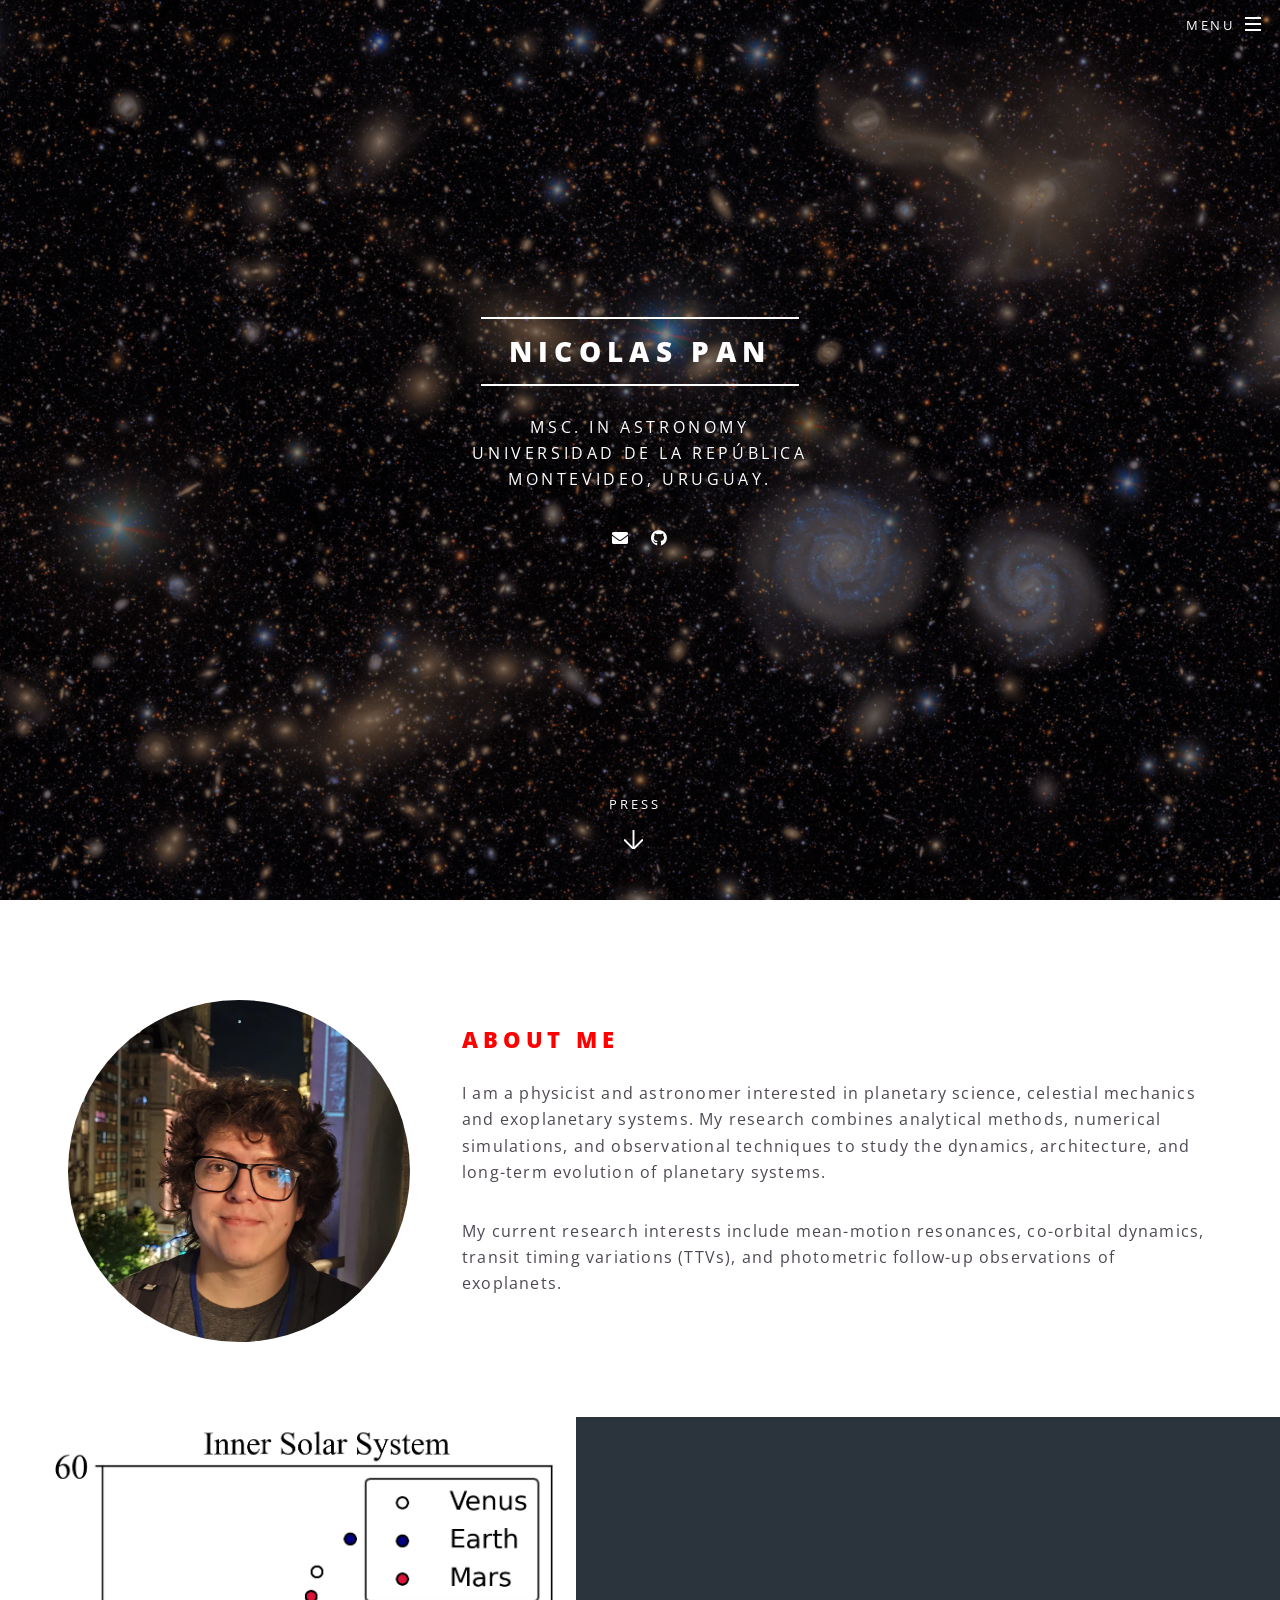
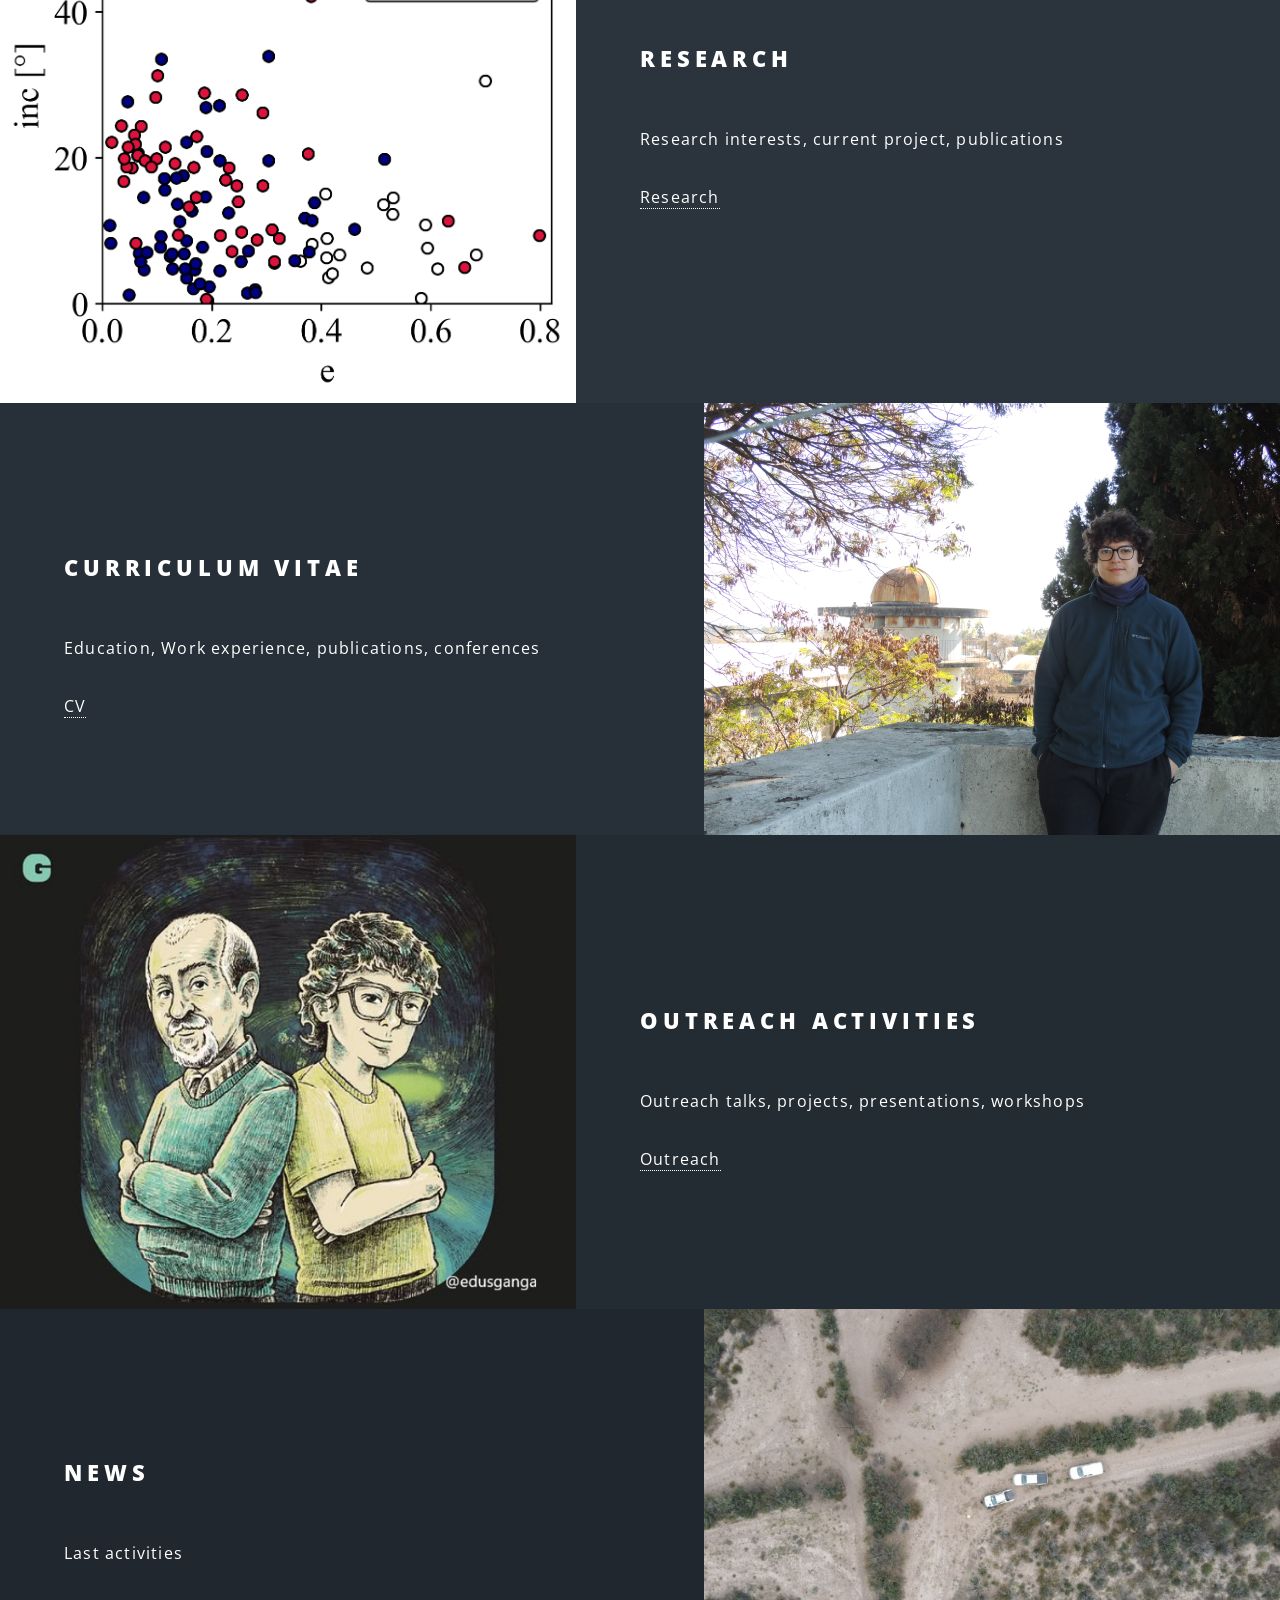
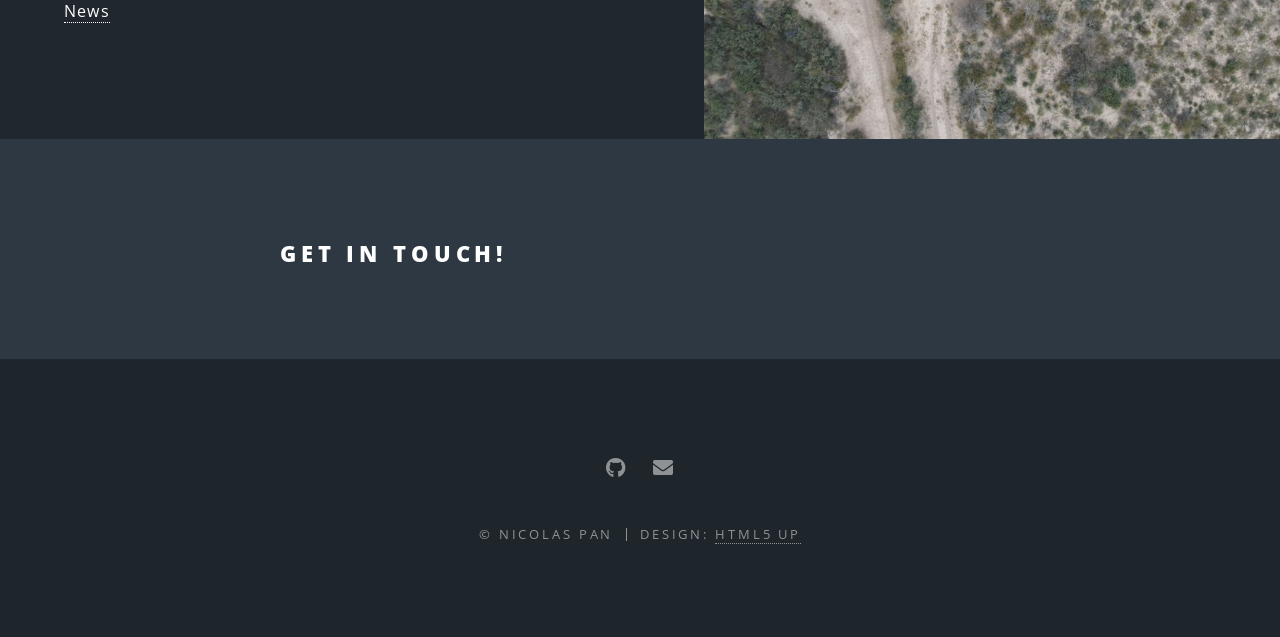
<file: index.html>
<!DOCTYPE HTML>
<!--
	Spectral by HTML5 UP
	html5up.net | @ajlkn
	Free for personal and commercial use under the CCA 3.0 license (html5up.net/license)
-->
<html>
	<head>
		<title>Nicolas Pan</title>
		<meta charset="utf-8" />
		<meta name="viewport" content="width=device-width, initial-scale=1, user-scalable=no" />
		<link rel="stylesheet" href="assets/css/main.css" />
		<noscript><link rel="stylesheet" href="assets/css/noscript.css" /></noscript>
	</head>
	<body class="landing is-preload">

		<!-- Page Wrapper -->
			<div id="page-wrapper">

				<!-- Header -->
					<header id="header" class="alt">
						<h1><a href="index.html">Nicolas Pan</a></h1>
						<nav id="nav">
							<ul>
								<li class="special">
									<a href="#menu" class="menuToggle"><span>Menu</span></a>
									<div id="menu">
										<ul>
											<li><a href="index.html">Home</a></li>
											<li><a href="research.html">Research</a></li>
											<li><a href="cv.html">CV</a></li>
											<li><a href="outreach.html">Outreach</a></li>
											<li><a href="news.html">News</a></li>
										</ul>
									</div>
								</li>
							</ul>
						</nav>
					</header>

				<!-- Banner -->
					<section id="banner">
						<div class="inner">
							<h2>Nicolas Pan</h2>
							<p>MSc. in Astronomy<br />
							Universidad de la República<br />
							Montevideo, Uruguay.</p>
						</div>
						<a href="#one" class="more scrolly">Press</a>

						<ul class="icons">
							<li><a href="mailto:nicolas.pan@fcien.edu.uy" class="icon solid fa-envelope"><span class="label">Email</span></a></li>
							<li><a href="https://github.com/NicolasPan" class="icon brands fa-github"><span class="label">GitHub</span></a></li>
							<!-- <li><a href="#" class="icon solid fa-orcid"><span class="label">ORCID</span></a></li> -->
						</ul>
						
					</section>

				<!-- One -->
				<!--	<section id="one" class="wrapper style1 special">
						<div class="inner">
							<header class="major">
								<h2>"The scientist does not study nature because it is useful;<br />
								he studies it because he takes pleasure in it, and he takes pleasure in it because it is beautiful."</h2>
								<p>-Poincare<br /></p>
							</header>
							<ul class="icons major">
								<li><span class="icon fa-gem major style1"><span class="label">Lorem</span></span></li>
								<li><span class="icon fa-heart major style2"><span class="label">Ipsum</span></span></li>
								<li><span class="icon solid fa-code major style3"><span class="label">Dolor</span></span></li>
							</ul>
						</div>
					</section> -->

				<!-- One -->
					<section id="one" class="wrapper style1">
					    <div class="inner">
					
					        <div class="about-container">
					
					            <div class="about-photo">
					                <img src="images/NicolasPanFoto.jpg" alt="Nicolás Pan">
					            </div>
					
					            <div class="about-text">
					                <h2>About Me</h2>
					
					                <p>
					                    I am a physicist and astronomer interested in planetary science,
					                    celestial mechanics and exoplanetary systems. My research combines
					                	analytical methods, numerical simulations, and observational techniques
					                    to study the dynamics, architecture, and long-term evolution of planetary systems.
					                </p>
					
					                <p>
					                    My current research interests include mean-motion resonances,
					                    co-orbital dynamics, transit timing variations (TTVs),
					                    and photometric follow-up observations of exoplanets.
					                </p>
					
					            </div>
					
					        </div>
					
					    </div>
					</section>

				<!-- Two -->
					<section id="two" class="wrapper alt style2">
						<section class="spotlight">
							<div class="image"><img src="images/pic01.jpg" alt="" /></div><div class="content">
								<h2>Research</h2><br />
								<p>Research interests, current project, publications</p>
								<a href="research.html">Research</a>
							</div>
						</section>
						<section class="spotlight">
							<div class="image"><img src="images/pic02.jpg" alt="" /></div><div class="content">
								<h2>Curriculum Vitae</h2><br />
								<p>Education, Work experience, publications, conferences</p>
								<a href="cv.html">CV</a>
							</div>
						</section>
						<section class="spotlight">
							<div class="image"><img src="images/pic03.jpg" alt="" /></div><div class="content">
								<h2>Outreach Activities</h2><br />
								<p>Outreach talks, projects, presentations, workshops</p>
								<a href="outreach.html">Outreach</a>
							</div>
						</section>
						<section class="spotlight">
							<div class="image"><img src="images/pic04.jpg" alt="" /></div><div class="content">
								<h2>News</h2><br />
								<p>Last activities</p>
								<a href="news.html">News</a>
							</div>
						</section>
					</section>

				<!-- Three -->
					<!-- <section id="three" class="wrapper style3 special">
						<div class="inner">
							<header class="major">
								<h2>Accumsan mus tortor nunc aliquet</h2>
								<p>Aliquam ut ex ut augue consectetur interdum. Donec amet imperdiet eleifend<br />
								fringilla tincidunt. Nullam dui leo Aenean mi ligula, rhoncus ullamcorper.</p>
							</header>
							<ul class="features">
								<li class="icon fa-paper-plane">
									<h3>Arcu accumsan</h3>
									<p>Augue consectetur sed interdum imperdiet et ipsum. Mauris lorem tincidunt nullam amet leo Aenean ligula consequat consequat.</p>
								</li>
								<li class="icon solid fa-laptop">
									<h3>Ac Augue Eget</h3>
									<p>Augue consectetur sed interdum imperdiet et ipsum. Mauris lorem tincidunt nullam amet leo Aenean ligula consequat consequat.</p>
								</li>
								<li class="icon solid fa-code">
									<h3>Mus Scelerisque</h3>
									<p>Augue consectetur sed interdum imperdiet et ipsum. Mauris lorem tincidunt nullam amet leo Aenean ligula consequat consequat.</p>
								</li>
								<li class="icon solid fa-headphones-alt">
									<h3>Mauris Imperdiet</h3>
									<p>Augue consectetur sed interdum imperdiet et ipsum. Mauris lorem tincidunt nullam amet leo Aenean ligula consequat consequat.</p>
								</li>
								<li class="icon fa-heart">
									<h3>Aenean Primis</h3>
									<p>Augue consectetur sed interdum imperdiet et ipsum. Mauris lorem tincidunt nullam amet leo Aenean ligula consequat consequat.</p>
								</li>
								<li class="icon fa-flag">
									<h3>Tortor Ut</h3>
									<p>Augue consectetur sed interdum imperdiet et ipsum. Mauris lorem tincidunt nullam amet leo Aenean ligula consequat consequat.</p>
								</li>
							</ul>
						</div>
					</section> -->

				<!-- CTA -->
					<section id="cta" class="wrapper style4">
						<div class="inner">
							<header>
								<h2>Get in touch!</h2>
							</header>
							<!--<ul class="actions stacked">
								<li><a href="#" class="button fit primary">Activate</a></li>
								<li><a href="#" class="button fit">Learn More</a></li>
							</ul> -->
						</div>
					</section>

				<!-- Footer -->
					<footer id="footer">
						<ul class="icons">
							<!-- <li><a href="#" class="icon brands fa-twitter"><span class="label">Twitter</span></a></li> -->
							<!-- <li><a href="#" class="icon brands fa-facebook-f"><span class="label">Facebook</span></a></li> -->
							<!-- <li><a href="#" class="icon brands fa-instagram"><span class="label">Instagram</span></a></li> -->
							<!-- <li><a href="#" class="icon brands fa-dribbble"><span class="label">Dribbble</span></a></li> -->
							<li><a href="https://github.com/NicolasPan" class="icon brands fa-github"><span class="label">GitHub</span></a></li>
							<li><a href="nicolas.pan@fcien.edu.uy" class="icon solid fa-envelope"><span class="label">Email</span></a></li>
						</ul>
						<ul class="copyright">
							<li>&copy; Nicolas Pan</li><li>Design: <a href="http://html5up.net">HTML5 UP</a></li>
						</ul>
					</footer>

			</div>

		<!-- Scripts -->
			<script src="assets/js/jquery.min.js"></script>
			<script src="assets/js/jquery.scrollex.min.js"></script>
			<script src="assets/js/jquery.scrolly.min.js"></script>
			<script src="assets/js/browser.min.js"></script>
			<script src="assets/js/breakpoints.min.js"></script>
			<script src="assets/js/util.js"></script>
			<script src="assets/js/main.js"></script>

	</body>
</html>
</file>
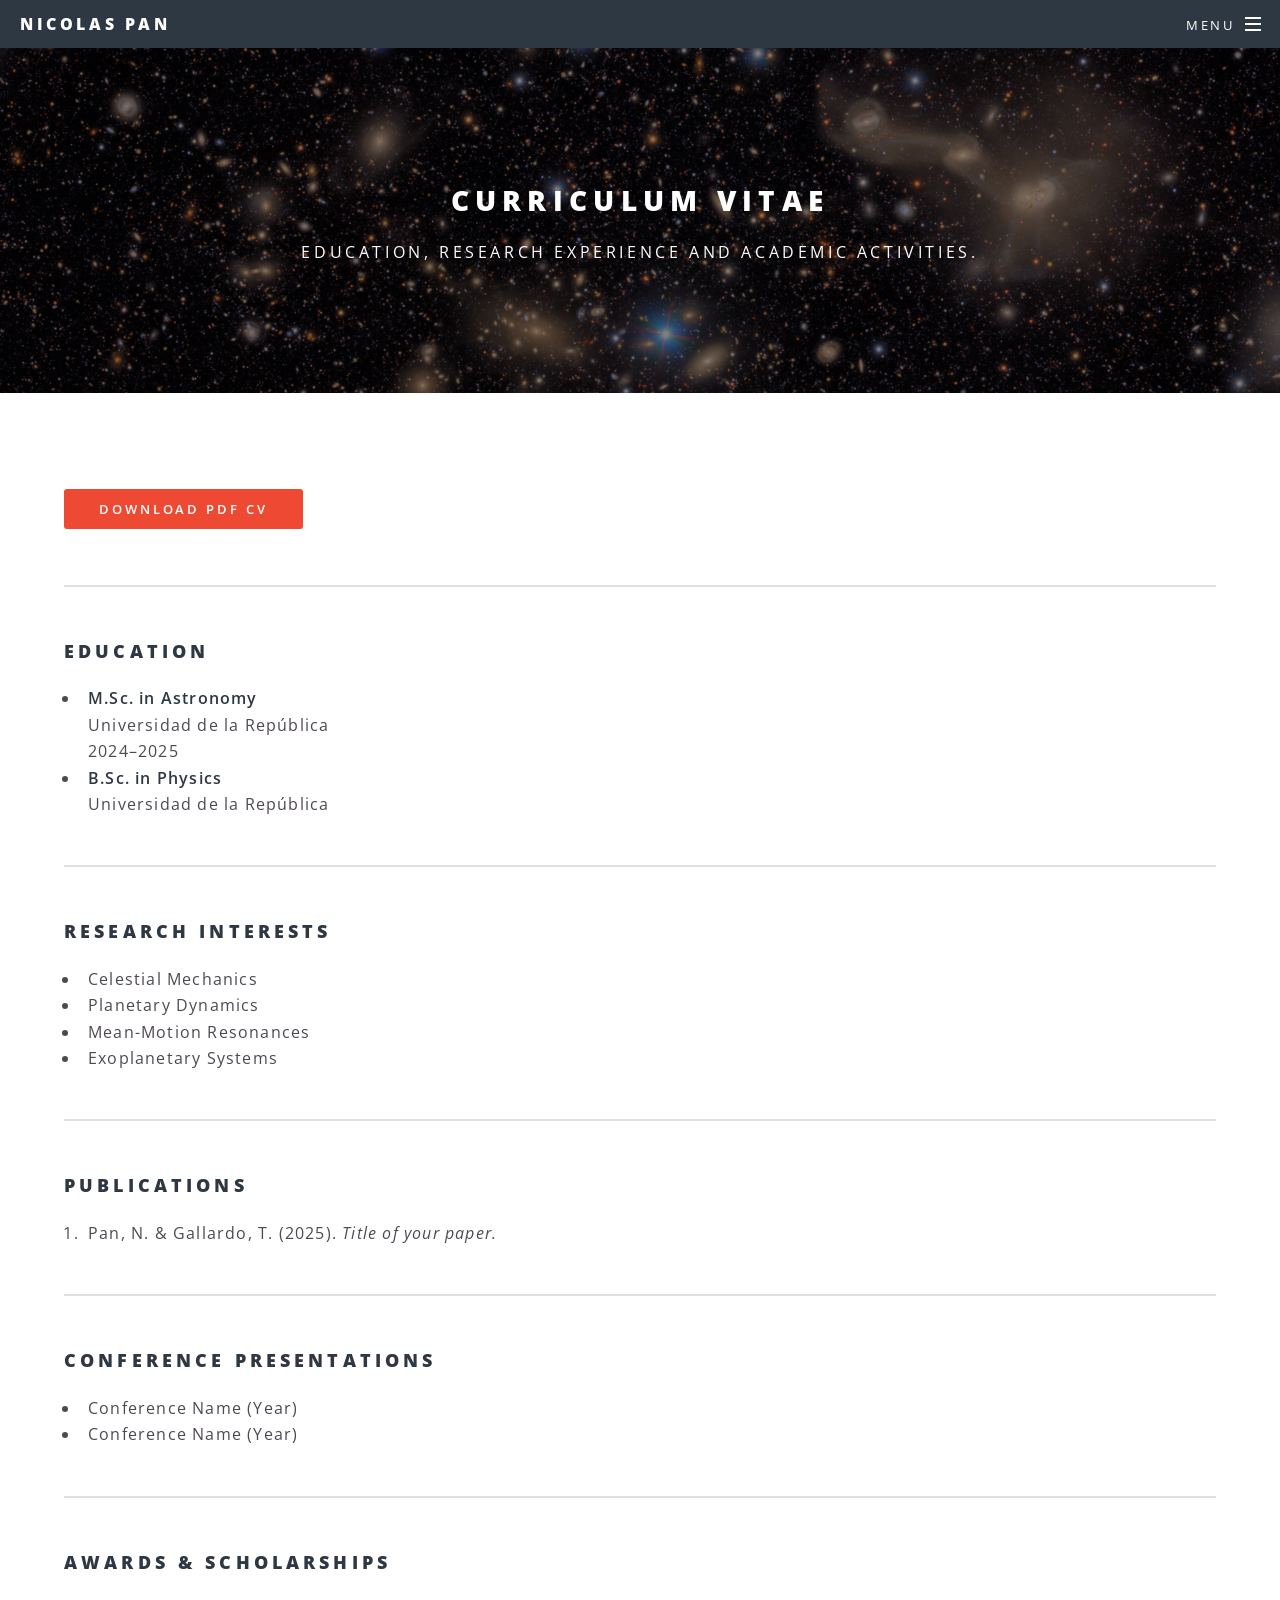
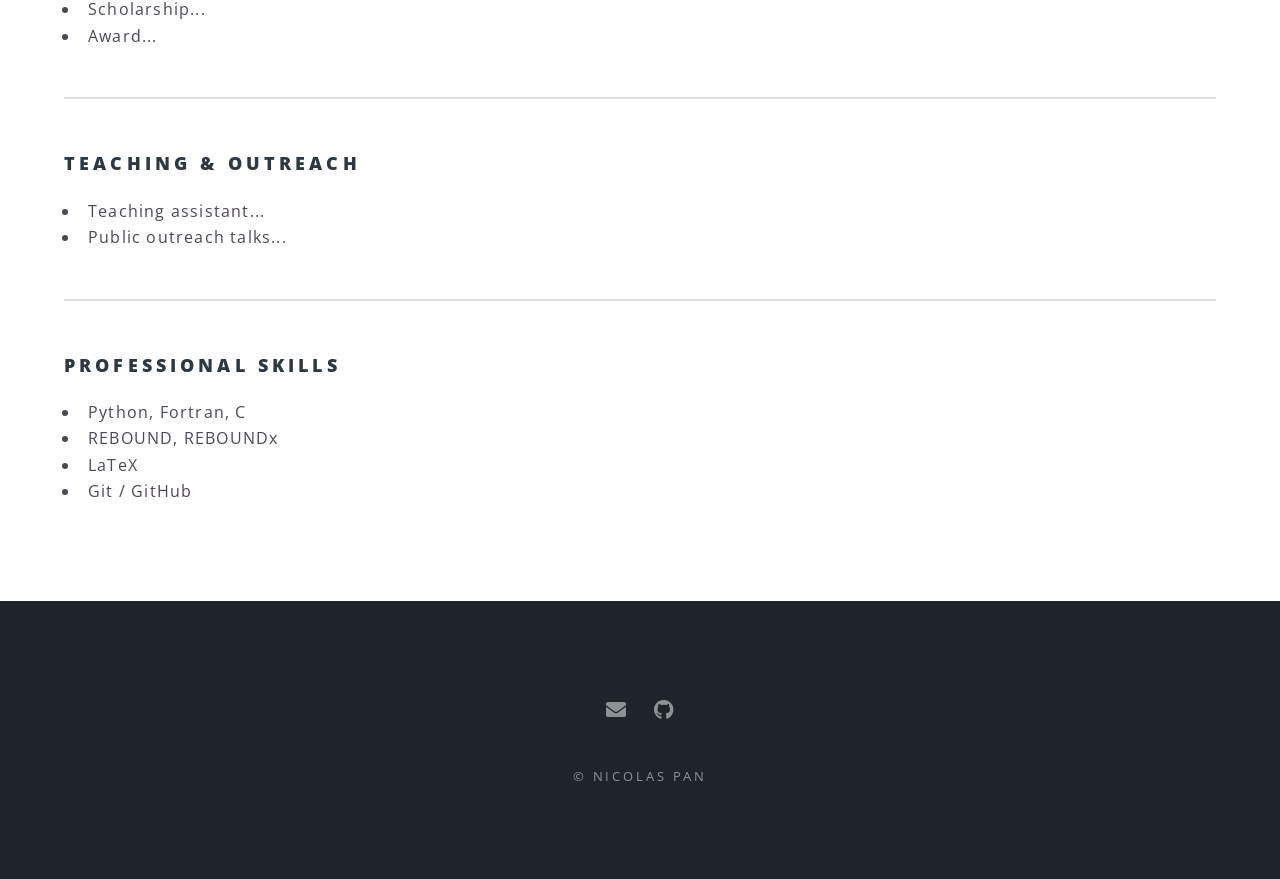
<file: cv.html>
<!DOCTYPE HTML>
<html>
<head>
    <title>CV | Nicolas Pan</title>
    <meta charset="utf-8" />
    <meta name="viewport" content="width=device-width, initial-scale=1, user-scalable=no" />
    <link rel="stylesheet" href="assets/css/main.css" />
    <noscript><link rel="stylesheet" href="assets/css/noscript.css" /></noscript>
</head>

<body class="is-preload">

<div id="page-wrapper">

    <!-- Header -->
    <header id="header">
        <h1><a href="index.html">Nicolas Pan</a></h1>

        <nav id="nav">
            <ul>
                <li class="special">
                    <a href="#menu" class="menuToggle"><span>Menu</span></a>

                    <div id="menu">
                        <ul>
                            <li><a href="index.html">Home</a></li>
                            <li><a href="research.html">Research</a></li>
                            <li><a href="cv.html">CV</a></li>
                            <li><a href="outreach.html">Outreach</a></li>
                            <li><a href="news.html">News</a></li>
                        </ul>
                    </div>

                </li>
            </ul>
        </nav>
    </header>

    <!-- Main -->
    <article id="main">

        <header>
            <h2>Curriculum Vitae</h2>
            <p>Education, research experience and academic activities.</p>
        </header>

        <section class="wrapper style5">

            <div class="inner">

                <ul class="actions">
                    <li>
                        <a href="files/NicolasPan_CV.pdf" class="button primary">
                            Download PDF CV
                        </a>
                    </li>
                </ul>

                <hr />

                <h3>Education</h3>

                <ul>
                    <li>
                        <strong>M.Sc. in Astronomy</strong><br>
                        Universidad de la República<br>
                        2024–2025
                    </li>

                    <li>
                        <strong>B.Sc. in Physics</strong><br>
                        Universidad de la República
                    </li>
                </ul>

                <hr />

                <h3>Research Interests</h3>

                <ul>
                    <li>Celestial Mechanics</li>
                    <li>Planetary Dynamics</li>
                    <li>Mean-Motion Resonances</li>
                    <li>Exoplanetary Systems</li>
                </ul>

                <hr />

                <h3>Publications</h3>

                <ol>
                    <li>
                        Pan, N. & Gallardo, T. (2025). <i>Title of your paper.</i>
                    </li>
                </ol>

                <hr />

                <h3>Conference Presentations</h3>

                <ul>
                    <li>Conference Name (Year)</li>
                    <li>Conference Name (Year)</li>
                </ul>

                <hr />

                <h3>Awards & Scholarships</h3>

                <ul>
                    <li>Scholarship...</li>
                    <li>Award...</li>
                </ul>

                <hr />

                <h3>Teaching & Outreach</h3>

                <ul>
                    <li>Teaching assistant...</li>
                    <li>Public outreach talks...</li>
                </ul>

                <hr />

                <h3>Professional Skills</h3>

                <ul>
                    <li>Python, Fortran, C</li>
                    <li>REBOUND, REBOUNDx</li>
                    <li>LaTeX</li>
                    <li>Git / GitHub</li>
                </ul>

            </div>

        </section>

    </article>

    <!-- Footer -->
    <footer id="footer">

        <ul class="icons">
            <li><a href="mailto:your.email@domain.com" class="icon solid fa-envelope"><span class="label">Email</span></a></li>
            <li><a href="https://github.com/YourGitHub" class="icon brands fa-github"><span class="label">GitHub</span></a></li>
        </ul>

        <ul class="copyright">
            <li>&copy; Nicolas Pan</li>
        </ul>

    </footer>

</div>

<script src="assets/js/jquery.min.js"></script>
<script src="assets/js/jquery.scrollex.min.js"></script>
<script src="assets/js/jquery.scrolly.min.js"></script>
<script src="assets/js/browser.min.js"></script>
<script src="assets/js/breakpoints.min.js"></script>
<script src="assets/js/util.js"></script>
<script src="assets/js/main.js"></script>

</body>
</html>
</file>
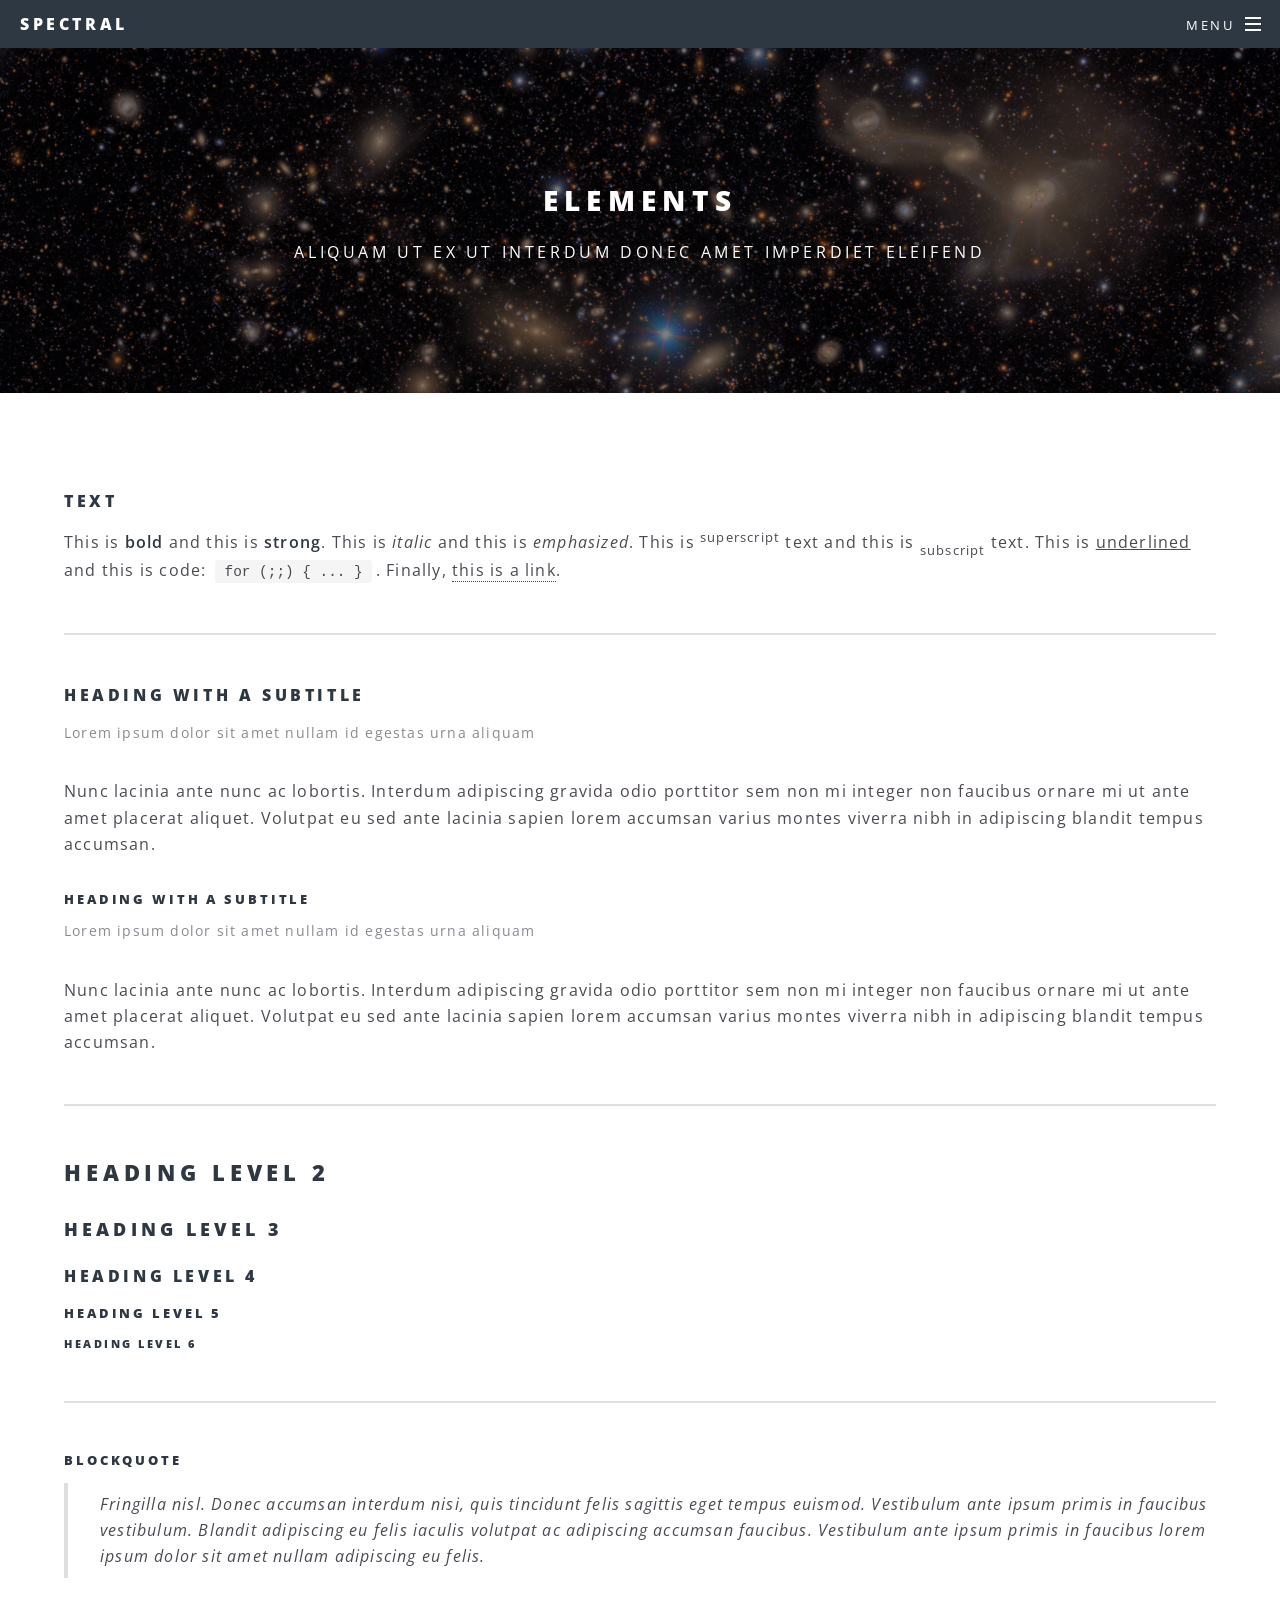
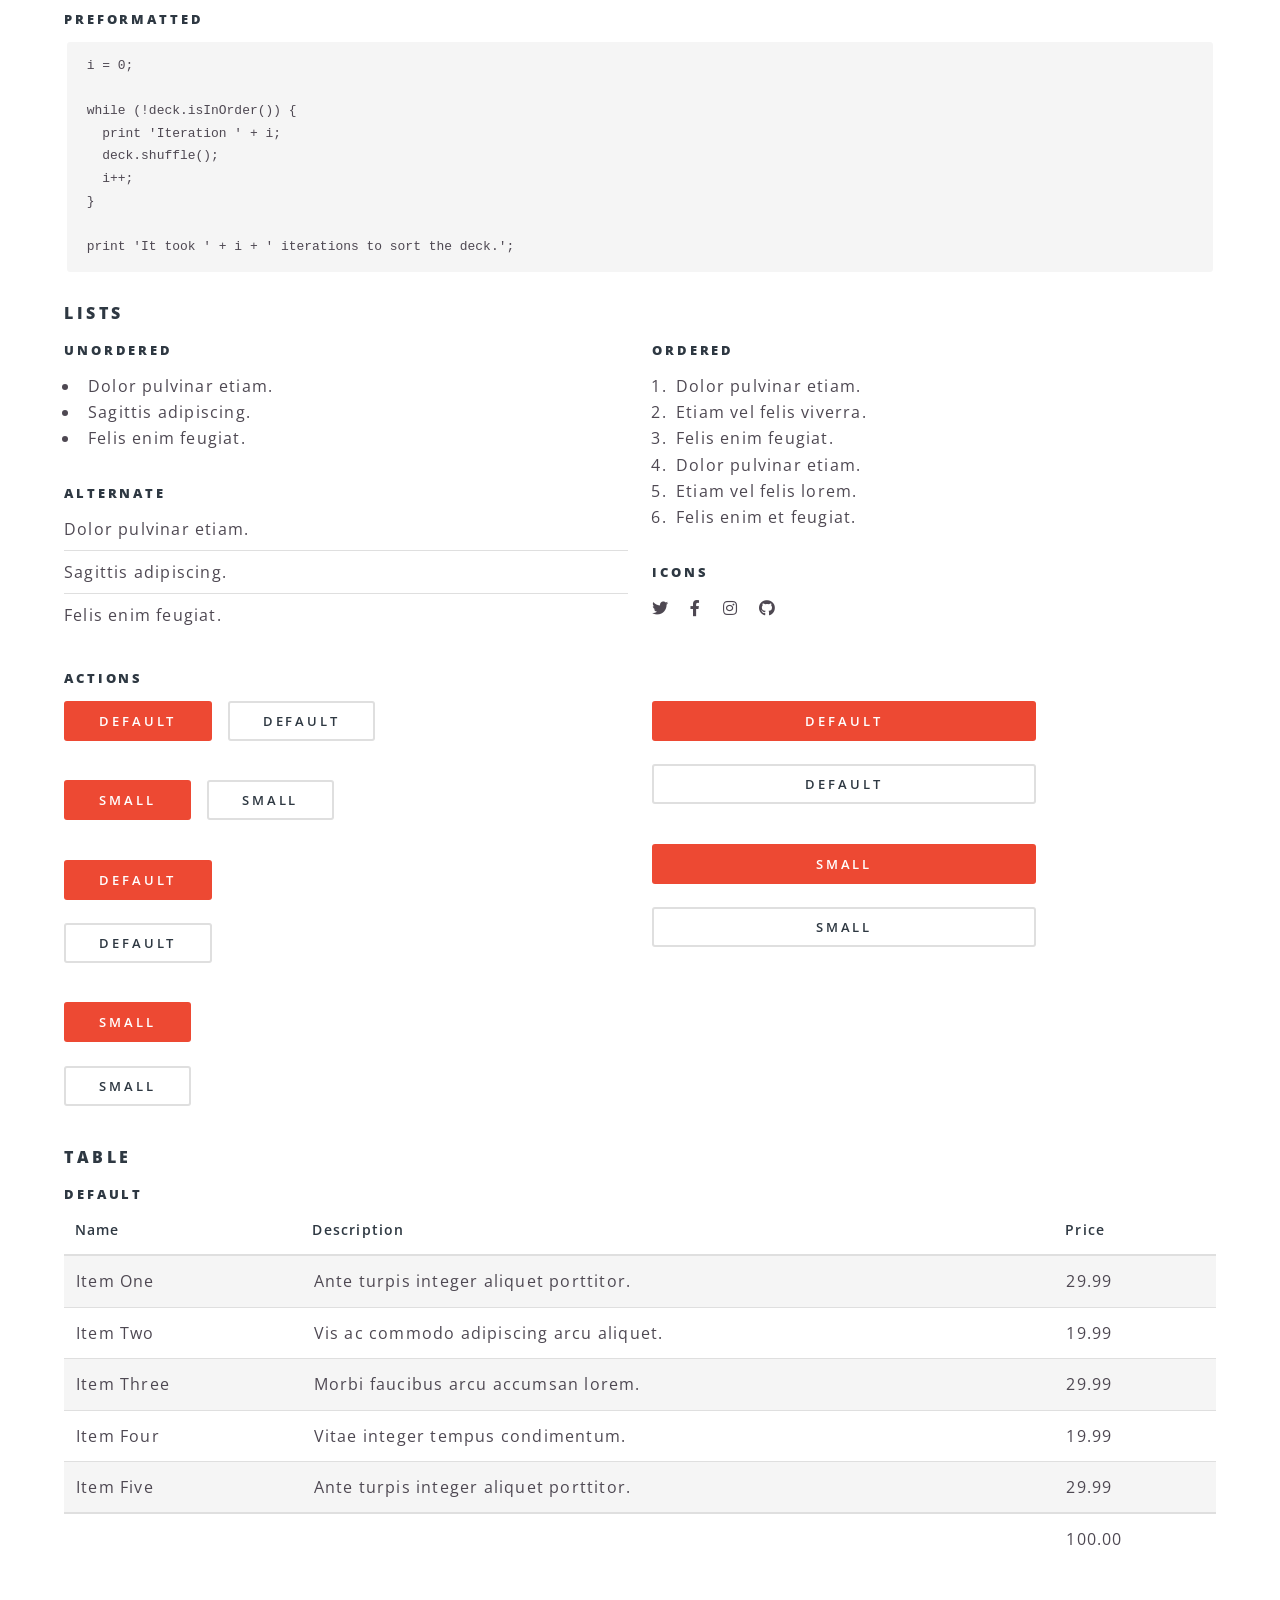
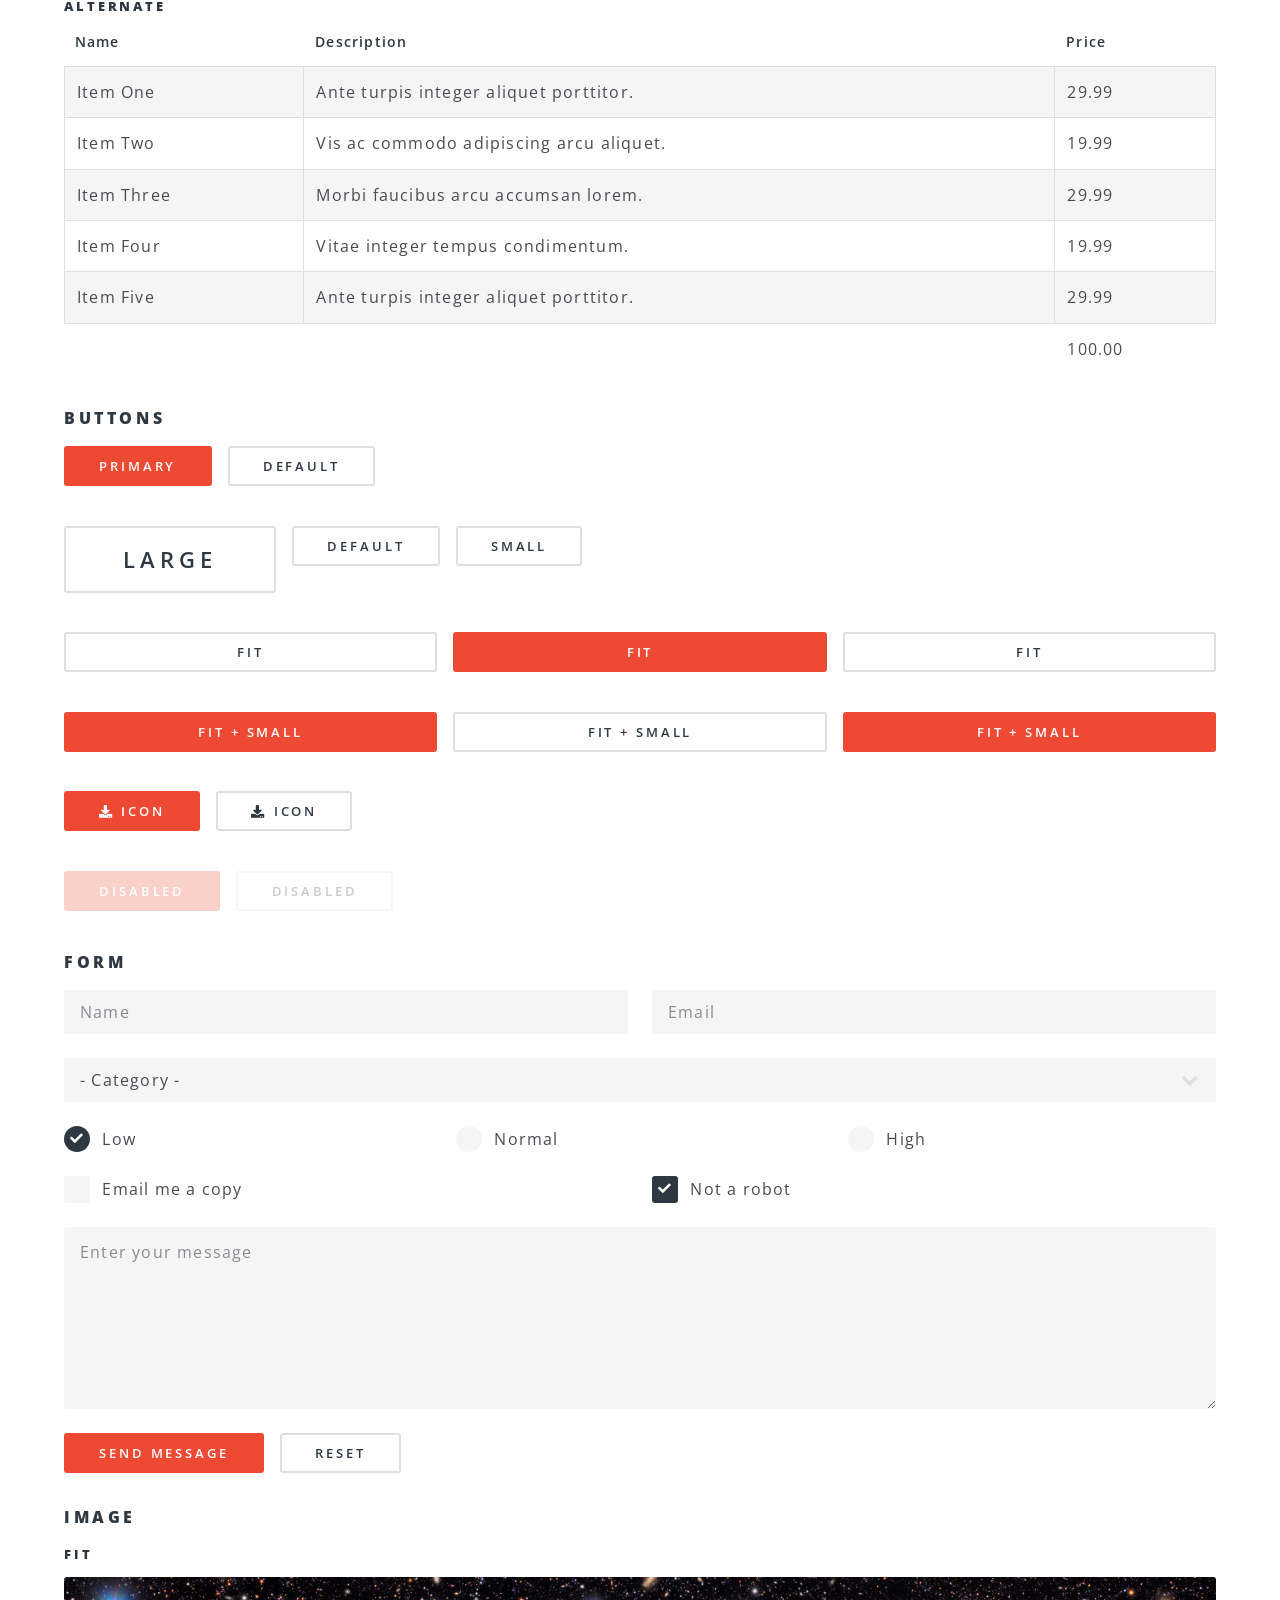
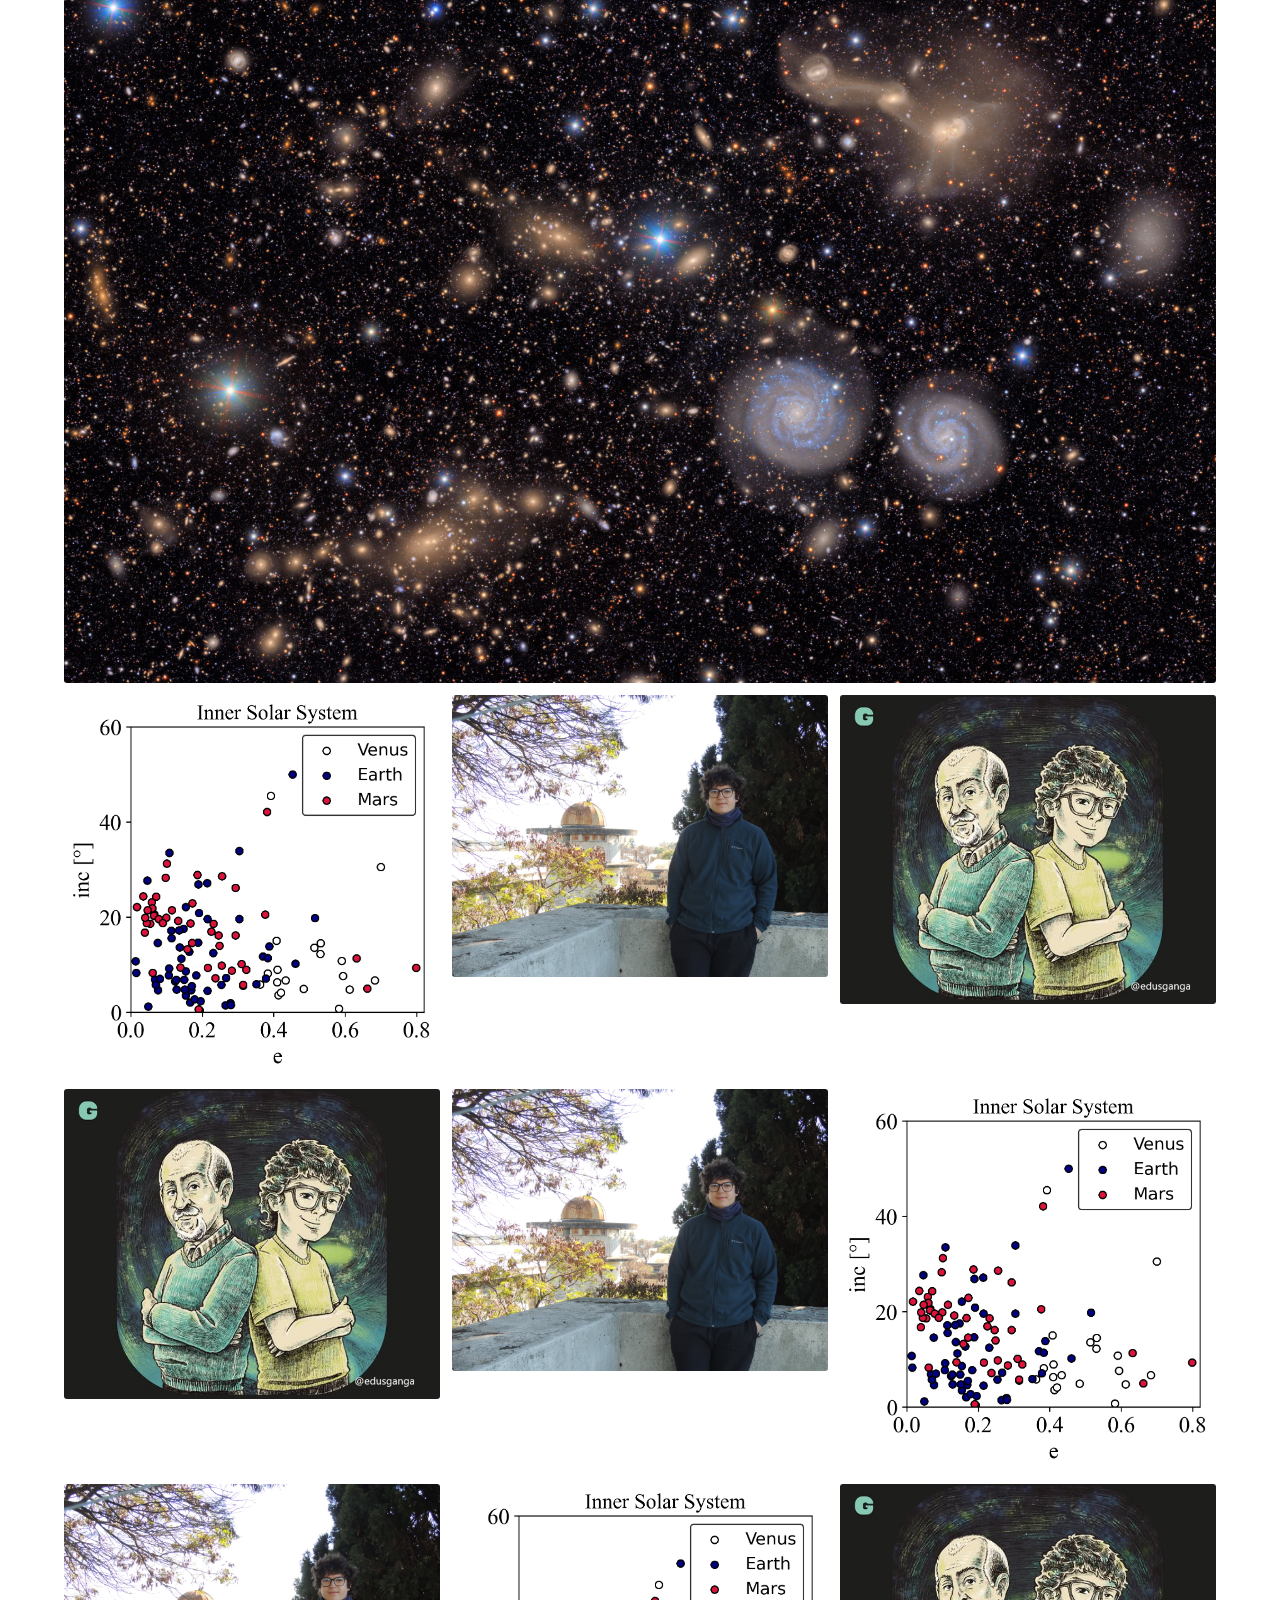
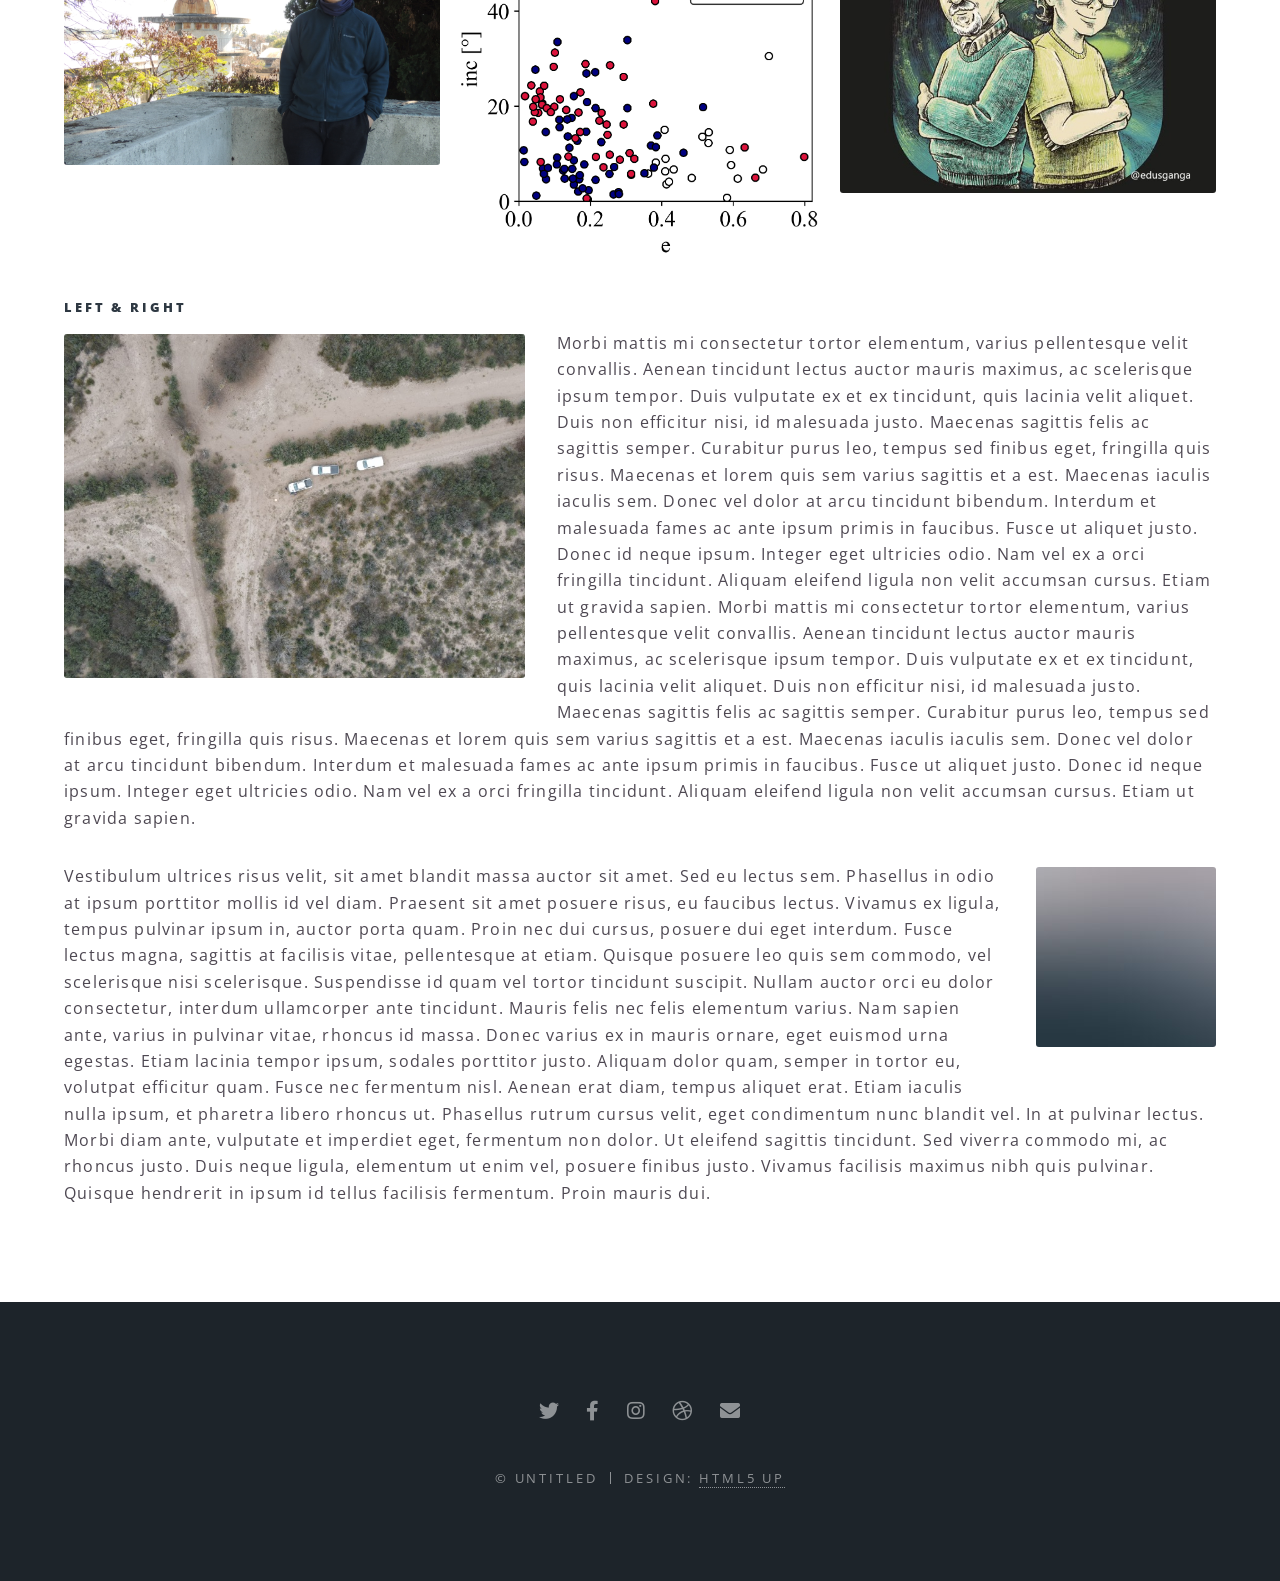
<file: elements.html>
<!DOCTYPE HTML>
<!--
	Spectral by HTML5 UP
	html5up.net | @ajlkn
	Free for personal and commercial use under the CCA 3.0 license (html5up.net/license)
-->
<html>
	<head>
		<title>Elements - Spectral by HTML5 UP</title>
		<meta charset="utf-8" />
		<meta name="viewport" content="width=device-width, initial-scale=1, user-scalable=no" />
		<link rel="stylesheet" href="assets/css/main.css" />
		<noscript><link rel="stylesheet" href="assets/css/noscript.css" /></noscript>
	</head>
	<body class="is-preload">

		<!-- Page Wrapper -->
			<div id="page-wrapper">

				<!-- Header -->
					<header id="header">
						<h1><a href="index.html">Spectral</a></h1>
						<nav id="nav">
							<ul>
								<li class="special">
									<a href="#menu" class="menuToggle"><span>Menu</span></a>
									<div id="menu">
										<ul>
											<li><a href="index.html">Home</a></li>
											<li><a href="generic.html">Generic</a></li>
											<li><a href="elements.html">Elements</a></li>
											<li><a href="#">Sign Up</a></li>
											<li><a href="#">Log In</a></li>
										</ul>
									</div>
								</li>
							</ul>
						</nav>
					</header>

				<!-- Main -->
					<article id="main">
						<header>
							<h2>Elements</h2>
							<p>Aliquam ut ex ut interdum donec amet imperdiet eleifend</p>
						</header>
						<section class="wrapper style5">
							<div class="inner">

								<section>
									<h4>Text</h4>
									<p>This is <b>bold</b> and this is <strong>strong</strong>. This is <i>italic</i> and this is <em>emphasized</em>.
									This is <sup>superscript</sup> text and this is <sub>subscript</sub> text.
									This is <u>underlined</u> and this is code: <code>for (;;) { ... }</code>. Finally, <a href="#">this is a link</a>.</p>
									<hr />
									<header>
										<h4>Heading with a Subtitle</h4>
										<p>Lorem ipsum dolor sit amet nullam id egestas urna aliquam</p>
									</header>
									<p>Nunc lacinia ante nunc ac lobortis. Interdum adipiscing gravida odio porttitor sem non mi integer non faucibus ornare mi ut ante amet placerat aliquet. Volutpat eu sed ante lacinia sapien lorem accumsan varius montes viverra nibh in adipiscing blandit tempus accumsan.</p>
									<header>
										<h5>Heading with a Subtitle</h5>
										<p>Lorem ipsum dolor sit amet nullam id egestas urna aliquam</p>
									</header>
									<p>Nunc lacinia ante nunc ac lobortis. Interdum adipiscing gravida odio porttitor sem non mi integer non faucibus ornare mi ut ante amet placerat aliquet. Volutpat eu sed ante lacinia sapien lorem accumsan varius montes viverra nibh in adipiscing blandit tempus accumsan.</p>
									<hr />
									<h2>Heading Level 2</h2>
									<h3>Heading Level 3</h3>
									<h4>Heading Level 4</h4>
									<h5>Heading Level 5</h5>
									<h6>Heading Level 6</h6>
									<hr />
									<h5>Blockquote</h5>
									<blockquote>Fringilla nisl. Donec accumsan interdum nisi, quis tincidunt felis sagittis eget tempus euismod. Vestibulum ante ipsum primis in faucibus vestibulum. Blandit adipiscing eu felis iaculis volutpat ac adipiscing accumsan faucibus. Vestibulum ante ipsum primis in faucibus lorem ipsum dolor sit amet nullam adipiscing eu felis.</blockquote>
									<h5>Preformatted</h5>
									<pre><code>i = 0;

while (!deck.isInOrder()) {
  print 'Iteration ' + i;
  deck.shuffle();
  i++;
}

print 'It took ' + i + ' iterations to sort the deck.';</code></pre>
								</section>

								<section>
									<h4>Lists</h4>
									<div class="row">
										<div class="col-6 col-12-medium">
											<h5>Unordered</h5>
											<ul>
												<li>Dolor pulvinar etiam.</li>
												<li>Sagittis adipiscing.</li>
												<li>Felis enim feugiat.</li>
											</ul>
											<h5>Alternate</h5>
											<ul class="alt">
												<li>Dolor pulvinar etiam.</li>
												<li>Sagittis adipiscing.</li>
												<li>Felis enim feugiat.</li>
											</ul>
										</div>
										<div class="col-6 col-12-medium">
											<h5>Ordered</h5>
											<ol>
												<li>Dolor pulvinar etiam.</li>
												<li>Etiam vel felis viverra.</li>
												<li>Felis enim feugiat.</li>
												<li>Dolor pulvinar etiam.</li>
												<li>Etiam vel felis lorem.</li>
												<li>Felis enim et feugiat.</li>
											</ol>
											<h5>Icons</h5>
											<ul class="icons">
												<li><a href="#" class="icon brands fa-twitter"><span class="label">Twitter</span></a></li>
												<li><a href="#" class="icon brands fa-facebook-f"><span class="label">Facebook</span></a></li>
												<li><a href="#" class="icon brands fa-instagram"><span class="label">Instagram</span></a></li>
												<li><a href="#" class="icon brands fa-github"><span class="label">Github</span></a></li>
											</ul>
										</div>
									</div>
									<h5>Actions</h5>
									<div class="row">
										<div class="col-6 col-12-medium">
											<ul class="actions">
												<li><a href="#" class="button primary">Default</a></li>
												<li><a href="#" class="button">Default</a></li>
											</ul>
											<ul class="actions small">
												<li><a href="#" class="button primary small">Small</a></li>
												<li><a href="#" class="button small">Small</a></li>
											</ul>
											<ul class="actions stacked">
												<li><a href="#" class="button primary">Default</a></li>
												<li><a href="#" class="button">Default</a></li>
											</ul>
											<ul class="actions stacked">
												<li><a href="#" class="button primary small">Small</a></li>
												<li><a href="#" class="button small">Small</a></li>
											</ul>
										</div>
										<div class="col-6 col-12-medium">
											<ul class="actions stacked">
												<li><a href="#" class="button primary fit">Default</a></li>
												<li><a href="#" class="button fit">Default</a></li>
											</ul>
											<ul class="actions stacked">
												<li><a href="#" class="button primary small fit">Small</a></li>
												<li><a href="#" class="button small fit">Small</a></li>
											</ul>
										</div>
									</div>
								</section>

								<section>
									<h4>Table</h4>
									<h5>Default</h5>
									<div class="table-wrapper">
										<table>
											<thead>
												<tr>
													<th>Name</th>
													<th>Description</th>
													<th>Price</th>
												</tr>
											</thead>
											<tbody>
												<tr>
													<td>Item One</td>
													<td>Ante turpis integer aliquet porttitor.</td>
													<td>29.99</td>
												</tr>
												<tr>
													<td>Item Two</td>
													<td>Vis ac commodo adipiscing arcu aliquet.</td>
													<td>19.99</td>
												</tr>
												<tr>
													<td>Item Three</td>
													<td> Morbi faucibus arcu accumsan lorem.</td>
													<td>29.99</td>
												</tr>
												<tr>
													<td>Item Four</td>
													<td>Vitae integer tempus condimentum.</td>
													<td>19.99</td>
												</tr>
												<tr>
													<td>Item Five</td>
													<td>Ante turpis integer aliquet porttitor.</td>
													<td>29.99</td>
												</tr>
											</tbody>
											<tfoot>
												<tr>
													<td colspan="2"></td>
													<td>100.00</td>
												</tr>
											</tfoot>
										</table>
									</div>

									<h5>Alternate</h5>
									<div class="table-wrapper">
										<table class="alt">
											<thead>
												<tr>
													<th>Name</th>
													<th>Description</th>
													<th>Price</th>
												</tr>
											</thead>
											<tbody>
												<tr>
													<td>Item One</td>
													<td>Ante turpis integer aliquet porttitor.</td>
													<td>29.99</td>
												</tr>
												<tr>
													<td>Item Two</td>
													<td>Vis ac commodo adipiscing arcu aliquet.</td>
													<td>19.99</td>
												</tr>
												<tr>
													<td>Item Three</td>
													<td> Morbi faucibus arcu accumsan lorem.</td>
													<td>29.99</td>
												</tr>
												<tr>
													<td>Item Four</td>
													<td>Vitae integer tempus condimentum.</td>
													<td>19.99</td>
												</tr>
												<tr>
													<td>Item Five</td>
													<td>Ante turpis integer aliquet porttitor.</td>
													<td>29.99</td>
												</tr>
											</tbody>
											<tfoot>
												<tr>
													<td colspan="2"></td>
													<td>100.00</td>
												</tr>
											</tfoot>
										</table>
									</div>
								</section>

								<section>
									<h4>Buttons</h4>
									<ul class="actions">
										<li><a href="#" class="button primary">Primary</a></li>
										<li><a href="#" class="button">Default</a></li>
									</ul>
									<ul class="actions">
										<li><a href="#" class="button large">Large</a></li>
										<li><a href="#" class="button">Default</a></li>
										<li><a href="#" class="button small">Small</a></li>
									</ul>
									<ul class="actions fit">
										<li><a href="#" class="button fit">Fit</a></li>
										<li><a href="#" class="button primary fit">Fit</a></li>
										<li><a href="#" class="button fit">Fit</a></li>
									</ul>
									<ul class="actions fit small">
										<li><a href="#" class="button primary fit small">Fit + Small</a></li>
										<li><a href="#" class="button fit small">Fit + Small</a></li>
										<li><a href="#" class="button primary fit small">Fit + Small</a></li>
									</ul>
									<ul class="actions">
										<li><a href="#" class="button primary icon solid fa-download">Icon</a></li>
										<li><a href="#" class="button icon solid fa-download">Icon</a></li>
									</ul>
									<ul class="actions">
										<li><span class="button primary disabled">Disabled</span></li>
										<li><span class="button disabled">Disabled</span></li>
									</ul>
								</section>

								<section>
									<h4>Form</h4>
									<form method="post" action="#">
										<div class="row gtr-uniform">
											<div class="col-6 col-12-xsmall">
												<input type="text" name="demo-name" id="demo-name" value="" placeholder="Name" />
											</div>
											<div class="col-6 col-12-xsmall">
												<input type="email" name="demo-email" id="demo-email" value="" placeholder="Email" />
											</div>
											<div class="col-12">
												<select name="demo-category" id="demo-category">
													<option value="">- Category -</option>
													<option value="1">Manufacturing</option>
													<option value="1">Shipping</option>
													<option value="1">Administration</option>
													<option value="1">Human Resources</option>
												</select>
											</div>
											<div class="col-4 col-12-small">
												<input type="radio" id="demo-priority-low" name="demo-priority" checked>
												<label for="demo-priority-low">Low</label>
											</div>
											<div class="col-4 col-12-small">
												<input type="radio" id="demo-priority-normal" name="demo-priority">
												<label for="demo-priority-normal">Normal</label>
											</div>
											<div class="col-4 col-12-small">
												<input type="radio" id="demo-priority-high" name="demo-priority">
												<label for="demo-priority-high">High</label>
											</div>
											<div class="col-6 col-12-small">
												<input type="checkbox" id="demo-copy" name="demo-copy">
												<label for="demo-copy">Email me a copy</label>
											</div>
											<div class="col-6 col-12-small">
												<input type="checkbox" id="demo-human" name="demo-human" checked>
												<label for="demo-human">Not a robot</label>
											</div>
											<div class="col-12">
												<textarea name="demo-message" id="demo-message" placeholder="Enter your message" rows="6"></textarea>
											</div>
											<div class="col-12">
												<ul class="actions">
													<li><input type="submit" value="Send Message" class="primary" /></li>
													<li><input type="reset" value="Reset" /></li>
												</ul>
											</div>
										</div>
									</form>
								</section>

								<section>
									<h4>Image</h4>
									<h5>Fit</h5>
									<div class="box alt">
										<div class="row gtr-50 gtr-uniform">
											<div class="col-12"><span class="image fit"><img src="images/banner.jpg" alt="" /></span></div>
											<div class="col-4"><span class="image fit"><img src="images/pic01.jpg" alt="" /></span></div>
											<div class="col-4"><span class="image fit"><img src="images/pic02.jpg" alt="" /></span></div>
											<div class="col-4"><span class="image fit"><img src="images/pic03.jpg" alt="" /></span></div>
											<div class="col-4"><span class="image fit"><img src="images/pic03.jpg" alt="" /></span></div>
											<div class="col-4"><span class="image fit"><img src="images/pic02.jpg" alt="" /></span></div>
											<div class="col-4"><span class="image fit"><img src="images/pic01.jpg" alt="" /></span></div>
											<div class="col-4"><span class="image fit"><img src="images/pic02.jpg" alt="" /></span></div>
											<div class="col-4"><span class="image fit"><img src="images/pic01.jpg" alt="" /></span></div>
											<div class="col-4"><span class="image fit"><img src="images/pic03.jpg" alt="" /></span></div>
										</div>
									</div>
									<h5>Left &amp; Right</h5>
									<p><span class="image left"><img src="images/pic04.jpg" alt="" /></span>Morbi mattis mi consectetur tortor elementum, varius pellentesque velit convallis. Aenean tincidunt lectus auctor mauris maximus, ac scelerisque ipsum tempor. Duis vulputate ex et ex tincidunt, quis lacinia velit aliquet. Duis non efficitur nisi, id malesuada justo. Maecenas sagittis felis ac sagittis semper. Curabitur purus leo, tempus sed finibus eget, fringilla quis risus. Maecenas et lorem quis sem varius sagittis et a est. Maecenas iaculis iaculis sem. Donec vel dolor at arcu tincidunt bibendum. Interdum et malesuada fames ac ante ipsum primis in faucibus. Fusce ut aliquet justo. Donec id neque ipsum. Integer eget ultricies odio. Nam vel ex a orci fringilla tincidunt. Aliquam eleifend ligula non velit accumsan cursus. Etiam ut gravida sapien. Morbi mattis mi consectetur tortor elementum, varius pellentesque velit convallis. Aenean tincidunt lectus auctor mauris maximus, ac scelerisque ipsum tempor. Duis vulputate ex et ex tincidunt, quis lacinia velit aliquet. Duis non efficitur nisi, id malesuada justo. Maecenas sagittis felis ac sagittis semper. Curabitur purus leo, tempus sed finibus eget, fringilla quis risus. Maecenas et lorem quis sem varius sagittis et a est. Maecenas iaculis iaculis sem. Donec vel dolor at arcu tincidunt bibendum. Interdum et malesuada fames ac ante ipsum primis in faucibus. Fusce ut aliquet justo. Donec id neque ipsum. Integer eget ultricies odio. Nam vel ex a orci fringilla tincidunt. Aliquam eleifend ligula non velit accumsan cursus. Etiam ut gravida sapien.</p>
									<p><span class="image right"><img src="images/pic05.jpg" alt="" /></span>Vestibulum ultrices risus velit, sit amet blandit massa auctor sit amet. Sed eu lectus sem. Phasellus in odio at ipsum porttitor mollis id vel diam. Praesent sit amet posuere risus, eu faucibus lectus. Vivamus ex ligula, tempus pulvinar ipsum in, auctor porta quam. Proin nec dui cursus, posuere dui eget interdum. Fusce lectus magna, sagittis at facilisis vitae, pellentesque at etiam. Quisque posuere leo quis sem commodo, vel scelerisque nisi scelerisque. Suspendisse id quam vel tortor tincidunt suscipit. Nullam auctor orci eu dolor consectetur, interdum ullamcorper ante tincidunt. Mauris felis nec felis elementum varius. Nam sapien ante, varius in pulvinar vitae, rhoncus id massa. Donec varius ex in mauris ornare, eget euismod urna egestas. Etiam lacinia tempor ipsum, sodales porttitor justo. Aliquam dolor quam, semper in tortor eu, volutpat efficitur quam. Fusce nec fermentum nisl. Aenean erat diam, tempus aliquet erat. Etiam iaculis nulla ipsum, et pharetra libero rhoncus ut. Phasellus rutrum cursus velit, eget condimentum nunc blandit vel. In at pulvinar lectus. Morbi diam ante, vulputate et imperdiet eget, fermentum non dolor. Ut eleifend sagittis tincidunt. Sed viverra commodo mi, ac rhoncus justo. Duis neque ligula, elementum ut enim vel, posuere finibus justo. Vivamus facilisis maximus nibh quis pulvinar. Quisque hendrerit in ipsum id tellus facilisis fermentum. Proin mauris dui.</p>
								</section>

							</div>
						</section>
					</article>

				<!-- Footer -->
					<footer id="footer">
						<ul class="icons">
							<li><a href="#" class="icon brands fa-twitter"><span class="label">Twitter</span></a></li>
							<li><a href="#" class="icon brands fa-facebook-f"><span class="label">Facebook</span></a></li>
							<li><a href="#" class="icon brands fa-instagram"><span class="label">Instagram</span></a></li>
							<li><a href="#" class="icon brands fa-dribbble"><span class="label">Dribbble</span></a></li>
							<li><a href="#" class="icon solid fa-envelope"><span class="label">Email</span></a></li>
						</ul>
						<ul class="copyright">
							<li>&copy; Untitled</li><li>Design: <a href="http://html5up.net">HTML5 UP</a></li>
						</ul>
					</footer>

			</div>

		<!-- Scripts -->
			<script src="assets/js/jquery.min.js"></script>
			<script src="assets/js/jquery.scrollex.min.js"></script>
			<script src="assets/js/jquery.scrolly.min.js"></script>
			<script src="assets/js/browser.min.js"></script>
			<script src="assets/js/breakpoints.min.js"></script>
			<script src="assets/js/util.js"></script>
			<script src="assets/js/main.js"></script>

	</body>
</html>
</file>
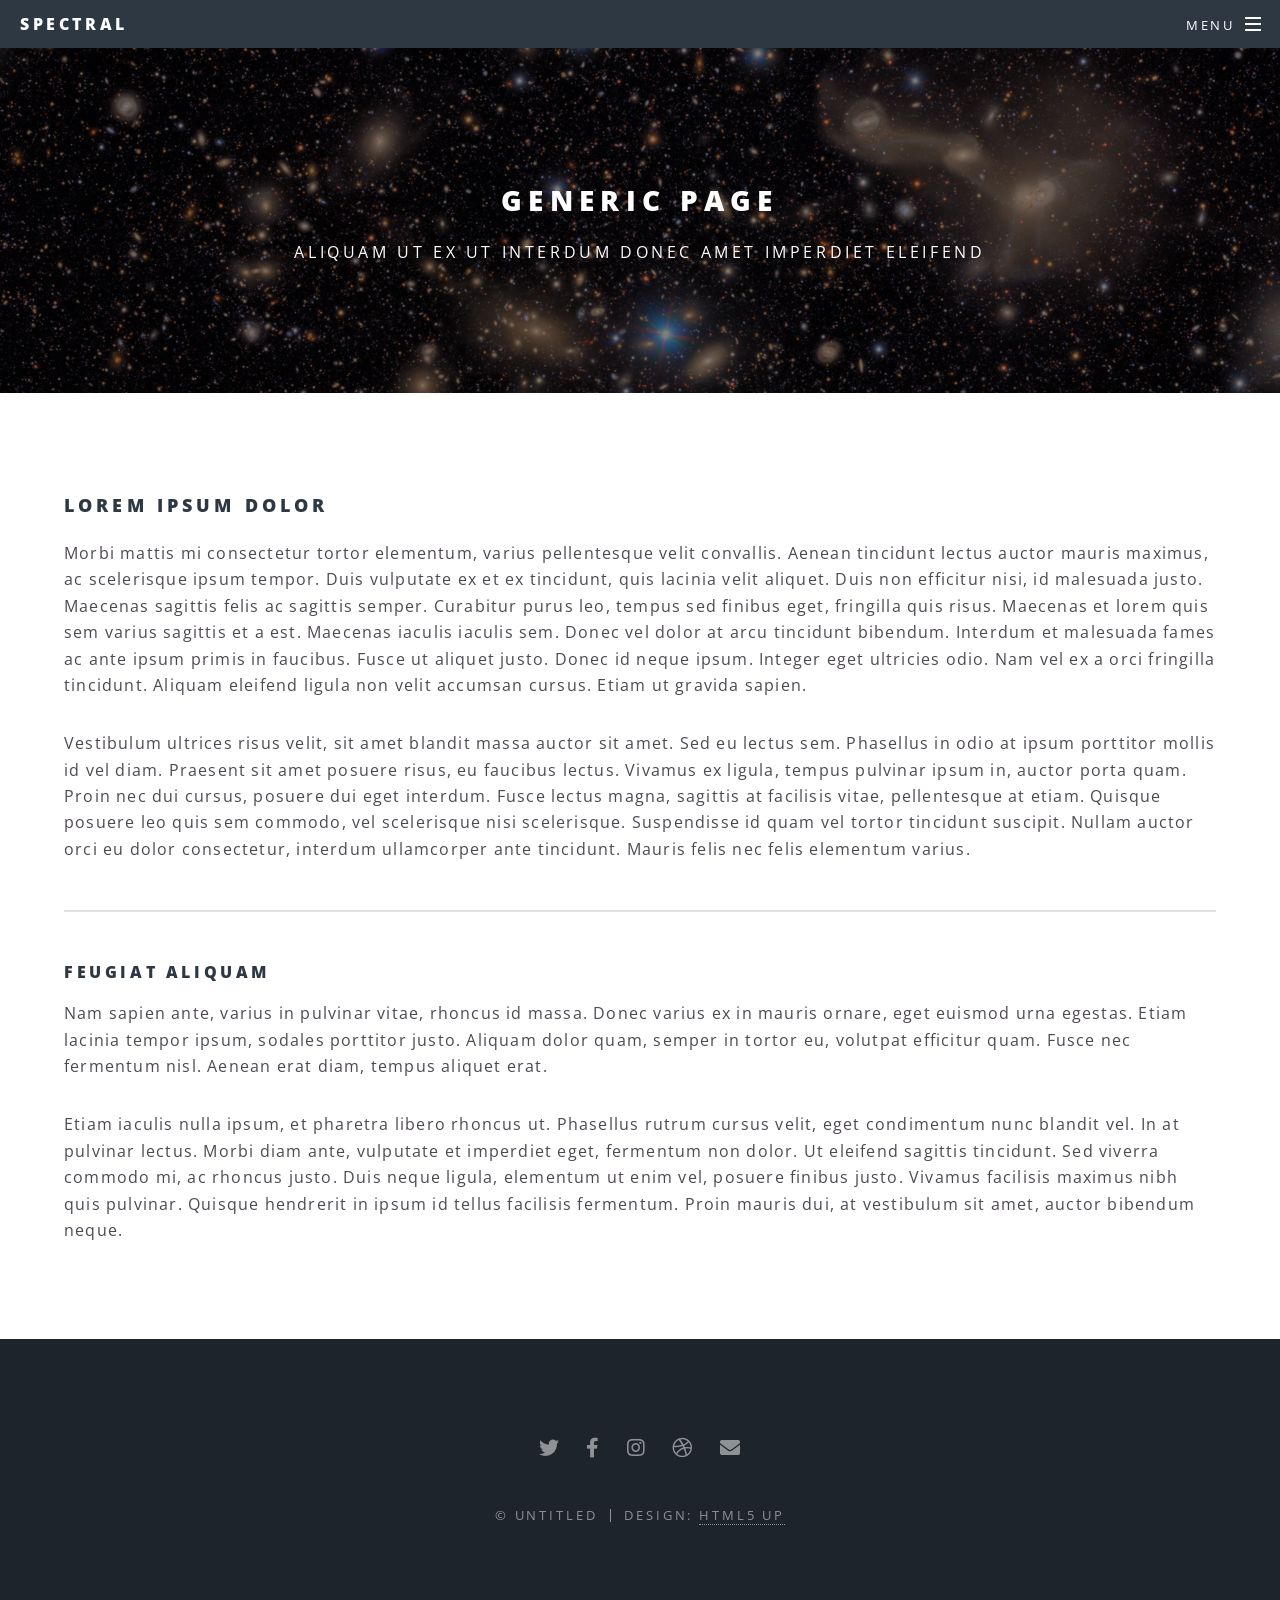
<file: generic.html>
<!DOCTYPE HTML>
<!--
	Spectral by HTML5 UP
	html5up.net | @ajlkn
	Free for personal and commercial use under the CCA 3.0 license (html5up.net/license)
-->
<html>
	<head>
		<title>Generic - Spectral by HTML5 UP</title>
		<meta charset="utf-8" />
		<meta name="viewport" content="width=device-width, initial-scale=1, user-scalable=no" />
		<link rel="stylesheet" href="assets/css/main.css" />
		<noscript><link rel="stylesheet" href="assets/css/noscript.css" /></noscript>
	</head>
	<body class="is-preload">

		<!-- Page Wrapper -->
			<div id="page-wrapper">

				<!-- Header -->
					<header id="header">
						<h1><a href="index.html">Spectral</a></h1>
						<nav id="nav">
							<ul>
								<li class="special">
									<a href="#menu" class="menuToggle"><span>Menu</span></a>
									<div id="menu">
										<ul>
											<li><a href="index.html">Home</a></li>
											<li><a href="generic.html">Generic</a></li>
											<li><a href="elements.html">Elements</a></li>
											<li><a href="#">Sign Up</a></li>
											<li><a href="#">Log In</a></li>
										</ul>
									</div>
								</li>
							</ul>
						</nav>
					</header>

				<!-- Main -->
					<article id="main">
						<header>
							<h2>Generic Page</h2>
							<p>Aliquam ut ex ut interdum donec amet imperdiet eleifend</p>
						</header>
						<section class="wrapper style5">
							<div class="inner">

								<h3>Lorem ipsum dolor</h3>
								<p>Morbi mattis mi consectetur tortor elementum, varius pellentesque velit convallis. Aenean tincidunt lectus auctor mauris maximus, ac scelerisque ipsum tempor. Duis vulputate ex et ex tincidunt, quis lacinia velit aliquet. Duis non efficitur nisi, id malesuada justo. Maecenas sagittis felis ac sagittis semper. Curabitur purus leo, tempus sed finibus eget, fringilla quis risus. Maecenas et lorem quis sem varius sagittis et a est. Maecenas iaculis iaculis sem. Donec vel dolor at arcu tincidunt bibendum. Interdum et malesuada fames ac ante ipsum primis in faucibus. Fusce ut aliquet justo. Donec id neque ipsum. Integer eget ultricies odio. Nam vel ex a orci fringilla tincidunt. Aliquam eleifend ligula non velit accumsan cursus. Etiam ut gravida sapien.</p>

								<p>Vestibulum ultrices risus velit, sit amet blandit massa auctor sit amet. Sed eu lectus sem. Phasellus in odio at ipsum porttitor mollis id vel diam. Praesent sit amet posuere risus, eu faucibus lectus. Vivamus ex ligula, tempus pulvinar ipsum in, auctor porta quam. Proin nec dui cursus, posuere dui eget interdum. Fusce lectus magna, sagittis at facilisis vitae, pellentesque at etiam. Quisque posuere leo quis sem commodo, vel scelerisque nisi scelerisque. Suspendisse id quam vel tortor tincidunt suscipit. Nullam auctor orci eu dolor consectetur, interdum ullamcorper ante tincidunt. Mauris felis nec felis elementum varius.</p>

								<hr />

								<h4>Feugiat aliquam</h4>
								<p>Nam sapien ante, varius in pulvinar vitae, rhoncus id massa. Donec varius ex in mauris ornare, eget euismod urna egestas. Etiam lacinia tempor ipsum, sodales porttitor justo. Aliquam dolor quam, semper in tortor eu, volutpat efficitur quam. Fusce nec fermentum nisl. Aenean erat diam, tempus aliquet erat.</p>

								<p>Etiam iaculis nulla ipsum, et pharetra libero rhoncus ut. Phasellus rutrum cursus velit, eget condimentum nunc blandit vel. In at pulvinar lectus. Morbi diam ante, vulputate et imperdiet eget, fermentum non dolor. Ut eleifend sagittis tincidunt. Sed viverra commodo mi, ac rhoncus justo. Duis neque ligula, elementum ut enim vel, posuere finibus justo. Vivamus facilisis maximus nibh quis pulvinar. Quisque hendrerit in ipsum id tellus facilisis fermentum. Proin mauris dui, at vestibulum sit amet, auctor bibendum neque.</p>

							</div>
						</section>
					</article>

				<!-- Footer -->
					<footer id="footer">
						<ul class="icons">
							<li><a href="#" class="icon brands fa-twitter"><span class="label">Twitter</span></a></li>
							<li><a href="#" class="icon brands fa-facebook-f"><span class="label">Facebook</span></a></li>
							<li><a href="#" class="icon brands fa-instagram"><span class="label">Instagram</span></a></li>
							<li><a href="#" class="icon brands fa-dribbble"><span class="label">Dribbble</span></a></li>
							<li><a href="#" class="icon solid fa-envelope"><span class="label">Email</span></a></li>
						</ul>
						<ul class="copyright">
							<li>&copy; Untitled</li><li>Design: <a href="http://html5up.net">HTML5 UP</a></li>
						</ul>
					</footer>

			</div>

		<!-- Scripts -->
			<script src="assets/js/jquery.min.js"></script>
			<script src="assets/js/jquery.scrollex.min.js"></script>
			<script src="assets/js/jquery.scrolly.min.js"></script>
			<script src="assets/js/browser.min.js"></script>
			<script src="assets/js/breakpoints.min.js"></script>
			<script src="assets/js/util.js"></script>
			<script src="assets/js/main.js"></script>

	</body>
</html>
</file>
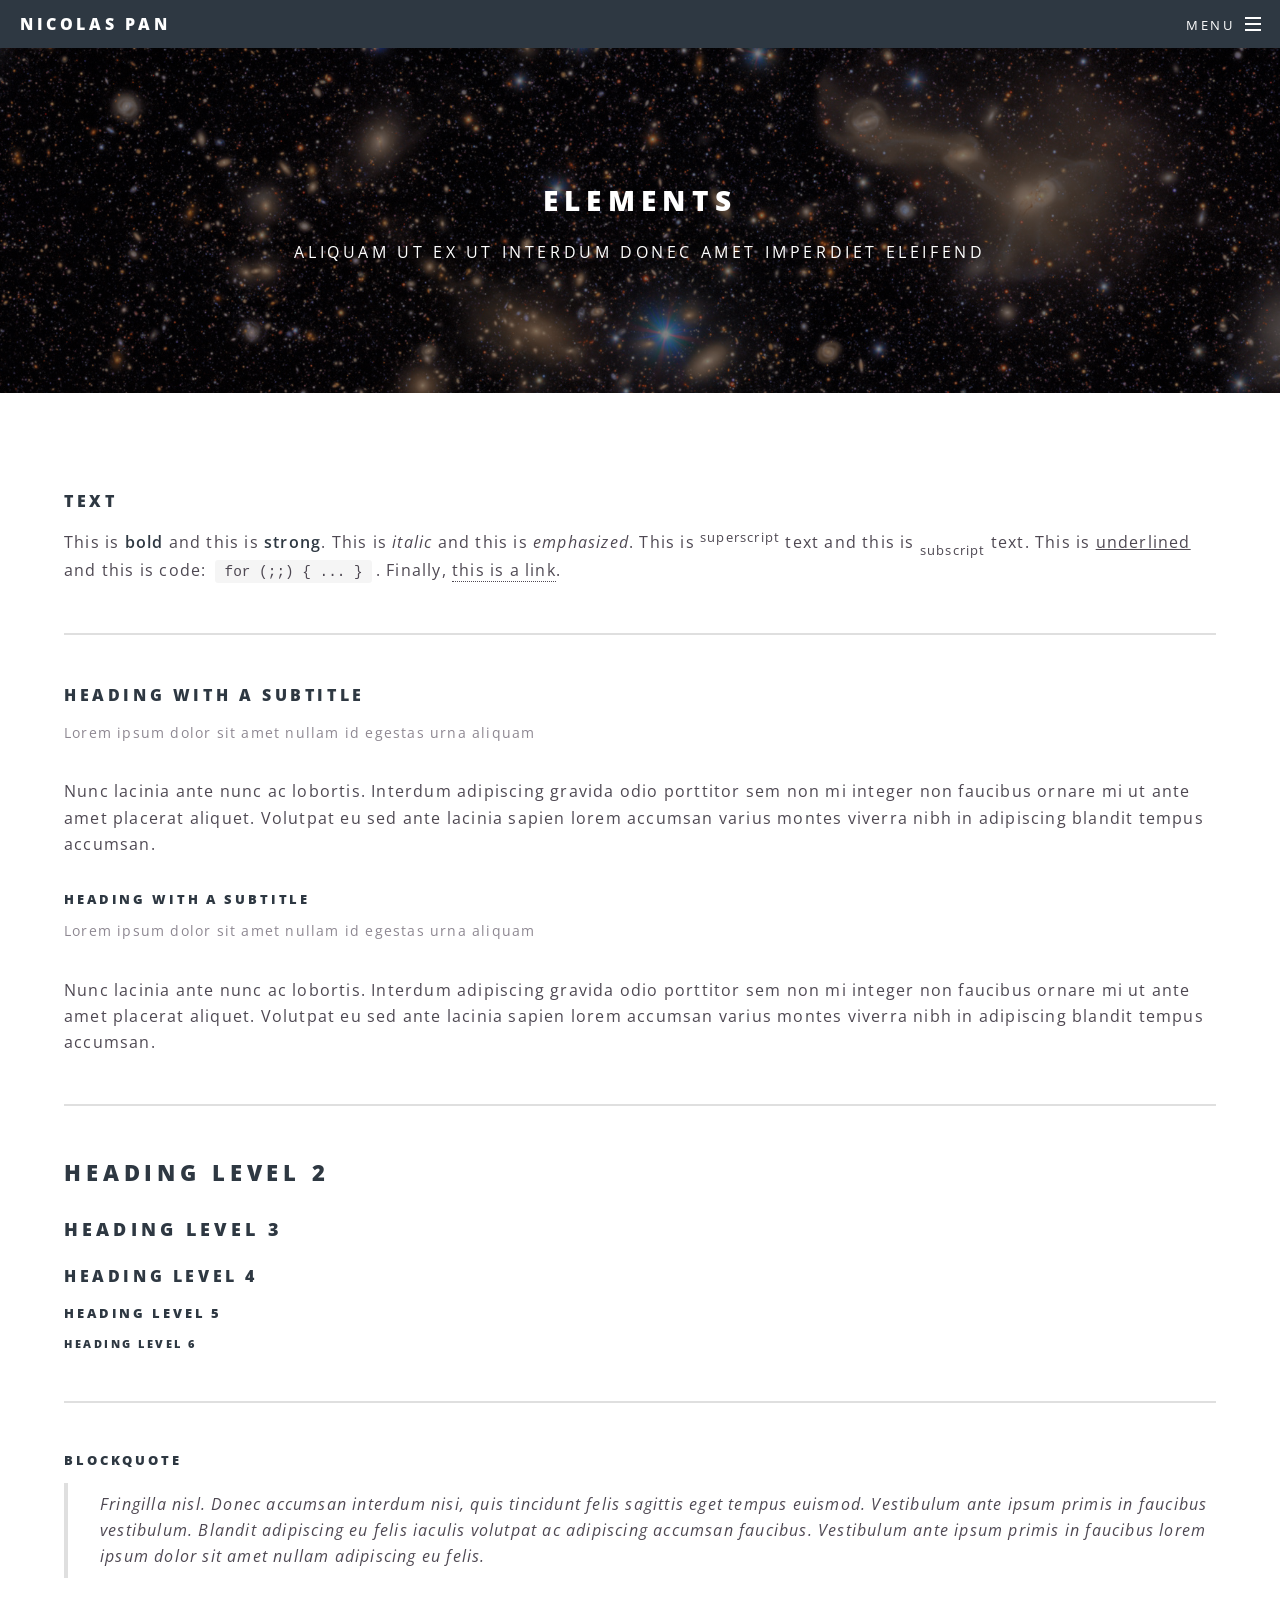
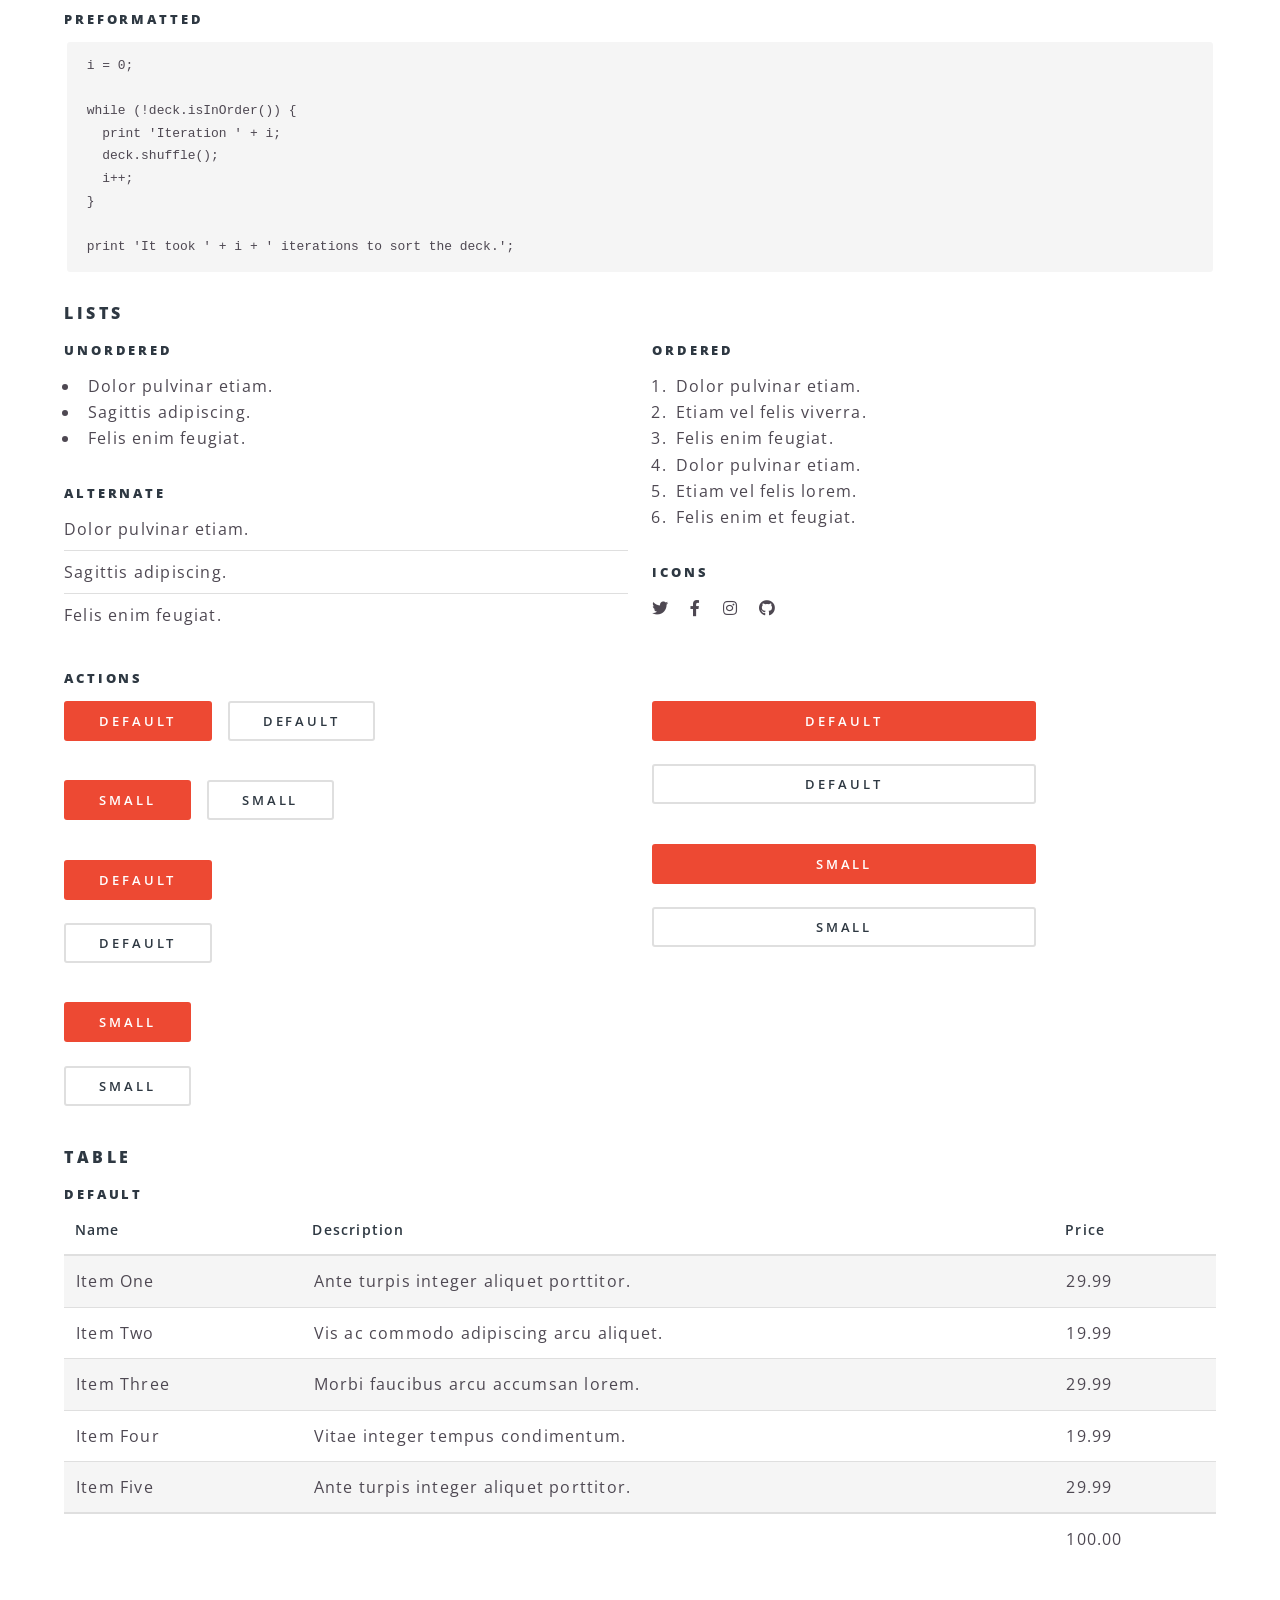
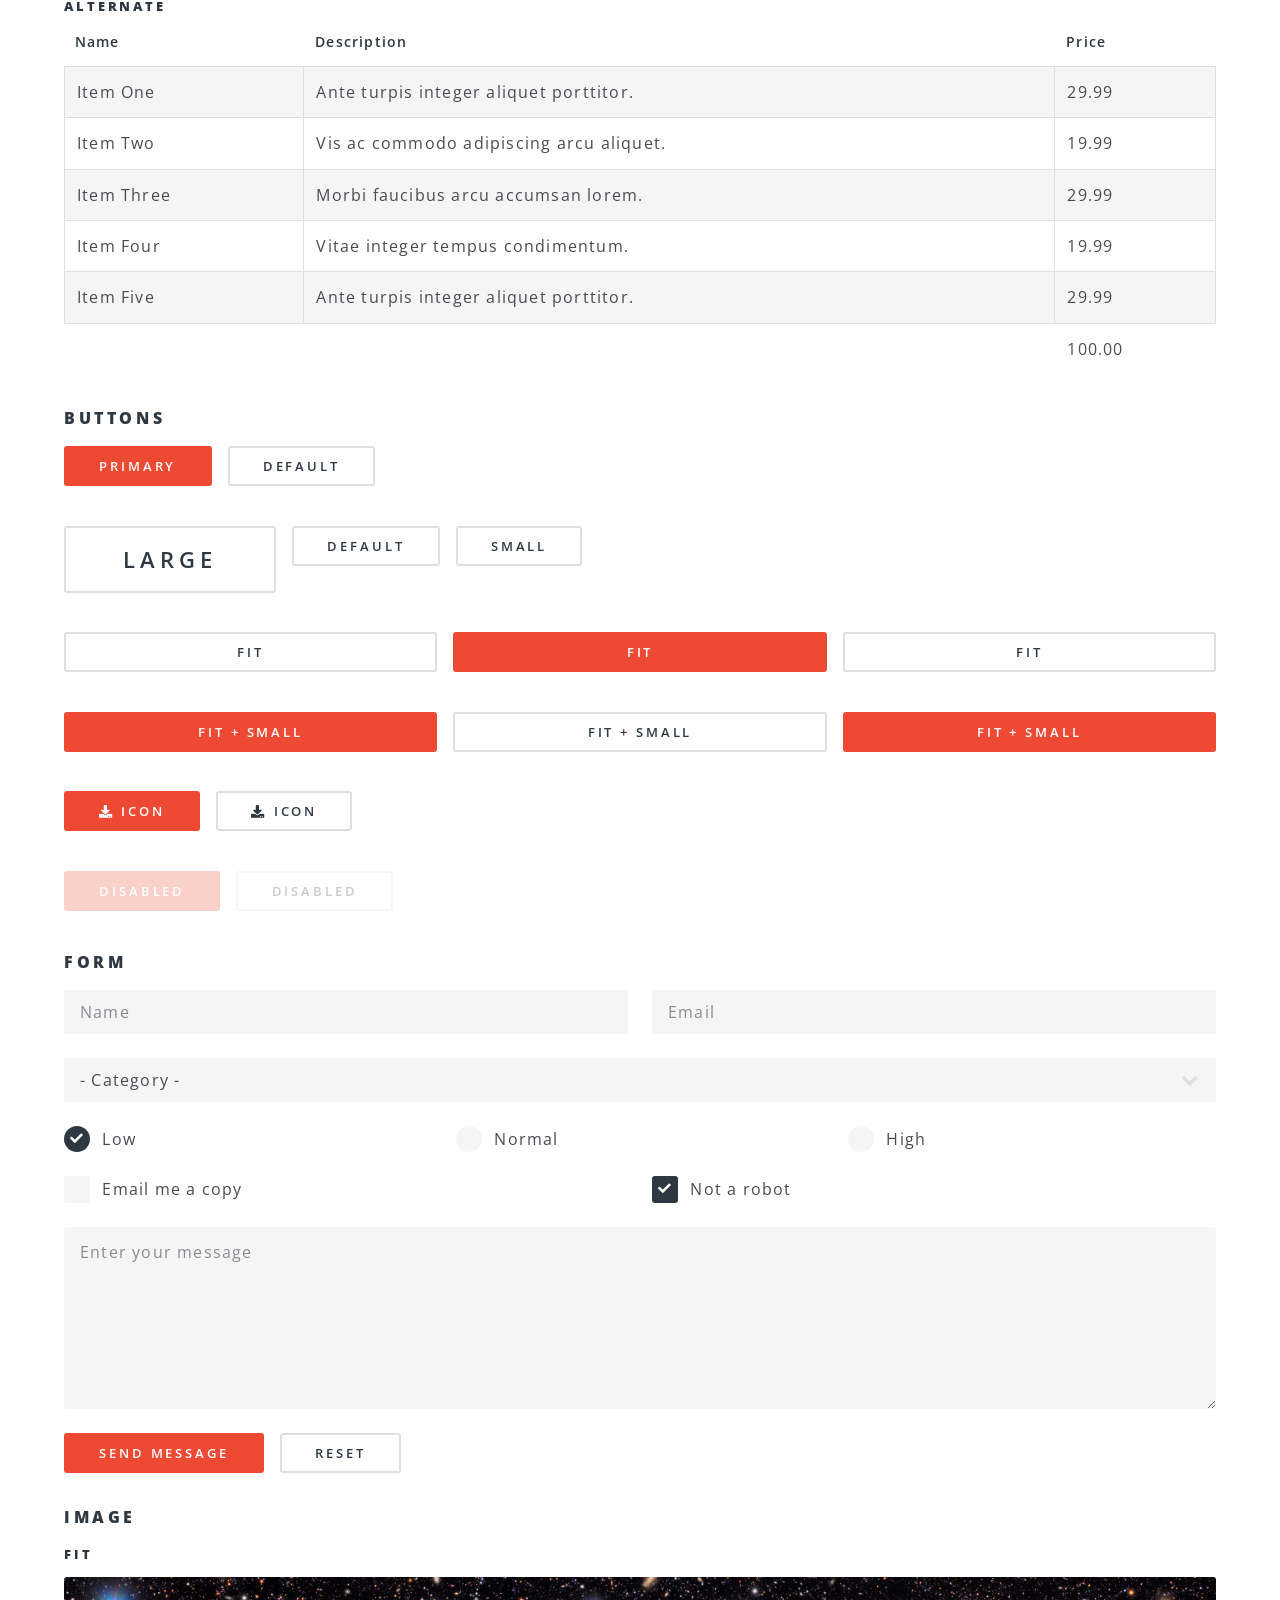
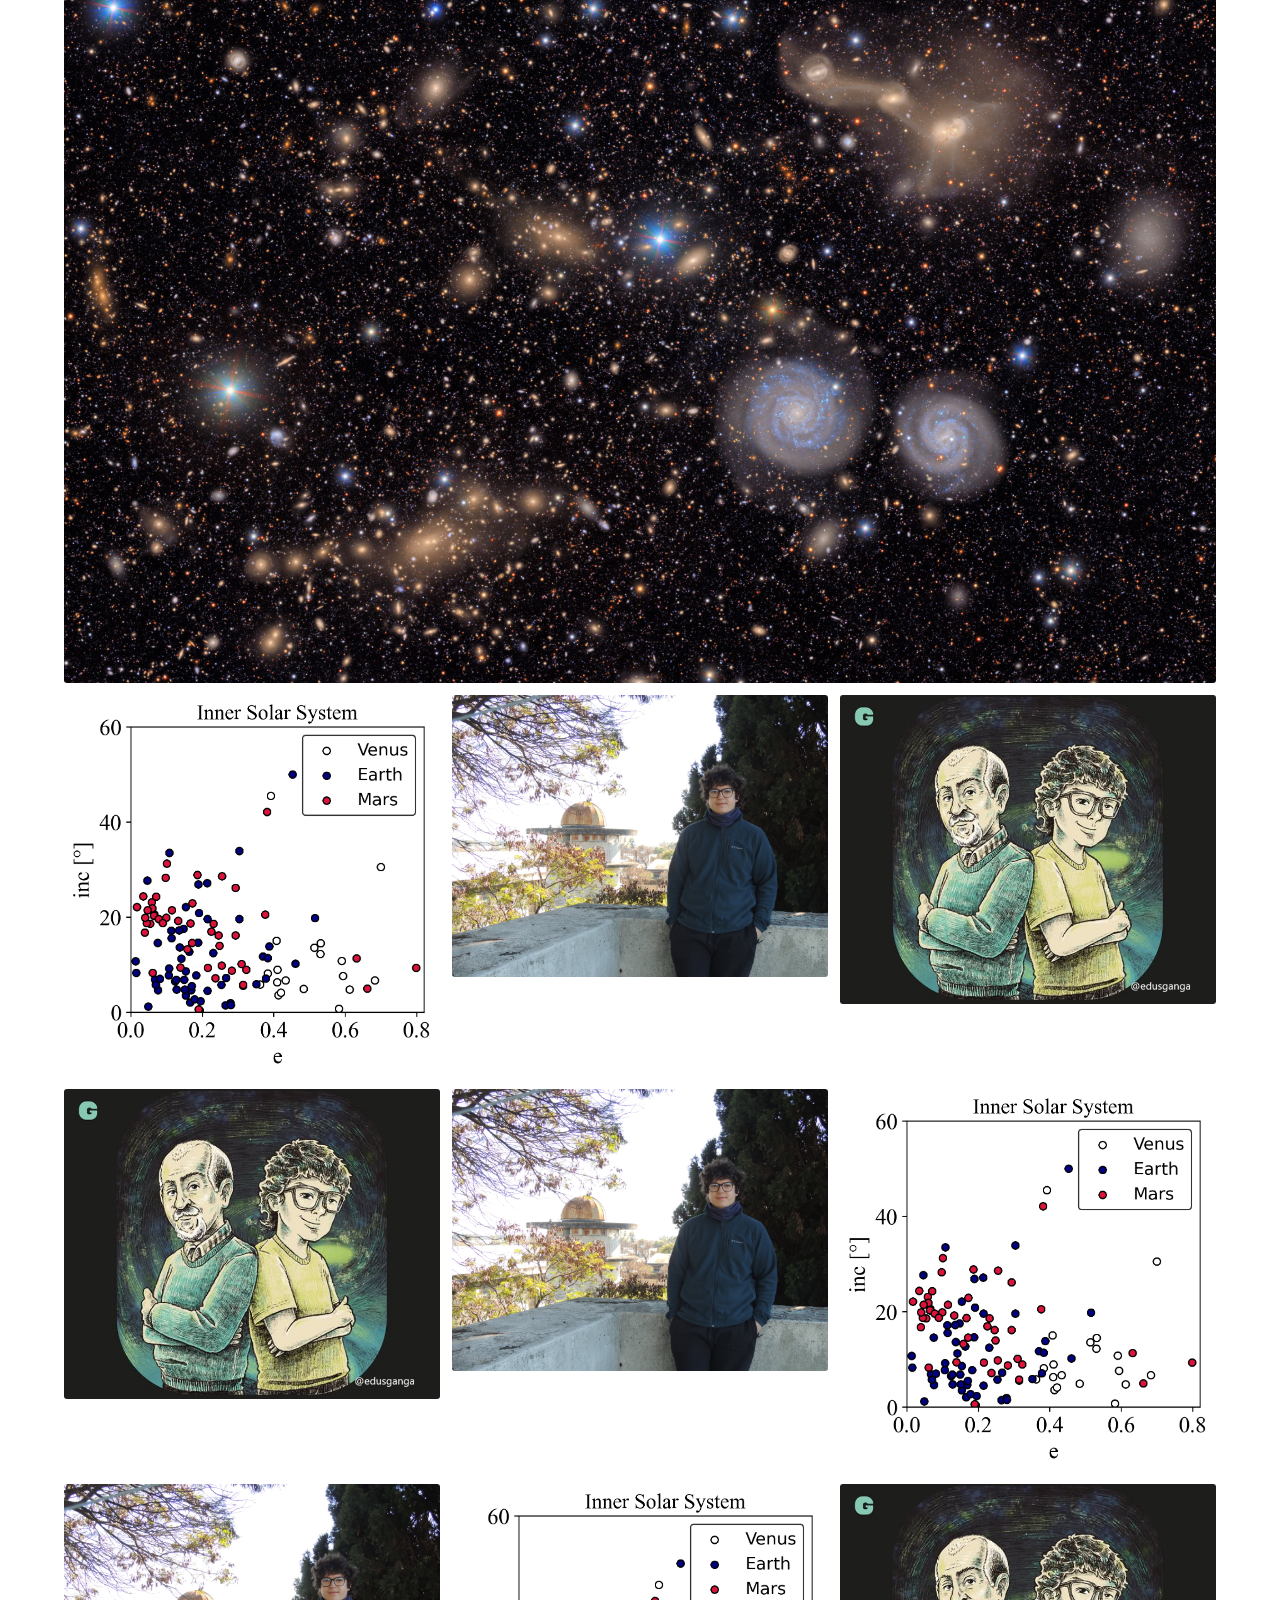
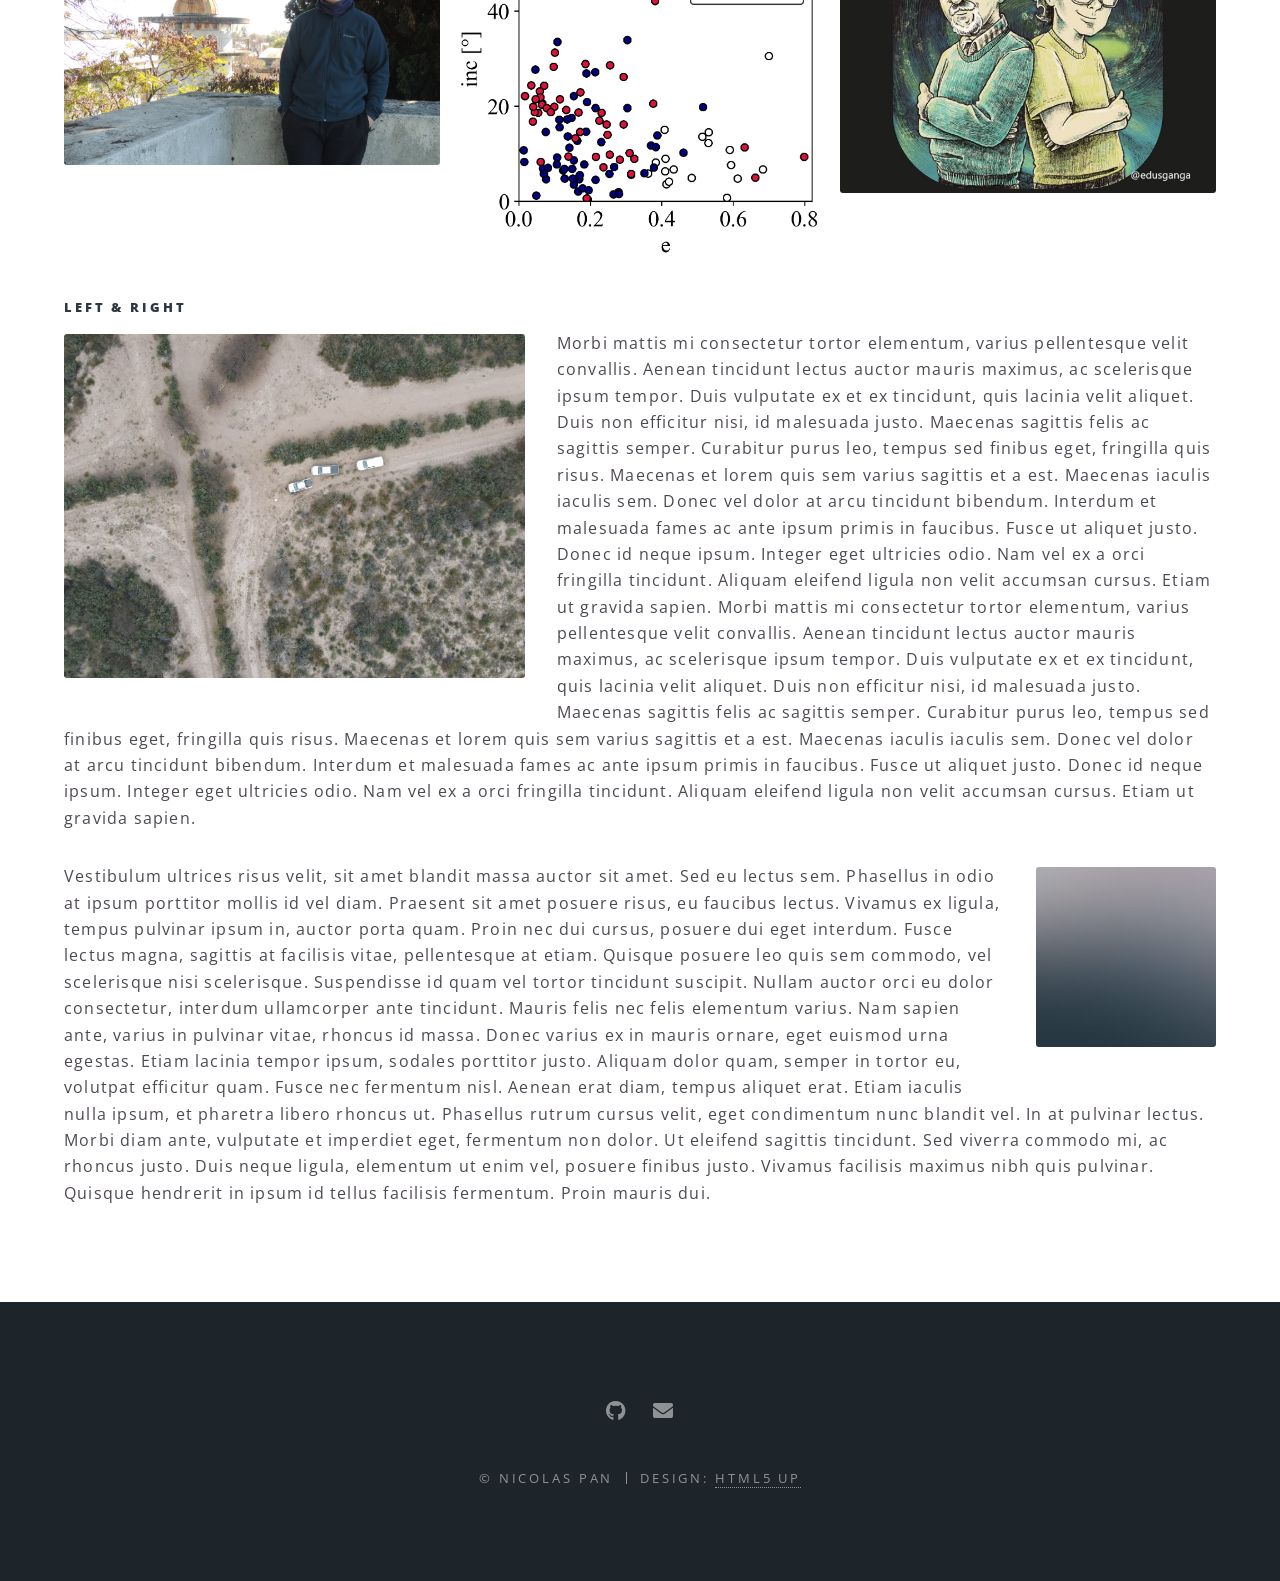
<file: news.html>
<!DOCTYPE HTML>
<!--
	Spectral by HTML5 UP
	html5up.net | @ajlkn
	Free for personal and commercial use under the CCA 3.0 license (html5up.net/license)
-->
<html>
	<head>
		<title>Elements - Spectral by HTML5 UP</title>
		<meta charset="utf-8" />
		<meta name="viewport" content="width=device-width, initial-scale=1, user-scalable=no" />
		<link rel="stylesheet" href="assets/css/main.css" />
		<noscript><link rel="stylesheet" href="assets/css/noscript.css" /></noscript>
	</head>
	<body class="is-preload">

		<!-- Page Wrapper -->
			<div id="page-wrapper">

				<!-- Header -->
					<header id="header">
						<h1><a href="index.html">Nicolas Pan</a></h1>
						<nav id="nav">
							<ul>
								<li class="special">
									<a href="#menu" class="menuToggle"><span>Menu</span></a>
									<div id="menu">
										<ul>
											<li><a href="index.html">Home</a></li>
											<li><a href="research.html">Research</a></li>
											<li><a href="cv.html">CV</a></li>
											<li><a href="outreach.html">Outreach</a></li>
											<li><a href="news.html">News</a></li>
										</ul>
									</div>
								</li>
							</ul>
						</nav>
					</header>

				<!-- Main -->
					<article id="main">
						<header>
							<h2>Elements</h2>
							<p>Aliquam ut ex ut interdum donec amet imperdiet eleifend</p>
						</header>
						<section class="wrapper style5">
							<div class="inner">

								<section>
									<h4>Text</h4>
									<p>This is <b>bold</b> and this is <strong>strong</strong>. This is <i>italic</i> and this is <em>emphasized</em>.
									This is <sup>superscript</sup> text and this is <sub>subscript</sub> text.
									This is <u>underlined</u> and this is code: <code>for (;;) { ... }</code>. Finally, <a href="#">this is a link</a>.</p>
									<hr />
									<header>
										<h4>Heading with a Subtitle</h4>
										<p>Lorem ipsum dolor sit amet nullam id egestas urna aliquam</p>
									</header>
									<p>Nunc lacinia ante nunc ac lobortis. Interdum adipiscing gravida odio porttitor sem non mi integer non faucibus ornare mi ut ante amet placerat aliquet. Volutpat eu sed ante lacinia sapien lorem accumsan varius montes viverra nibh in adipiscing blandit tempus accumsan.</p>
									<header>
										<h5>Heading with a Subtitle</h5>
										<p>Lorem ipsum dolor sit amet nullam id egestas urna aliquam</p>
									</header>
									<p>Nunc lacinia ante nunc ac lobortis. Interdum adipiscing gravida odio porttitor sem non mi integer non faucibus ornare mi ut ante amet placerat aliquet. Volutpat eu sed ante lacinia sapien lorem accumsan varius montes viverra nibh in adipiscing blandit tempus accumsan.</p>
									<hr />
									<h2>Heading Level 2</h2>
									<h3>Heading Level 3</h3>
									<h4>Heading Level 4</h4>
									<h5>Heading Level 5</h5>
									<h6>Heading Level 6</h6>
									<hr />
									<h5>Blockquote</h5>
									<blockquote>Fringilla nisl. Donec accumsan interdum nisi, quis tincidunt felis sagittis eget tempus euismod. Vestibulum ante ipsum primis in faucibus vestibulum. Blandit adipiscing eu felis iaculis volutpat ac adipiscing accumsan faucibus. Vestibulum ante ipsum primis in faucibus lorem ipsum dolor sit amet nullam adipiscing eu felis.</blockquote>
									<h5>Preformatted</h5>
									<pre><code>i = 0;

while (!deck.isInOrder()) {
  print 'Iteration ' + i;
  deck.shuffle();
  i++;
}

print 'It took ' + i + ' iterations to sort the deck.';</code></pre>
								</section>

								<section>
									<h4>Lists</h4>
									<div class="row">
										<div class="col-6 col-12-medium">
											<h5>Unordered</h5>
											<ul>
												<li>Dolor pulvinar etiam.</li>
												<li>Sagittis adipiscing.</li>
												<li>Felis enim feugiat.</li>
											</ul>
											<h5>Alternate</h5>
											<ul class="alt">
												<li>Dolor pulvinar etiam.</li>
												<li>Sagittis adipiscing.</li>
												<li>Felis enim feugiat.</li>
											</ul>
										</div>
										<div class="col-6 col-12-medium">
											<h5>Ordered</h5>
											<ol>
												<li>Dolor pulvinar etiam.</li>
												<li>Etiam vel felis viverra.</li>
												<li>Felis enim feugiat.</li>
												<li>Dolor pulvinar etiam.</li>
												<li>Etiam vel felis lorem.</li>
												<li>Felis enim et feugiat.</li>
											</ol>
											<h5>Icons</h5>
											<ul class="icons">
												<li><a href="#" class="icon brands fa-twitter"><span class="label">Twitter</span></a></li>
												<li><a href="#" class="icon brands fa-facebook-f"><span class="label">Facebook</span></a></li>
												<li><a href="#" class="icon brands fa-instagram"><span class="label">Instagram</span></a></li>
												<li><a href="#" class="icon brands fa-github"><span class="label">Github</span></a></li>
											</ul>
										</div>
									</div>
									<h5>Actions</h5>
									<div class="row">
										<div class="col-6 col-12-medium">
											<ul class="actions">
												<li><a href="#" class="button primary">Default</a></li>
												<li><a href="#" class="button">Default</a></li>
											</ul>
											<ul class="actions small">
												<li><a href="#" class="button primary small">Small</a></li>
												<li><a href="#" class="button small">Small</a></li>
											</ul>
											<ul class="actions stacked">
												<li><a href="#" class="button primary">Default</a></li>
												<li><a href="#" class="button">Default</a></li>
											</ul>
											<ul class="actions stacked">
												<li><a href="#" class="button primary small">Small</a></li>
												<li><a href="#" class="button small">Small</a></li>
											</ul>
										</div>
										<div class="col-6 col-12-medium">
											<ul class="actions stacked">
												<li><a href="#" class="button primary fit">Default</a></li>
												<li><a href="#" class="button fit">Default</a></li>
											</ul>
											<ul class="actions stacked">
												<li><a href="#" class="button primary small fit">Small</a></li>
												<li><a href="#" class="button small fit">Small</a></li>
											</ul>
										</div>
									</div>
								</section>

								<section>
									<h4>Table</h4>
									<h5>Default</h5>
									<div class="table-wrapper">
										<table>
											<thead>
												<tr>
													<th>Name</th>
													<th>Description</th>
													<th>Price</th>
												</tr>
											</thead>
											<tbody>
												<tr>
													<td>Item One</td>
													<td>Ante turpis integer aliquet porttitor.</td>
													<td>29.99</td>
												</tr>
												<tr>
													<td>Item Two</td>
													<td>Vis ac commodo adipiscing arcu aliquet.</td>
													<td>19.99</td>
												</tr>
												<tr>
													<td>Item Three</td>
													<td> Morbi faucibus arcu accumsan lorem.</td>
													<td>29.99</td>
												</tr>
												<tr>
													<td>Item Four</td>
													<td>Vitae integer tempus condimentum.</td>
													<td>19.99</td>
												</tr>
												<tr>
													<td>Item Five</td>
													<td>Ante turpis integer aliquet porttitor.</td>
													<td>29.99</td>
												</tr>
											</tbody>
											<tfoot>
												<tr>
													<td colspan="2"></td>
													<td>100.00</td>
												</tr>
											</tfoot>
										</table>
									</div>

									<h5>Alternate</h5>
									<div class="table-wrapper">
										<table class="alt">
											<thead>
												<tr>
													<th>Name</th>
													<th>Description</th>
													<th>Price</th>
												</tr>
											</thead>
											<tbody>
												<tr>
													<td>Item One</td>
													<td>Ante turpis integer aliquet porttitor.</td>
													<td>29.99</td>
												</tr>
												<tr>
													<td>Item Two</td>
													<td>Vis ac commodo adipiscing arcu aliquet.</td>
													<td>19.99</td>
												</tr>
												<tr>
													<td>Item Three</td>
													<td> Morbi faucibus arcu accumsan lorem.</td>
													<td>29.99</td>
												</tr>
												<tr>
													<td>Item Four</td>
													<td>Vitae integer tempus condimentum.</td>
													<td>19.99</td>
												</tr>
												<tr>
													<td>Item Five</td>
													<td>Ante turpis integer aliquet porttitor.</td>
													<td>29.99</td>
												</tr>
											</tbody>
											<tfoot>
												<tr>
													<td colspan="2"></td>
													<td>100.00</td>
												</tr>
											</tfoot>
										</table>
									</div>
								</section>

								<section>
									<h4>Buttons</h4>
									<ul class="actions">
										<li><a href="#" class="button primary">Primary</a></li>
										<li><a href="#" class="button">Default</a></li>
									</ul>
									<ul class="actions">
										<li><a href="#" class="button large">Large</a></li>
										<li><a href="#" class="button">Default</a></li>
										<li><a href="#" class="button small">Small</a></li>
									</ul>
									<ul class="actions fit">
										<li><a href="#" class="button fit">Fit</a></li>
										<li><a href="#" class="button primary fit">Fit</a></li>
										<li><a href="#" class="button fit">Fit</a></li>
									</ul>
									<ul class="actions fit small">
										<li><a href="#" class="button primary fit small">Fit + Small</a></li>
										<li><a href="#" class="button fit small">Fit + Small</a></li>
										<li><a href="#" class="button primary fit small">Fit + Small</a></li>
									</ul>
									<ul class="actions">
										<li><a href="#" class="button primary icon solid fa-download">Icon</a></li>
										<li><a href="#" class="button icon solid fa-download">Icon</a></li>
									</ul>
									<ul class="actions">
										<li><span class="button primary disabled">Disabled</span></li>
										<li><span class="button disabled">Disabled</span></li>
									</ul>
								</section>

								<section>
									<h4>Form</h4>
									<form method="post" action="#">
										<div class="row gtr-uniform">
											<div class="col-6 col-12-xsmall">
												<input type="text" name="demo-name" id="demo-name" value="" placeholder="Name" />
											</div>
											<div class="col-6 col-12-xsmall">
												<input type="email" name="demo-email" id="demo-email" value="" placeholder="Email" />
											</div>
											<div class="col-12">
												<select name="demo-category" id="demo-category">
													<option value="">- Category -</option>
													<option value="1">Manufacturing</option>
													<option value="1">Shipping</option>
													<option value="1">Administration</option>
													<option value="1">Human Resources</option>
												</select>
											</div>
											<div class="col-4 col-12-small">
												<input type="radio" id="demo-priority-low" name="demo-priority" checked>
												<label for="demo-priority-low">Low</label>
											</div>
											<div class="col-4 col-12-small">
												<input type="radio" id="demo-priority-normal" name="demo-priority">
												<label for="demo-priority-normal">Normal</label>
											</div>
											<div class="col-4 col-12-small">
												<input type="radio" id="demo-priority-high" name="demo-priority">
												<label for="demo-priority-high">High</label>
											</div>
											<div class="col-6 col-12-small">
												<input type="checkbox" id="demo-copy" name="demo-copy">
												<label for="demo-copy">Email me a copy</label>
											</div>
											<div class="col-6 col-12-small">
												<input type="checkbox" id="demo-human" name="demo-human" checked>
												<label for="demo-human">Not a robot</label>
											</div>
											<div class="col-12">
												<textarea name="demo-message" id="demo-message" placeholder="Enter your message" rows="6"></textarea>
											</div>
											<div class="col-12">
												<ul class="actions">
													<li><input type="submit" value="Send Message" class="primary" /></li>
													<li><input type="reset" value="Reset" /></li>
												</ul>
											</div>
										</div>
									</form>
								</section>

								<section>
									<h4>Image</h4>
									<h5>Fit</h5>
									<div class="box alt">
										<div class="row gtr-50 gtr-uniform">
											<div class="col-12"><span class="image fit"><img src="images/banner.jpg" alt="" /></span></div>
											<div class="col-4"><span class="image fit"><img src="images/pic01.jpg" alt="" /></span></div>
											<div class="col-4"><span class="image fit"><img src="images/pic02.jpg" alt="" /></span></div>
											<div class="col-4"><span class="image fit"><img src="images/pic03.jpg" alt="" /></span></div>
											<div class="col-4"><span class="image fit"><img src="images/pic03.jpg" alt="" /></span></div>
											<div class="col-4"><span class="image fit"><img src="images/pic02.jpg" alt="" /></span></div>
											<div class="col-4"><span class="image fit"><img src="images/pic01.jpg" alt="" /></span></div>
											<div class="col-4"><span class="image fit"><img src="images/pic02.jpg" alt="" /></span></div>
											<div class="col-4"><span class="image fit"><img src="images/pic01.jpg" alt="" /></span></div>
											<div class="col-4"><span class="image fit"><img src="images/pic03.jpg" alt="" /></span></div>
										</div>
									</div>
									<h5>Left &amp; Right</h5>
									<p><span class="image left"><img src="images/pic04.jpg" alt="" /></span>Morbi mattis mi consectetur tortor elementum, varius pellentesque velit convallis. Aenean tincidunt lectus auctor mauris maximus, ac scelerisque ipsum tempor. Duis vulputate ex et ex tincidunt, quis lacinia velit aliquet. Duis non efficitur nisi, id malesuada justo. Maecenas sagittis felis ac sagittis semper. Curabitur purus leo, tempus sed finibus eget, fringilla quis risus. Maecenas et lorem quis sem varius sagittis et a est. Maecenas iaculis iaculis sem. Donec vel dolor at arcu tincidunt bibendum. Interdum et malesuada fames ac ante ipsum primis in faucibus. Fusce ut aliquet justo. Donec id neque ipsum. Integer eget ultricies odio. Nam vel ex a orci fringilla tincidunt. Aliquam eleifend ligula non velit accumsan cursus. Etiam ut gravida sapien. Morbi mattis mi consectetur tortor elementum, varius pellentesque velit convallis. Aenean tincidunt lectus auctor mauris maximus, ac scelerisque ipsum tempor. Duis vulputate ex et ex tincidunt, quis lacinia velit aliquet. Duis non efficitur nisi, id malesuada justo. Maecenas sagittis felis ac sagittis semper. Curabitur purus leo, tempus sed finibus eget, fringilla quis risus. Maecenas et lorem quis sem varius sagittis et a est. Maecenas iaculis iaculis sem. Donec vel dolor at arcu tincidunt bibendum. Interdum et malesuada fames ac ante ipsum primis in faucibus. Fusce ut aliquet justo. Donec id neque ipsum. Integer eget ultricies odio. Nam vel ex a orci fringilla tincidunt. Aliquam eleifend ligula non velit accumsan cursus. Etiam ut gravida sapien.</p>
									<p><span class="image right"><img src="images/pic05.jpg" alt="" /></span>Vestibulum ultrices risus velit, sit amet blandit massa auctor sit amet. Sed eu lectus sem. Phasellus in odio at ipsum porttitor mollis id vel diam. Praesent sit amet posuere risus, eu faucibus lectus. Vivamus ex ligula, tempus pulvinar ipsum in, auctor porta quam. Proin nec dui cursus, posuere dui eget interdum. Fusce lectus magna, sagittis at facilisis vitae, pellentesque at etiam. Quisque posuere leo quis sem commodo, vel scelerisque nisi scelerisque. Suspendisse id quam vel tortor tincidunt suscipit. Nullam auctor orci eu dolor consectetur, interdum ullamcorper ante tincidunt. Mauris felis nec felis elementum varius. Nam sapien ante, varius in pulvinar vitae, rhoncus id massa. Donec varius ex in mauris ornare, eget euismod urna egestas. Etiam lacinia tempor ipsum, sodales porttitor justo. Aliquam dolor quam, semper in tortor eu, volutpat efficitur quam. Fusce nec fermentum nisl. Aenean erat diam, tempus aliquet erat. Etiam iaculis nulla ipsum, et pharetra libero rhoncus ut. Phasellus rutrum cursus velit, eget condimentum nunc blandit vel. In at pulvinar lectus. Morbi diam ante, vulputate et imperdiet eget, fermentum non dolor. Ut eleifend sagittis tincidunt. Sed viverra commodo mi, ac rhoncus justo. Duis neque ligula, elementum ut enim vel, posuere finibus justo. Vivamus facilisis maximus nibh quis pulvinar. Quisque hendrerit in ipsum id tellus facilisis fermentum. Proin mauris dui.</p>
								</section>

							</div>
						</section>
					</article>

				<!-- Footer -->
					<footer id="footer">
						<ul class="icons">
							<!-- <li><a href="#" class="icon brands fa-twitter"><span class="label">Twitter</span></a></li> -->
							<!-- <li><a href="#" class="icon brands fa-facebook-f"><span class="label">Facebook</span></a></li> -->
							<!-- <li><a href="#" class="icon brands fa-instagram"><span class="label">Instagram</span></a></li> -->
							<!-- <li><a href="#" class="icon brands fa-dribbble"><span class="label">Dribbble</span></a></li> -->
							<!-- <li><a href="#" class="icon solid fa-envelope"><span class="label">Email</span></a></li> -->
							<li><a href="https://github.com/NicolasPan" class="icon brands fa-github"><span class="label">GitHub</span></a></li>
							<li><a href="nicolas.pan@fcien.edu.uy" class="icon solid fa-envelope"><span class="label">Email</span></a></li>
						</ul>
						<ul class="copyright">
							<li>&copy; Nicolas Pan</li><li>Design: <a href="http://html5up.net">HTML5 UP</a></li>
						</ul>
					</footer>

			</div>

		<!-- Scripts -->
			<script src="assets/js/jquery.min.js"></script>
			<script src="assets/js/jquery.scrollex.min.js"></script>
			<script src="assets/js/jquery.scrolly.min.js"></script>
			<script src="assets/js/browser.min.js"></script>
			<script src="assets/js/breakpoints.min.js"></script>
			<script src="assets/js/util.js"></script>
			<script src="assets/js/main.js"></script>

	</body>
</html>
</file>
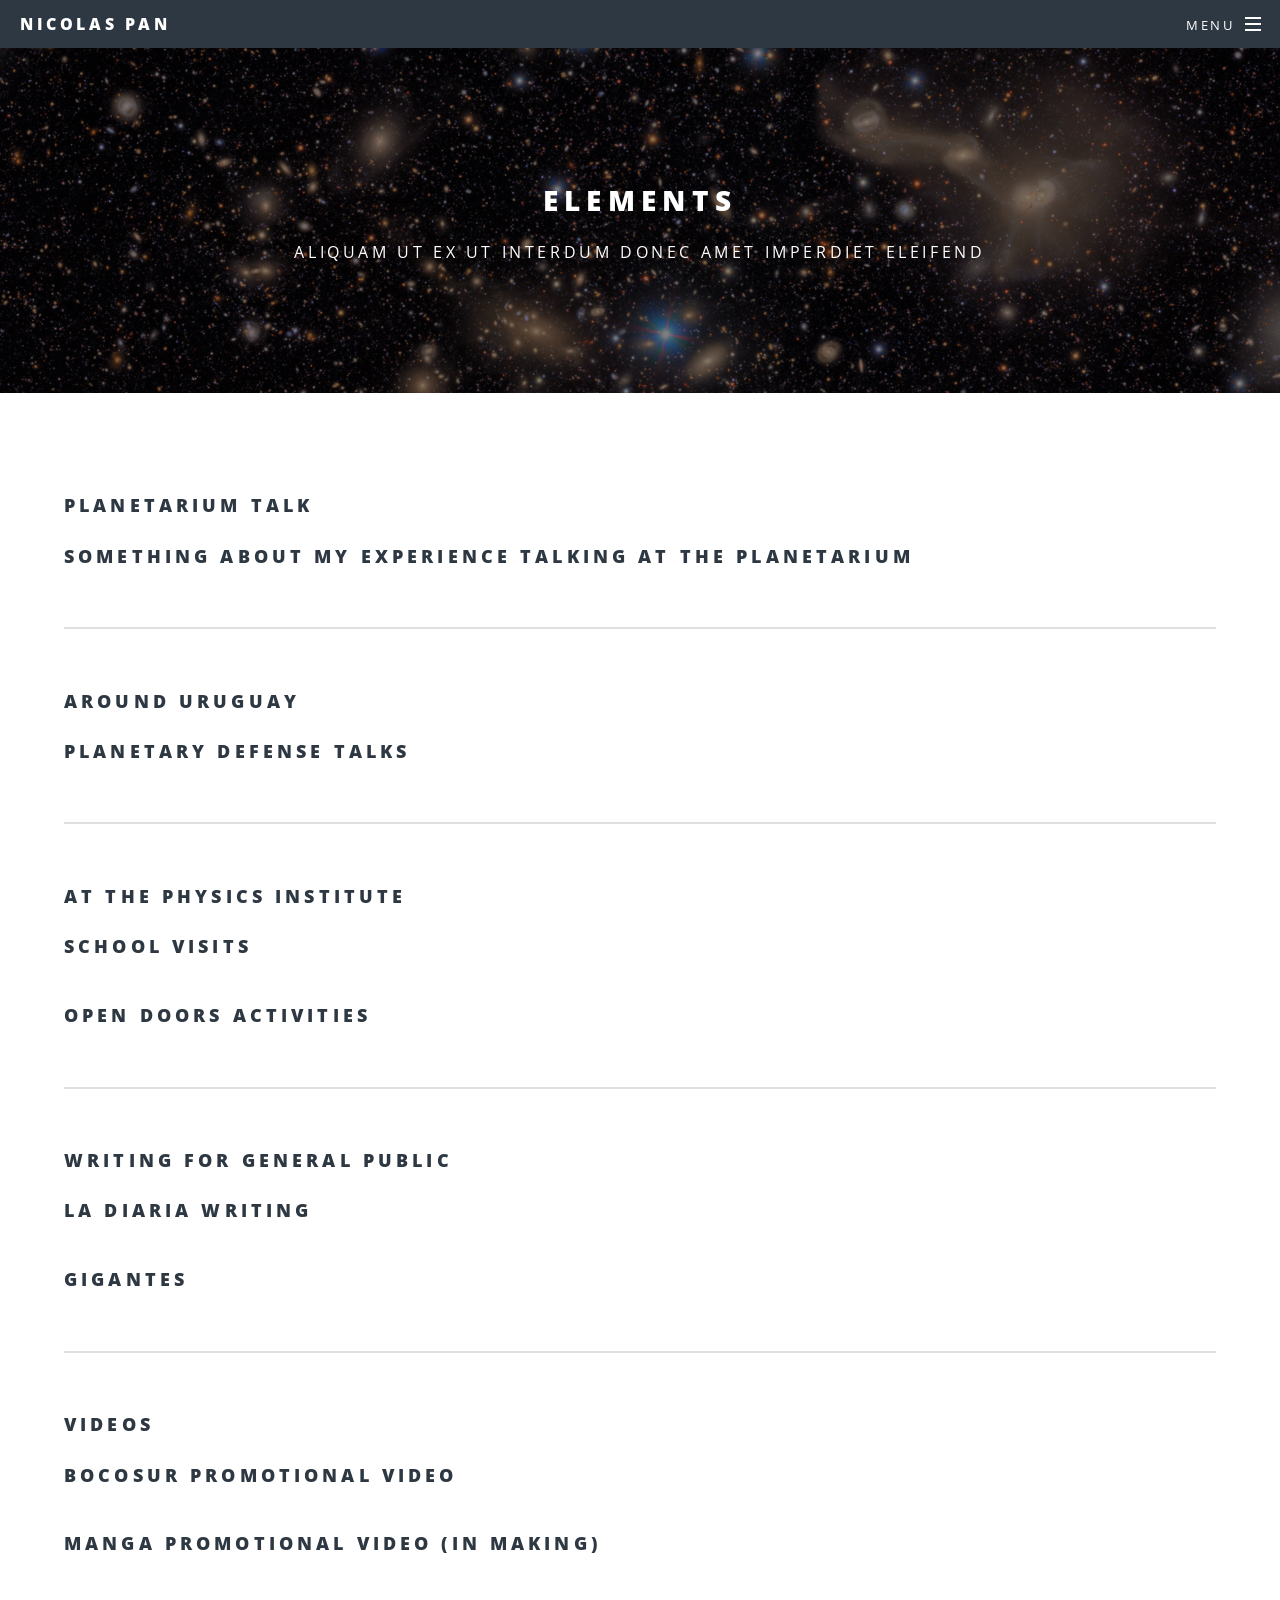
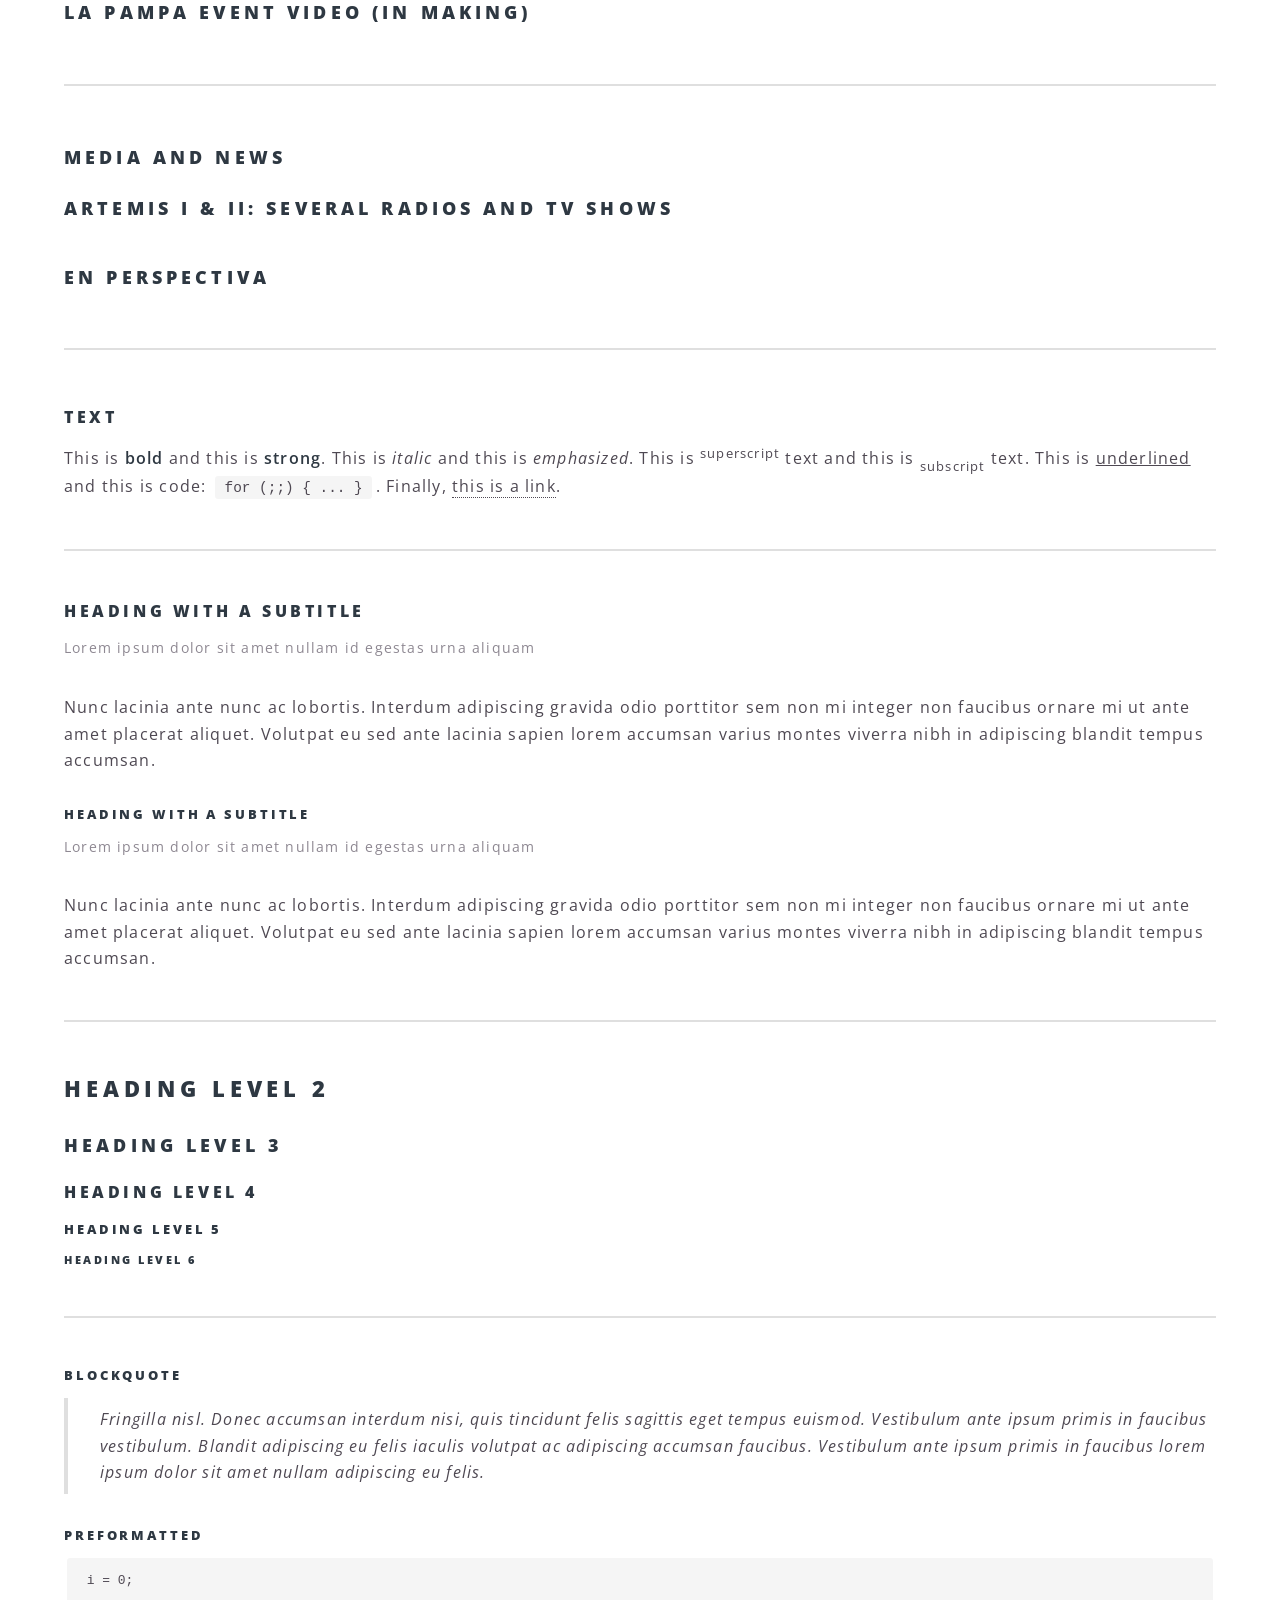
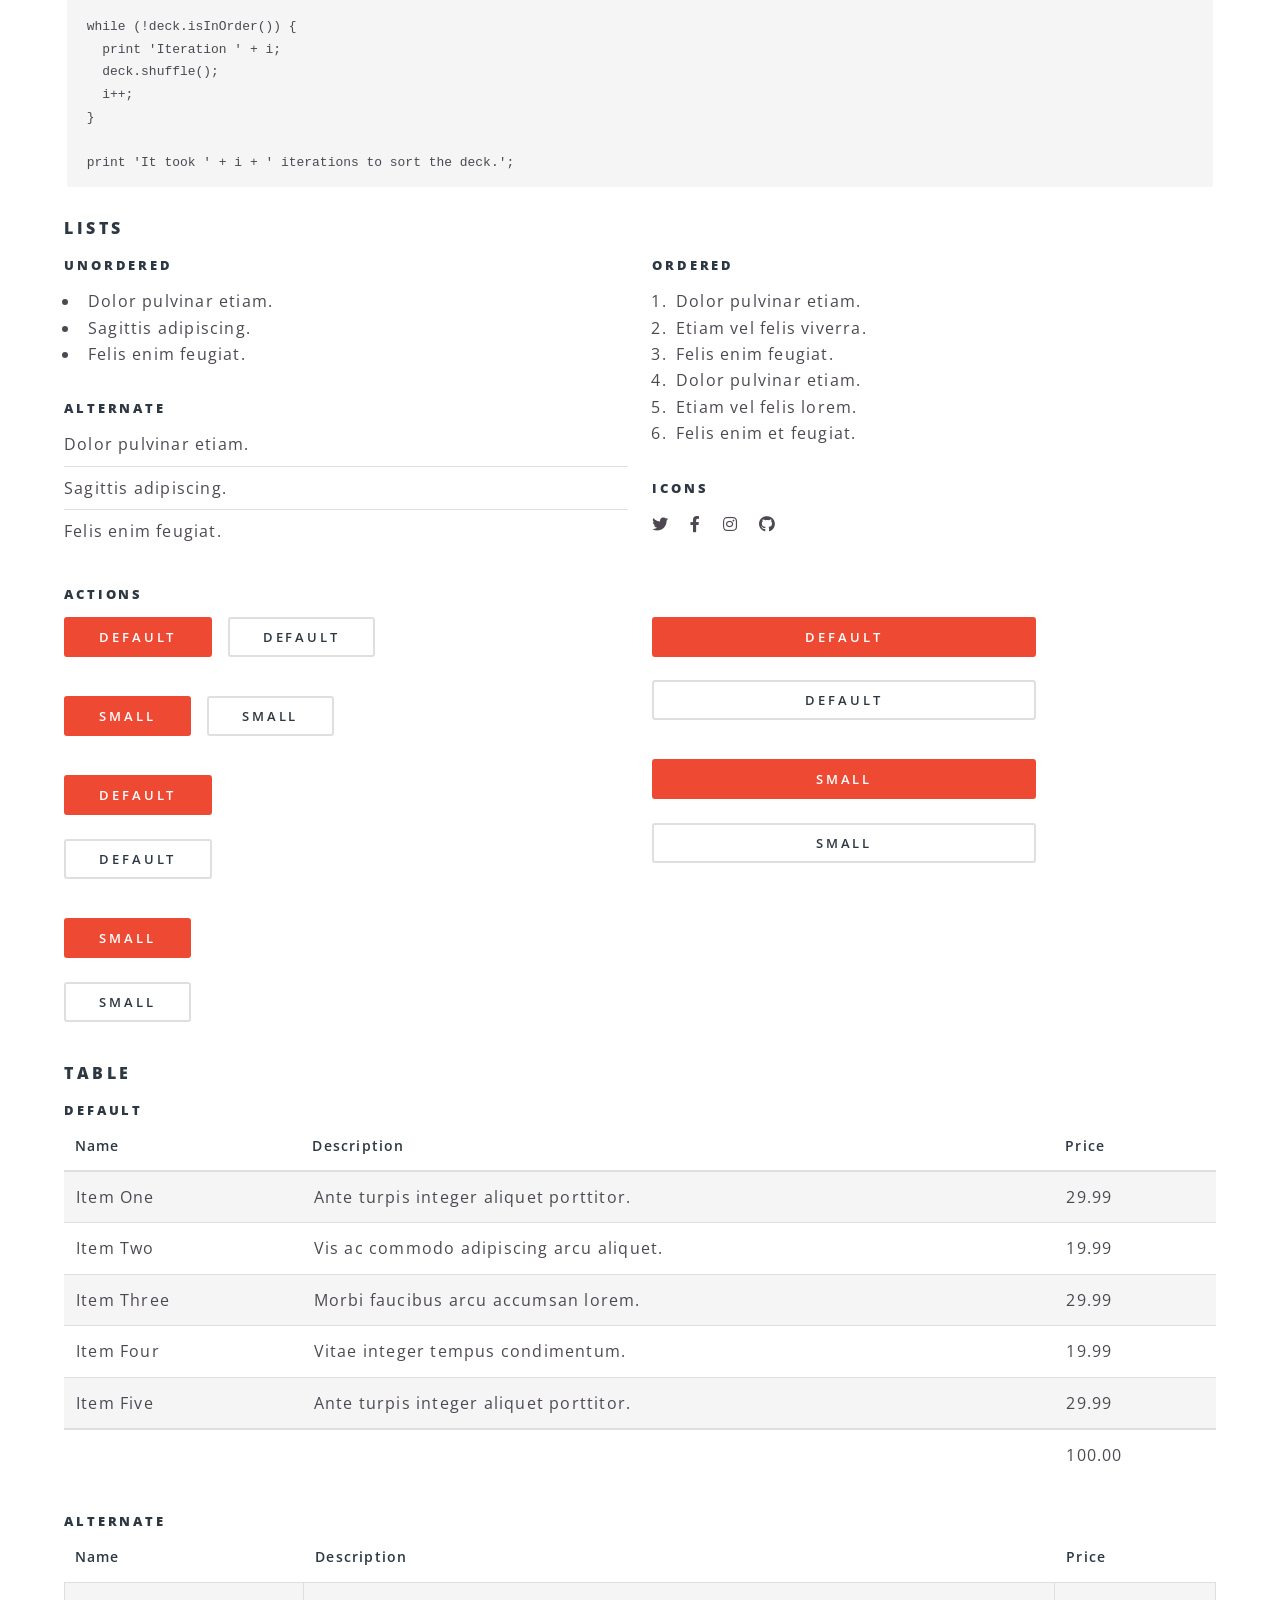
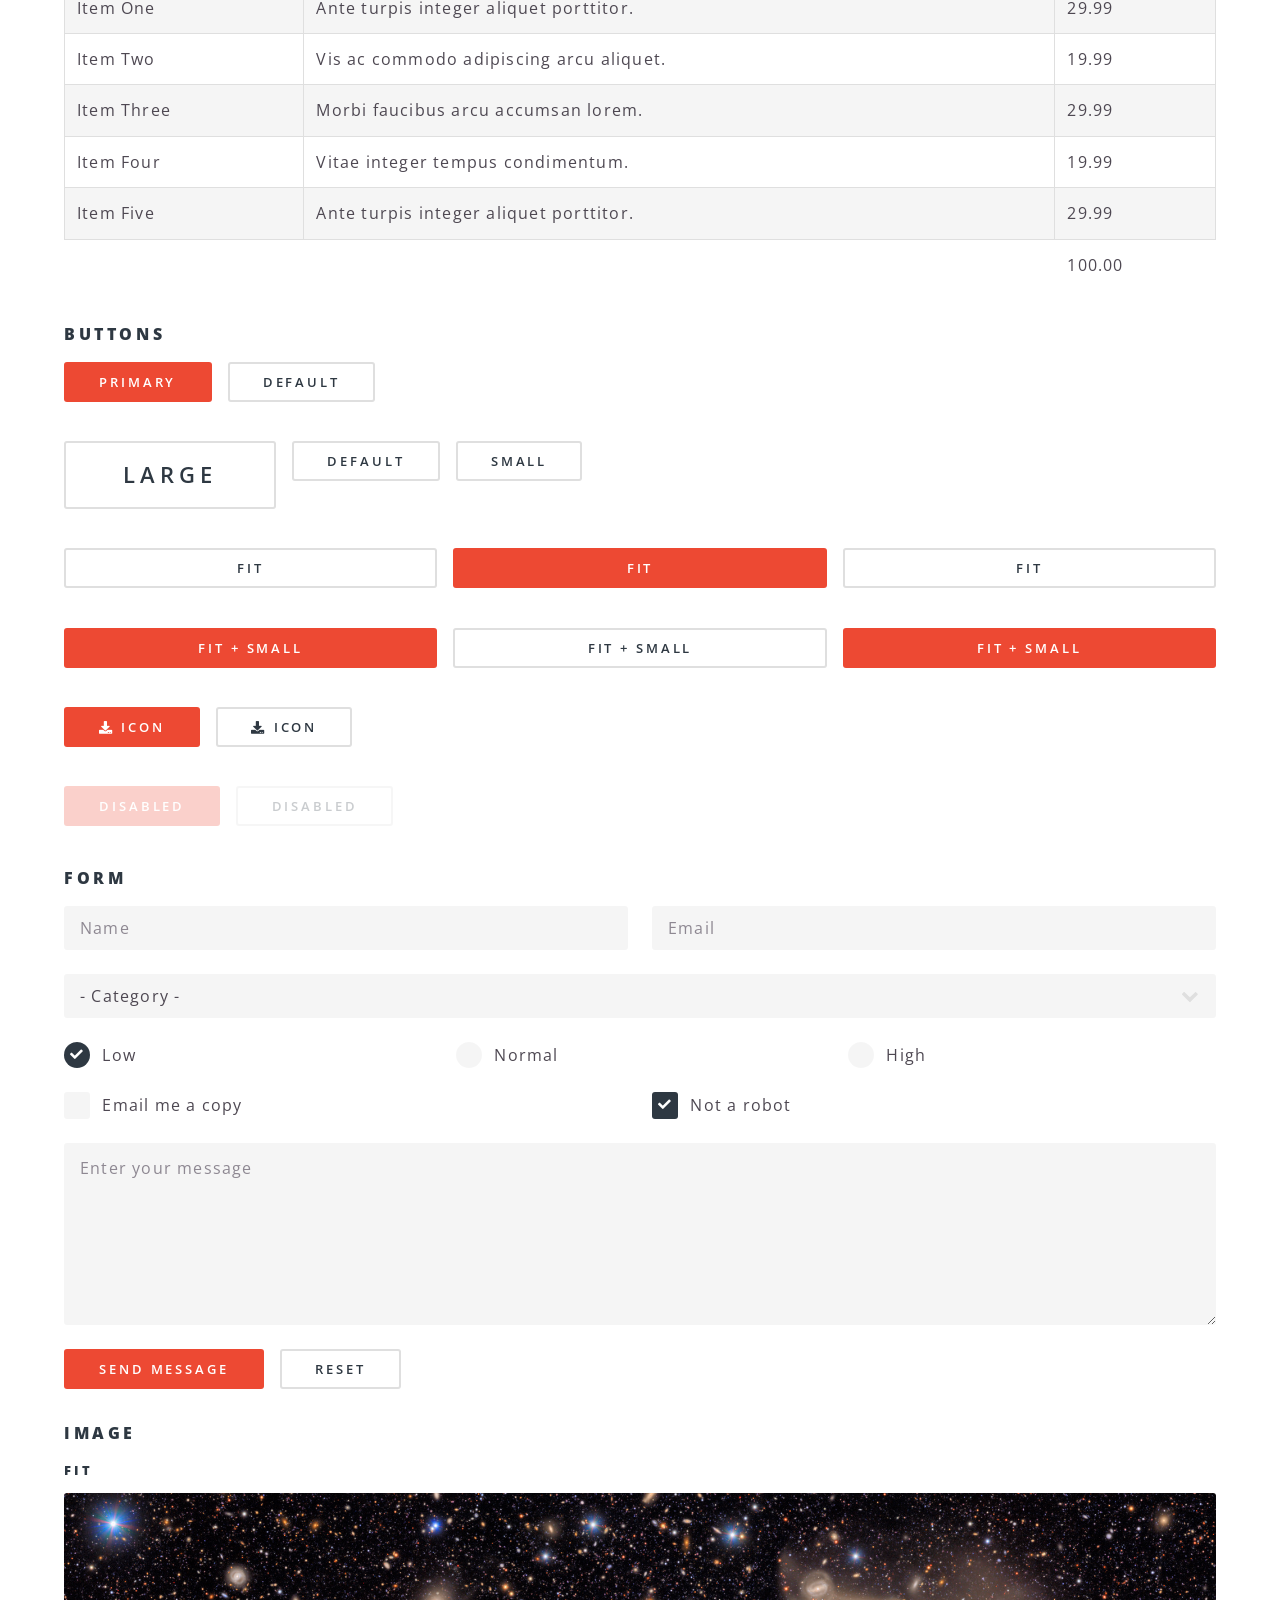
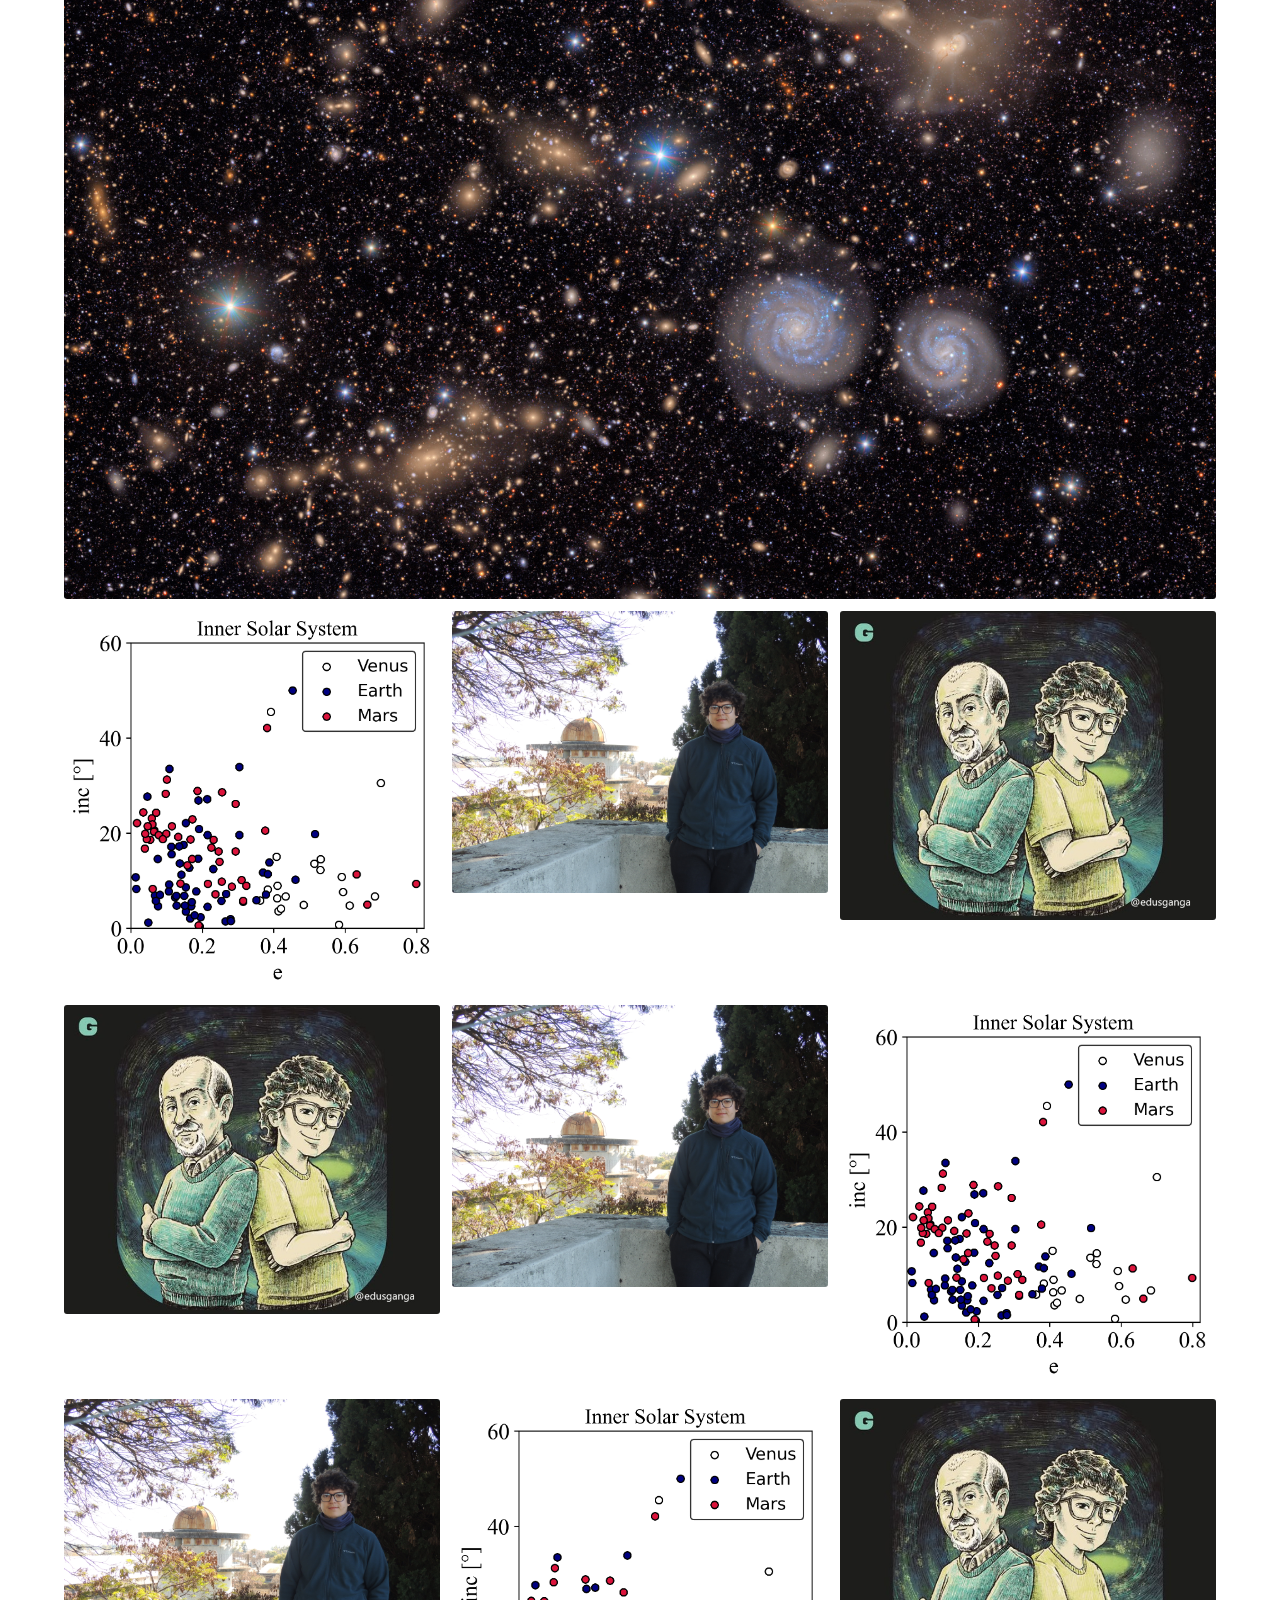
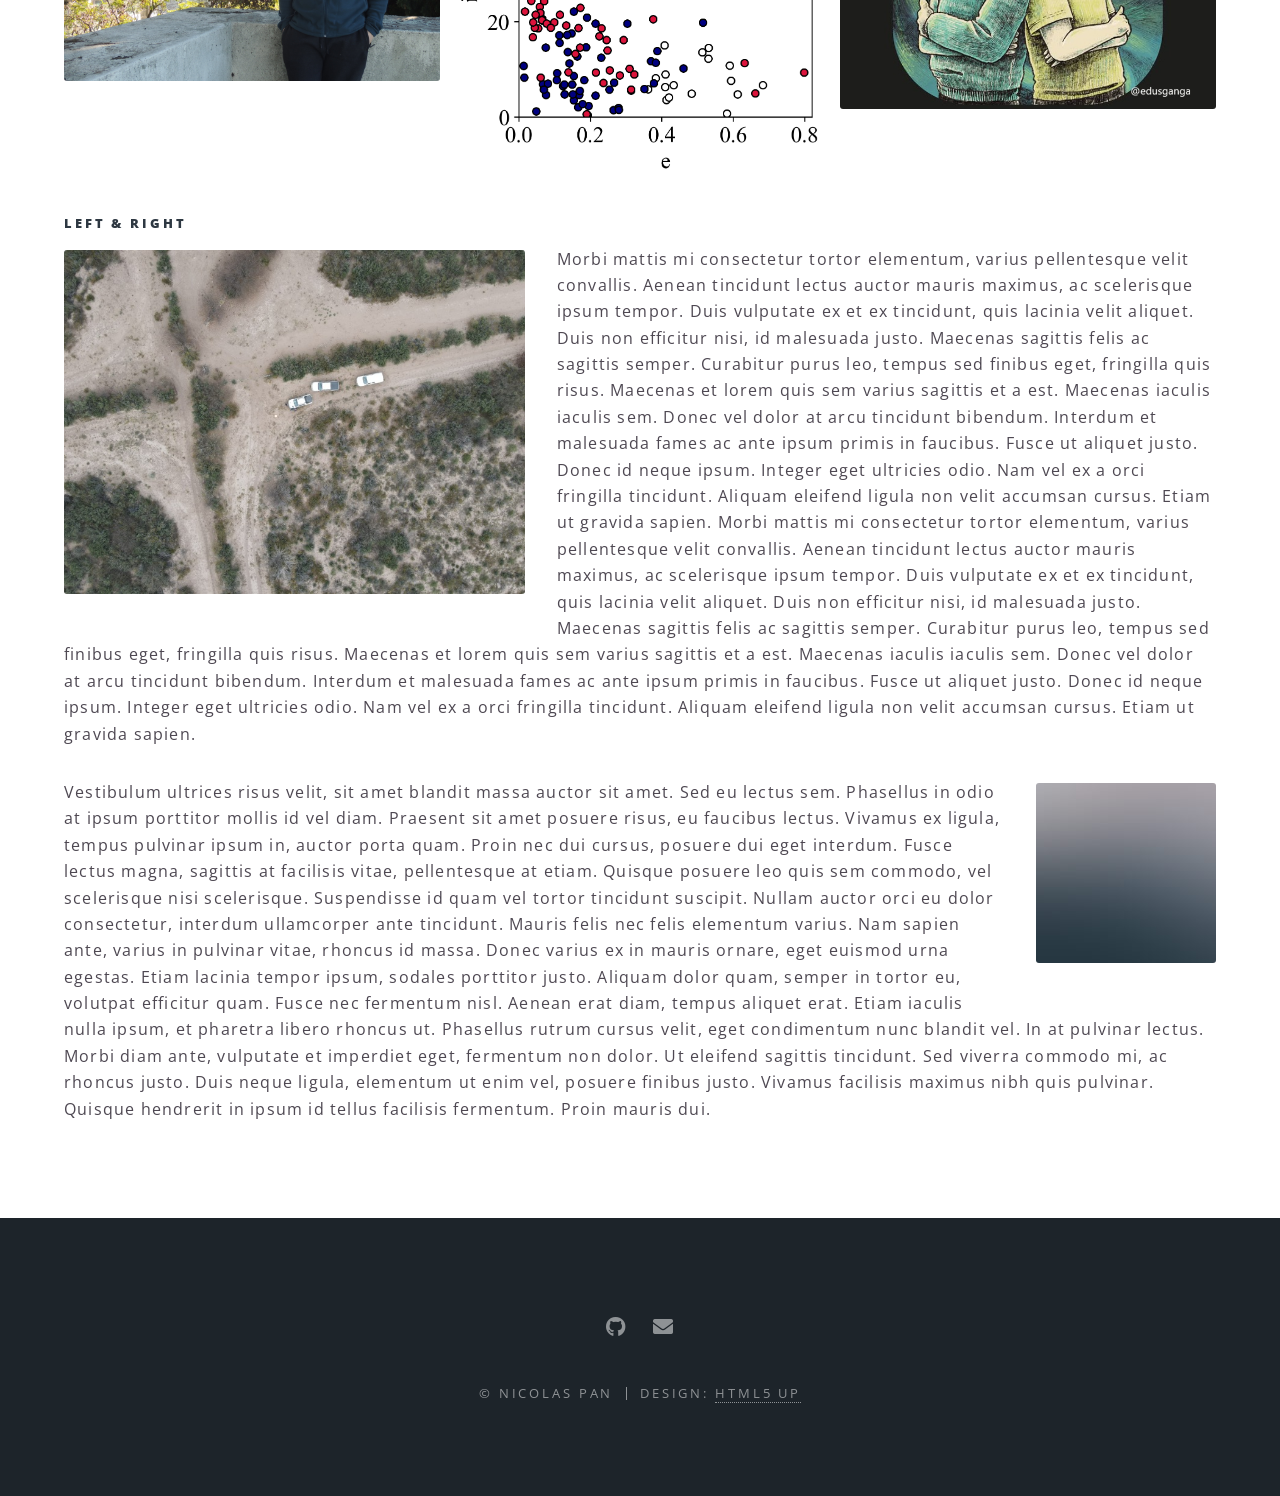
<file: outreach.html>
<!DOCTYPE HTML>
<!--
	Spectral by HTML5 UP
	html5up.net | @ajlkn
	Free for personal and commercial use under the CCA 3.0 license (html5up.net/license)
-->
<html>
	<head>
		<title>Elements - Spectral by HTML5 UP</title>
		<meta charset="utf-8" />
		<meta name="viewport" content="width=device-width, initial-scale=1, user-scalable=no" />
		<link rel="stylesheet" href="assets/css/main.css" />
		<noscript><link rel="stylesheet" href="assets/css/noscript.css" /></noscript>
	</head>
	<body class="is-preload">

		<!-- Page Wrapper -->
			<div id="page-wrapper">

				<!-- Header -->
					<header id="header">
						<h1><a href="index.html">Nicolas Pan</a></h1>
						<nav id="nav">
							<ul>
								<li class="special">
									<a href="#menu" class="menuToggle"><span>Menu</span></a>
									<div id="menu">
										<ul>
											<li><a href="index.html">Home</a></li>
											<li><a href="research.html">Research</a></li>
											<li><a href="cv.html">CV</a></li>
											<li><a href="outreach.html">Outreach</a></li>
											<li><a href="news.html">News</a></li>
										</ul>
									</div>
								</li>
							</ul>
						</nav>
					</header>

				<!-- Main -->
					<article id="main">
						<header>
							<h2>Elements</h2>
							<p>Aliquam ut ex ut interdum donec amet imperdiet eleifend</p>
						</header>
						<section class="wrapper style5">
							<div class="inner">

								<section>
									<h3>Planetarium Talk<h3>
										<p>Something about my experience talking at the planetarium</p>
									<hr />
									<h3>Around Uruguay<h3>
										<p>Planetary defense talks</p>
									<hr />
									<h3>at the physics institute<h3>
										<p>school visits</p>
										<p>open doors activities</p>
									<hr />
									<h3>writing for general public<h3>
										<p>la diaria writing</p>
										<p>gigantes</p>
									<hr />
									<h3>videos<h3>
										<p>bocosur promotional video</p>
										<p>manga promotional video (in making)</p>
										<p>la pampa event video (in making)</p>
									<hr />
									<h3>media and news<h3>
										<p>artemis I & II: several radios and tv shows</p>
										<p>en perspectiva</p>
									<hr />
									
										
									<h4>Text</h4>
									<p>This is <b>bold</b> and this is <strong>strong</strong>. This is <i>italic</i> and this is <em>emphasized</em>.
									This is <sup>superscript</sup> text and this is <sub>subscript</sub> text.
									This is <u>underlined</u> and this is code: <code>for (;;) { ... }</code>. Finally, <a href="#">this is a link</a>.</p>
									<hr />
									<header>
										<h4>Heading with a Subtitle</h4>
										<p>Lorem ipsum dolor sit amet nullam id egestas urna aliquam</p>
									</header>
									<p>Nunc lacinia ante nunc ac lobortis. Interdum adipiscing gravida odio porttitor sem non mi integer non faucibus ornare mi ut ante amet placerat aliquet. Volutpat eu sed ante lacinia sapien lorem accumsan varius montes viverra nibh in adipiscing blandit tempus accumsan.</p>
									<header>
										<h5>Heading with a Subtitle</h5>
										<p>Lorem ipsum dolor sit amet nullam id egestas urna aliquam</p>
									</header>
									<p>Nunc lacinia ante nunc ac lobortis. Interdum adipiscing gravida odio porttitor sem non mi integer non faucibus ornare mi ut ante amet placerat aliquet. Volutpat eu sed ante lacinia sapien lorem accumsan varius montes viverra nibh in adipiscing blandit tempus accumsan.</p>
									<hr />
									<h2>Heading Level 2</h2>
									<h3>Heading Level 3</h3>
									<h4>Heading Level 4</h4>
									<h5>Heading Level 5</h5>
									<h6>Heading Level 6</h6>
									<hr />
									<h5>Blockquote</h5>
									<blockquote>Fringilla nisl. Donec accumsan interdum nisi, quis tincidunt felis sagittis eget tempus euismod. Vestibulum ante ipsum primis in faucibus vestibulum. Blandit adipiscing eu felis iaculis volutpat ac adipiscing accumsan faucibus. Vestibulum ante ipsum primis in faucibus lorem ipsum dolor sit amet nullam adipiscing eu felis.</blockquote>
									<h5>Preformatted</h5>
									<pre><code>i = 0;

while (!deck.isInOrder()) {
  print 'Iteration ' + i;
  deck.shuffle();
  i++;
}

print 'It took ' + i + ' iterations to sort the deck.';</code></pre>
								</section>

								<section>
									<h4>Lists</h4>
									<div class="row">
										<div class="col-6 col-12-medium">
											<h5>Unordered</h5>
											<ul>
												<li>Dolor pulvinar etiam.</li>
												<li>Sagittis adipiscing.</li>
												<li>Felis enim feugiat.</li>
											</ul>
											<h5>Alternate</h5>
											<ul class="alt">
												<li>Dolor pulvinar etiam.</li>
												<li>Sagittis adipiscing.</li>
												<li>Felis enim feugiat.</li>
											</ul>
										</div>
										<div class="col-6 col-12-medium">
											<h5>Ordered</h5>
											<ol>
												<li>Dolor pulvinar etiam.</li>
												<li>Etiam vel felis viverra.</li>
												<li>Felis enim feugiat.</li>
												<li>Dolor pulvinar etiam.</li>
												<li>Etiam vel felis lorem.</li>
												<li>Felis enim et feugiat.</li>
											</ol>
											<h5>Icons</h5>
											<ul class="icons">
												<li><a href="#" class="icon brands fa-twitter"><span class="label">Twitter</span></a></li>
												<li><a href="#" class="icon brands fa-facebook-f"><span class="label">Facebook</span></a></li>
												<li><a href="#" class="icon brands fa-instagram"><span class="label">Instagram</span></a></li>
												<li><a href="#" class="icon brands fa-github"><span class="label">Github</span></a></li>
											</ul>
										</div>
									</div>
									<h5>Actions</h5>
									<div class="row">
										<div class="col-6 col-12-medium">
											<ul class="actions">
												<li><a href="#" class="button primary">Default</a></li>
												<li><a href="#" class="button">Default</a></li>
											</ul>
											<ul class="actions small">
												<li><a href="#" class="button primary small">Small</a></li>
												<li><a href="#" class="button small">Small</a></li>
											</ul>
											<ul class="actions stacked">
												<li><a href="#" class="button primary">Default</a></li>
												<li><a href="#" class="button">Default</a></li>
											</ul>
											<ul class="actions stacked">
												<li><a href="#" class="button primary small">Small</a></li>
												<li><a href="#" class="button small">Small</a></li>
											</ul>
										</div>
										<div class="col-6 col-12-medium">
											<ul class="actions stacked">
												<li><a href="#" class="button primary fit">Default</a></li>
												<li><a href="#" class="button fit">Default</a></li>
											</ul>
											<ul class="actions stacked">
												<li><a href="#" class="button primary small fit">Small</a></li>
												<li><a href="#" class="button small fit">Small</a></li>
											</ul>
										</div>
									</div>
								</section>

								<section>
									<h4>Table</h4>
									<h5>Default</h5>
									<div class="table-wrapper">
										<table>
											<thead>
												<tr>
													<th>Name</th>
													<th>Description</th>
													<th>Price</th>
												</tr>
											</thead>
											<tbody>
												<tr>
													<td>Item One</td>
													<td>Ante turpis integer aliquet porttitor.</td>
													<td>29.99</td>
												</tr>
												<tr>
													<td>Item Two</td>
													<td>Vis ac commodo adipiscing arcu aliquet.</td>
													<td>19.99</td>
												</tr>
												<tr>
													<td>Item Three</td>
													<td> Morbi faucibus arcu accumsan lorem.</td>
													<td>29.99</td>
												</tr>
												<tr>
													<td>Item Four</td>
													<td>Vitae integer tempus condimentum.</td>
													<td>19.99</td>
												</tr>
												<tr>
													<td>Item Five</td>
													<td>Ante turpis integer aliquet porttitor.</td>
													<td>29.99</td>
												</tr>
											</tbody>
											<tfoot>
												<tr>
													<td colspan="2"></td>
													<td>100.00</td>
												</tr>
											</tfoot>
										</table>
									</div>

									<h5>Alternate</h5>
									<div class="table-wrapper">
										<table class="alt">
											<thead>
												<tr>
													<th>Name</th>
													<th>Description</th>
													<th>Price</th>
												</tr>
											</thead>
											<tbody>
												<tr>
													<td>Item One</td>
													<td>Ante turpis integer aliquet porttitor.</td>
													<td>29.99</td>
												</tr>
												<tr>
													<td>Item Two</td>
													<td>Vis ac commodo adipiscing arcu aliquet.</td>
													<td>19.99</td>
												</tr>
												<tr>
													<td>Item Three</td>
													<td> Morbi faucibus arcu accumsan lorem.</td>
													<td>29.99</td>
												</tr>
												<tr>
													<td>Item Four</td>
													<td>Vitae integer tempus condimentum.</td>
													<td>19.99</td>
												</tr>
												<tr>
													<td>Item Five</td>
													<td>Ante turpis integer aliquet porttitor.</td>
													<td>29.99</td>
												</tr>
											</tbody>
											<tfoot>
												<tr>
													<td colspan="2"></td>
													<td>100.00</td>
												</tr>
											</tfoot>
										</table>
									</div>
								</section>

								<section>
									<h4>Buttons</h4>
									<ul class="actions">
										<li><a href="#" class="button primary">Primary</a></li>
										<li><a href="#" class="button">Default</a></li>
									</ul>
									<ul class="actions">
										<li><a href="#" class="button large">Large</a></li>
										<li><a href="#" class="button">Default</a></li>
										<li><a href="#" class="button small">Small</a></li>
									</ul>
									<ul class="actions fit">
										<li><a href="#" class="button fit">Fit</a></li>
										<li><a href="#" class="button primary fit">Fit</a></li>
										<li><a href="#" class="button fit">Fit</a></li>
									</ul>
									<ul class="actions fit small">
										<li><a href="#" class="button primary fit small">Fit + Small</a></li>
										<li><a href="#" class="button fit small">Fit + Small</a></li>
										<li><a href="#" class="button primary fit small">Fit + Small</a></li>
									</ul>
									<ul class="actions">
										<li><a href="#" class="button primary icon solid fa-download">Icon</a></li>
										<li><a href="#" class="button icon solid fa-download">Icon</a></li>
									</ul>
									<ul class="actions">
										<li><span class="button primary disabled">Disabled</span></li>
										<li><span class="button disabled">Disabled</span></li>
									</ul>
								</section>

								<section>
									<h4>Form</h4>
									<form method="post" action="#">
										<div class="row gtr-uniform">
											<div class="col-6 col-12-xsmall">
												<input type="text" name="demo-name" id="demo-name" value="" placeholder="Name" />
											</div>
											<div class="col-6 col-12-xsmall">
												<input type="email" name="demo-email" id="demo-email" value="" placeholder="Email" />
											</div>
											<div class="col-12">
												<select name="demo-category" id="demo-category">
													<option value="">- Category -</option>
													<option value="1">Manufacturing</option>
													<option value="1">Shipping</option>
													<option value="1">Administration</option>
													<option value="1">Human Resources</option>
												</select>
											</div>
											<div class="col-4 col-12-small">
												<input type="radio" id="demo-priority-low" name="demo-priority" checked>
												<label for="demo-priority-low">Low</label>
											</div>
											<div class="col-4 col-12-small">
												<input type="radio" id="demo-priority-normal" name="demo-priority">
												<label for="demo-priority-normal">Normal</label>
											</div>
											<div class="col-4 col-12-small">
												<input type="radio" id="demo-priority-high" name="demo-priority">
												<label for="demo-priority-high">High</label>
											</div>
											<div class="col-6 col-12-small">
												<input type="checkbox" id="demo-copy" name="demo-copy">
												<label for="demo-copy">Email me a copy</label>
											</div>
											<div class="col-6 col-12-small">
												<input type="checkbox" id="demo-human" name="demo-human" checked>
												<label for="demo-human">Not a robot</label>
											</div>
											<div class="col-12">
												<textarea name="demo-message" id="demo-message" placeholder="Enter your message" rows="6"></textarea>
											</div>
											<div class="col-12">
												<ul class="actions">
													<li><input type="submit" value="Send Message" class="primary" /></li>
													<li><input type="reset" value="Reset" /></li>
												</ul>
											</div>
										</div>
									</form>
								</section>

								<section>
									<h4>Image</h4>
									<h5>Fit</h5>
									<div class="box alt">
										<div class="row gtr-50 gtr-uniform">
											<div class="col-12"><span class="image fit"><img src="images/banner.jpg" alt="" /></span></div>
											<div class="col-4"><span class="image fit"><img src="images/pic01.jpg" alt="" /></span></div>
											<div class="col-4"><span class="image fit"><img src="images/pic02.jpg" alt="" /></span></div>
											<div class="col-4"><span class="image fit"><img src="images/pic03.jpg" alt="" /></span></div>
											<div class="col-4"><span class="image fit"><img src="images/pic03.jpg" alt="" /></span></div>
											<div class="col-4"><span class="image fit"><img src="images/pic02.jpg" alt="" /></span></div>
											<div class="col-4"><span class="image fit"><img src="images/pic01.jpg" alt="" /></span></div>
											<div class="col-4"><span class="image fit"><img src="images/pic02.jpg" alt="" /></span></div>
											<div class="col-4"><span class="image fit"><img src="images/pic01.jpg" alt="" /></span></div>
											<div class="col-4"><span class="image fit"><img src="images/pic03.jpg" alt="" /></span></div>
										</div>
									</div>
									<h5>Left &amp; Right</h5>
									<p><span class="image left"><img src="images/pic04.jpg" alt="" /></span>Morbi mattis mi consectetur tortor elementum, varius pellentesque velit convallis. Aenean tincidunt lectus auctor mauris maximus, ac scelerisque ipsum tempor. Duis vulputate ex et ex tincidunt, quis lacinia velit aliquet. Duis non efficitur nisi, id malesuada justo. Maecenas sagittis felis ac sagittis semper. Curabitur purus leo, tempus sed finibus eget, fringilla quis risus. Maecenas et lorem quis sem varius sagittis et a est. Maecenas iaculis iaculis sem. Donec vel dolor at arcu tincidunt bibendum. Interdum et malesuada fames ac ante ipsum primis in faucibus. Fusce ut aliquet justo. Donec id neque ipsum. Integer eget ultricies odio. Nam vel ex a orci fringilla tincidunt. Aliquam eleifend ligula non velit accumsan cursus. Etiam ut gravida sapien. Morbi mattis mi consectetur tortor elementum, varius pellentesque velit convallis. Aenean tincidunt lectus auctor mauris maximus, ac scelerisque ipsum tempor. Duis vulputate ex et ex tincidunt, quis lacinia velit aliquet. Duis non efficitur nisi, id malesuada justo. Maecenas sagittis felis ac sagittis semper. Curabitur purus leo, tempus sed finibus eget, fringilla quis risus. Maecenas et lorem quis sem varius sagittis et a est. Maecenas iaculis iaculis sem. Donec vel dolor at arcu tincidunt bibendum. Interdum et malesuada fames ac ante ipsum primis in faucibus. Fusce ut aliquet justo. Donec id neque ipsum. Integer eget ultricies odio. Nam vel ex a orci fringilla tincidunt. Aliquam eleifend ligula non velit accumsan cursus. Etiam ut gravida sapien.</p>
									<p><span class="image right"><img src="images/pic05.jpg" alt="" /></span>Vestibulum ultrices risus velit, sit amet blandit massa auctor sit amet. Sed eu lectus sem. Phasellus in odio at ipsum porttitor mollis id vel diam. Praesent sit amet posuere risus, eu faucibus lectus. Vivamus ex ligula, tempus pulvinar ipsum in, auctor porta quam. Proin nec dui cursus, posuere dui eget interdum. Fusce lectus magna, sagittis at facilisis vitae, pellentesque at etiam. Quisque posuere leo quis sem commodo, vel scelerisque nisi scelerisque. Suspendisse id quam vel tortor tincidunt suscipit. Nullam auctor orci eu dolor consectetur, interdum ullamcorper ante tincidunt. Mauris felis nec felis elementum varius. Nam sapien ante, varius in pulvinar vitae, rhoncus id massa. Donec varius ex in mauris ornare, eget euismod urna egestas. Etiam lacinia tempor ipsum, sodales porttitor justo. Aliquam dolor quam, semper in tortor eu, volutpat efficitur quam. Fusce nec fermentum nisl. Aenean erat diam, tempus aliquet erat. Etiam iaculis nulla ipsum, et pharetra libero rhoncus ut. Phasellus rutrum cursus velit, eget condimentum nunc blandit vel. In at pulvinar lectus. Morbi diam ante, vulputate et imperdiet eget, fermentum non dolor. Ut eleifend sagittis tincidunt. Sed viverra commodo mi, ac rhoncus justo. Duis neque ligula, elementum ut enim vel, posuere finibus justo. Vivamus facilisis maximus nibh quis pulvinar. Quisque hendrerit in ipsum id tellus facilisis fermentum. Proin mauris dui.</p>
								</section>

							</div>
						</section>
					</article>

				<!-- Footer -->
					<footer id="footer">
						<ul class="icons">
							<!-- <li><a href="#" class="icon brands fa-twitter"><span class="label">Twitter</span></a></li> -->
							<!-- <li><a href="#" class="icon brands fa-facebook-f"><span class="label">Facebook</span></a></li> -->
							<!-- <li><a href="#" class="icon brands fa-instagram"><span class="label">Instagram</span></a></li> -->
							<!-- <li><a href="#" class="icon brands fa-dribbble"><span class="label">Dribbble</span></a></li> -->
							<!-- <li><a href="#" class="icon solid fa-envelope"><span class="label">Email</span></a></li> -->
						    <li><a href="https://github.com/NicolasPan" class="icon brands fa-github"><span class="label">GitHub</span></a></li>
							<li><a href="nicolas.pan@fcien.edu.uy" class="icon solid fa-envelope"><span class="label">Email</span></a></li>
						</ul>
						<ul class="copyright">
							<li>&copy; Nicolas Pan</li><li>Design: <a href="http://html5up.net">HTML5 UP</a></li>
						</ul>
					</footer>

			</div>

		<!-- Scripts -->
			<script src="assets/js/jquery.min.js"></script>
			<script src="assets/js/jquery.scrollex.min.js"></script>
			<script src="assets/js/jquery.scrolly.min.js"></script>
			<script src="assets/js/browser.min.js"></script>
			<script src="assets/js/breakpoints.min.js"></script>
			<script src="assets/js/util.js"></script>
			<script src="assets/js/main.js"></script>

	</body>
</html>
</file>
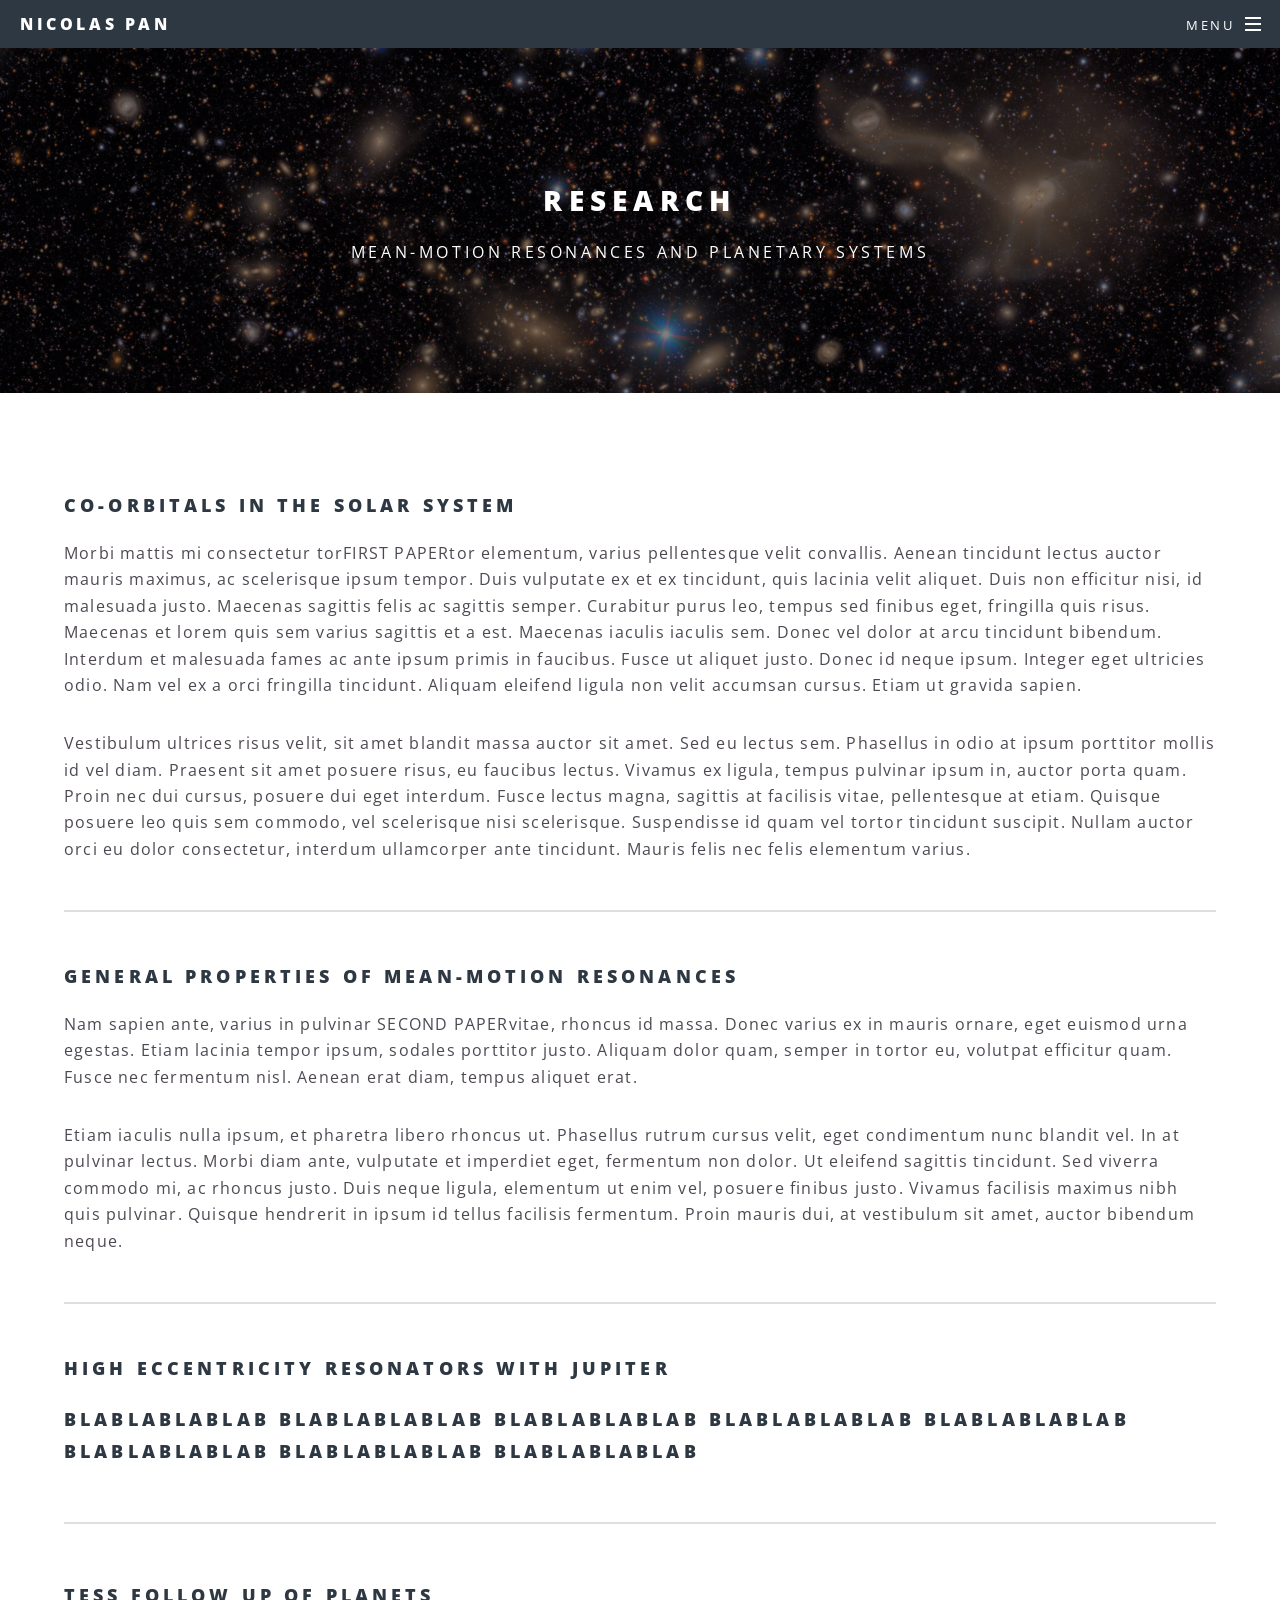
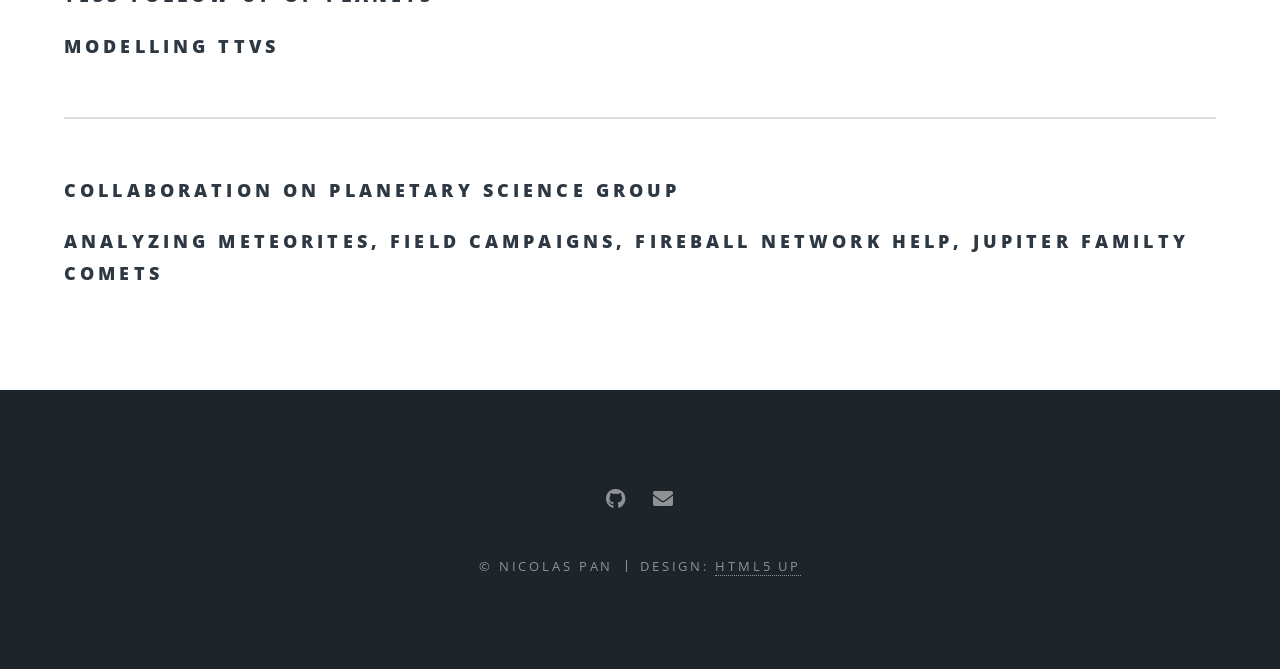
<file: research.html>
<!DOCTYPE HTML>
<!--
	Spectral by HTML5 UP
	html5up.net | @ajlkn
	Free for personal and commercial use under the CCA 3.0 license (html5up.net/license)
-->
<html>
	<head>
		<title>Generic - Spectral by HTML5 UP</title>
		<meta charset="utf-8" />
		<meta name="viewport" content="width=device-width, initial-scale=1, user-scalable=no" />
		<link rel="stylesheet" href="assets/css/main.css" />
		<noscript><link rel="stylesheet" href="assets/css/noscript.css" /></noscript>
	</head>
	<body class="is-preload">

		<!-- Page Wrapper -->
			<div id="page-wrapper">

				<!-- Header -->
					<header id="header">
						<h1><a href="index.html">Nicolas Pan</a></h1>
						<nav id="nav">
							<ul>
								<li class="special">
									<a href="#menu" class="menuToggle"><span>Menu</span></a>
									<div id="menu">
										<ul>
											<li><a href="index.html">Home</a></li>
											<li><a href="research.html">Research</a></li>
											<li><a href="cv.html">CV</a></li>
											<li><a href="outreach.html">Outreach</a></li>
											<li><a href="news.html">News</a></li>
										</ul>
									</div>
								</li>
							</ul>
						</nav>
					</header>

				<!-- Main -->
					<article id="main">
						<header>
							<h2>Research</h2>
							<p>Mean-motion resonances and planetary systems</p>
						</header>
						<section class="wrapper style5">
							<div class="inner">

								<h3>Co-orbitals in the Solar System</h3>
								<p>Morbi mattis mi consectetur torFIRST PAPERtor elementum, varius pellentesque velit convallis. Aenean tincidunt lectus auctor mauris maximus, ac scelerisque ipsum tempor. Duis vulputate ex et ex tincidunt, quis lacinia velit aliquet. Duis non efficitur nisi, id malesuada justo. Maecenas sagittis felis ac sagittis semper. Curabitur purus leo, tempus sed finibus eget, fringilla quis risus. Maecenas et lorem quis sem varius sagittis et a est. Maecenas iaculis iaculis sem. Donec vel dolor at arcu tincidunt bibendum. Interdum et malesuada fames ac ante ipsum primis in faucibus. Fusce ut aliquet justo. Donec id neque ipsum. Integer eget ultricies odio. Nam vel ex a orci fringilla tincidunt. Aliquam eleifend ligula non velit accumsan cursus. Etiam ut gravida sapien.</p>

								<p>Vestibulum ultrices risus velit, sit amet blandit massa auctor sit amet. Sed eu lectus sem. Phasellus in odio at ipsum porttitor mollis id vel diam. Praesent sit amet posuere risus, eu faucibus lectus. Vivamus ex ligula, tempus pulvinar ipsum in, auctor porta quam. Proin nec dui cursus, posuere dui eget interdum. Fusce lectus magna, sagittis at facilisis vitae, pellentesque at etiam. Quisque posuere leo quis sem commodo, vel scelerisque nisi scelerisque. Suspendisse id quam vel tortor tincidunt suscipit. Nullam auctor orci eu dolor consectetur, interdum ullamcorper ante tincidunt. Mauris felis nec felis elementum varius.</p>

								<hr />

								<h3>General properties of mean-motion resonances</h3>
								<p>Nam sapien ante, varius in pulvinar SECOND PAPERvitae, rhoncus id massa. Donec varius ex in mauris ornare, eget euismod urna egestas. Etiam lacinia tempor ipsum, sodales porttitor justo. Aliquam dolor quam, semper in tortor eu, volutpat efficitur quam. Fusce nec fermentum nisl. Aenean erat diam, tempus aliquet erat.</p>

								<p>Etiam iaculis nulla ipsum, et pharetra libero rhoncus ut. Phasellus rutrum cursus velit, eget condimentum nunc blandit vel. In at pulvinar lectus. Morbi diam ante, vulputate et imperdiet eget, fermentum non dolor. Ut eleifend sagittis tincidunt. Sed viverra commodo mi, ac rhoncus justo. Duis neque ligula, elementum ut enim vel, posuere finibus justo. Vivamus facilisis maximus nibh quis pulvinar. Quisque hendrerit in ipsum id tellus facilisis fermentum. Proin mauris dui, at vestibulum sit amet, auctor bibendum neque.</p>

								<hr />

								<h3>High eccentricity resonators with Jupiter<h3>

								<p> blablablablab blablablablab blablablablab blablablablab blablablablab blablablablab blablablablab blablablablab <p>

								<hr />

								<h3>TESS follow up of planets<h3>

								<p> modelling TTVs <p>

								<hr />

								<h3>Collaboration on planetary science group<h3>

								<p> analyzing meteorites, field campaigns, fireball network help, jupiter familty comets<p>
							</div>
						</section>
					</article>

				<!-- Footer -->
					<footer id="footer">
						<ul class="icons">
							<!-- <li><a href="#" class="icon brands fa-twitter"><span class="label">Twitter</span></a></li> -->
							<!-- <li><a href="#" class="icon brands fa-facebook-f"><span class="label">Facebook</span></a></li> -->
							<!-- <li><a href="#" class="icon brands fa-instagram"><span class="label">Instagram</span></a></li> -->
							<!-- <li><a href="#" class="icon brands fa-dribbble"><span class="label">Dribbble</span></a></li> -->
							<!-- <li><a href="#" class="icon solid fa-envelope"><span class="label">Email</span></a></li> -->
							<li><a href="https://github.com/NicolasPan" class="icon brands fa-github"><span class="label">GitHub</span></a></li>
							<li><a href="nicolas.pan@fcien.edu.uy" class="icon solid fa-envelope"><span class="label">Email</span></a></li>
						</ul>
						<ul class="copyright">
							<li>&copy; Nicolas Pan</li><li>Design: <a href="http://html5up.net">HTML5 UP</a></li>
						</ul>
					</footer>

			</div>

		<!-- Scripts -->
			<script src="assets/js/jquery.min.js"></script>
			<script src="assets/js/jquery.scrollex.min.js"></script>
			<script src="assets/js/jquery.scrolly.min.js"></script>
			<script src="assets/js/browser.min.js"></script>
			<script src="assets/js/breakpoints.min.js"></script>
			<script src="assets/js/util.js"></script>
			<script src="assets/js/main.js"></script>

	</body>
</html>
</file>
<file: assets/css/noscript.css>
/*
	Spectral by HTML5 UP
	html5up.net | @ajlkn
	Free for personal and commercial use under the CCA 3.0 license (html5up.net/license)
*/

/* Banner */

	body.is-preload #banner h2 {
		-moz-transform: none;
		-webkit-transform: none;
		-ms-transform: none;
		transform: none;
		opacity: 1;
	}

		body.is-preload #banner h2:before, body.is-preload #banner h2:after {
			width: 100%;
		}

	body.is-preload #banner .more {
		-moz-transform: none;
		-webkit-transform: none;
		-ms-transform: none;
		transform: none;
		opacity: 1;
	}

	body.is-preload #banner:after {
		opacity: 0;
	}
</file>
<file: assets/css/main.css>
@import url(fontawesome-all.min.css);
@import url("https://fonts.googleapis.com/css?family=Open+Sans:400,400italic,600,600italic,800,800italic");

/*
	Spectral by HTML5 UP
	html5up.net | @ajlkn
	Free for personal and commercial use under the CCA 3.0 license (html5up.net/license)
*/

html, body, div, span, applet, object,
iframe, h1, h2, h3, h4, h5, h6, p, blockquote,
pre, a, abbr, acronym, address, big, cite,
code, del, dfn, em, img, ins, kbd, q, s, samp,
small, strike, strong, sub, sup, tt, var, b,
u, i, center, dl, dt, dd, ol, ul, li, fieldset,
form, label, legend, table, caption, tbody,
tfoot, thead, tr, th, td, article, aside,
canvas, details, embed, figure, figcaption,
footer, header, hgroup, menu, nav, output, ruby,
section, summary, time, mark, audio, video {
	margin: 0;
	padding: 0;
	border: 0;
	font-size: 100%;
	font: inherit;
	vertical-align: baseline;}

article, aside, details, figcaption, figure,
footer, header, hgroup, menu, nav, section {
	display: block;}

body {
	line-height: 1;
}

ol, ul {
	list-style: none;
}

blockquote, q {
	quotes: none;
}

	blockquote:before, blockquote:after, q:before, q:after {
		content: '';
		content: none;
	}

table {
	border-collapse: collapse;
	border-spacing: 0;
}

body {
	-webkit-text-size-adjust: none;
}

mark {
	background-color: transparent;
	color: inherit;
}

input::-moz-focus-inner {
	border: 0;
	padding: 0;
}

input, select, textarea {
	-moz-appearance: none;
	-webkit-appearance: none;
	-ms-appearance: none;
	appearance: none;
}

/* Basic */

	@-ms-viewport {
		width: device-width;
	}

	html {
		box-sizing: border-box;
	}

	*, *:before, *:after {
		box-sizing: inherit;
	}

	body {
		background: #2e3842;
	}

		body.is-preload *, body.is-preload *:before, body.is-preload *:after {
			-moz-animation: none !important;
			-webkit-animation: none !important;
			-ms-animation: none !important;
			animation: none !important;
			-moz-transition: none !important;
			-webkit-transition: none !important;
			-ms-transition: none !important;
			transition: none !important;
		}

	body, input, select, textarea {
		color: #fff;
		font-family: "Open Sans", Helvetica, sans-serif;
		font-size: 15pt;
		font-weight: 400;
		letter-spacing: 0.075em;
		line-height: 1.65em;
	}

		@media screen and (max-width: 1680px) {

			body, input, select, textarea {
				font-size: 13pt;
			}

		}

		@media screen and (max-width: 1280px) {

			body, input, select, textarea {
				font-size: 12pt;
			}

		}

		@media screen and (max-width: 736px) {

			body, input, select, textarea {
				font-size: 11pt;
				letter-spacing: 0.0375em;
			}

		}

	a {
		-moz-transition: color 0.2s ease, border-bottom-color 0.2s ease;
		-webkit-transition: color 0.2s ease, border-bottom-color 0.2s ease;
		-ms-transition: color 0.2s ease, border-bottom-color 0.2s ease;
		transition: color 0.2s ease, border-bottom-color 0.2s ease;
		border-bottom: dotted 1px;
		color: inherit;
		text-decoration: none;
	}

		a:hover {
			border-bottom-color: transparent;
		}

	strong, b {
		color: #fff;
		font-weight: 600;
	}

	em, i {
		font-style: italic;
	}

	p {
		margin: 0 0 2em 0;
	}

	h1, h2, h3, h4, h5, h6 {
		color: #fff;
		font-weight: 800;
		letter-spacing: 0.225em;
		line-height: 1em;
		margin: 0 0 1em 0;
		text-transform: uppercase;
	}

		h1 a, h2 a, h3 a, h4 a, h5 a, h6 a {
			color: inherit;
			text-decoration: none;
		}

	h2 {
		font-size: 1.35em;
		line-height: 1.75em;
	}

		@media screen and (max-width: 736px) {

			h2 {
				font-size: 1.1em;
				line-height: 1.65em;
			}

		}

	h3 {
		font-size: 1.15em;
		line-height: 1.75em;
	}

		@media screen and (max-width: 736px) {

			h3 {
				font-size: 1em;
				line-height: 1.65em;
			}

		}

	h4 {
		font-size: 1em;
		line-height: 1.5em;
	}

	h5 {
		font-size: 0.8em;
		line-height: 1.5em;
	}

	h6 {
		font-size: 0.7em;
		line-height: 1.5em;
	}

	sub {
		font-size: 0.8em;
		position: relative;
		top: 0.5em;
	}

	sup {
		font-size: 0.8em;
		position: relative;
		top: -0.5em;
	}

	hr {
		border: 0;
		border-bottom: solid 2px #fff;
		margin: 3em 0;
	}

		hr.major {
			margin: 4.5em 0;
		}

	blockquote {
		border-left: solid 4px #fff;
		font-style: italic;
		margin: 0 0 2em 0;
		padding: 0.5em 0 0.5em 2em;
	}

	code {
		background: rgba(144, 144, 144, 0.25);
		border-radius: 3px;
		font-family: "Courier New", monospace;
		font-size: 0.9em;
		letter-spacing: 0;
		margin: 0 0.25em;
		padding: 0.25em 0.65em;
	}

	pre {
		-webkit-overflow-scrolling: touch;
		font-family: "Courier New", monospace;
		font-size: 0.9em;
		margin: 0 0 2em 0;
	}

		pre code {
			display: block;
			line-height: 1.75em;
			padding: 1em 1.5em;
			overflow-x: auto;
		}

	.align-left {
		text-align: left;
	}

	.align-center {
		text-align: center;
	}

	.align-right {
		text-align: right;
	}

/* Row */

	.row {
		display: flex;
		flex-wrap: wrap;
		box-sizing: border-box;
		align-items: stretch;
	}

		.row > * {
			box-sizing: border-box;
		}

		.row.gtr-uniform > * > :last-child {
			margin-bottom: 0;
		}

		.row.aln-left {
			justify-content: flex-start;
		}

		.row.aln-center {
			justify-content: center;
		}

		.row.aln-right {
			justify-content: flex-end;
		}

		.row.aln-top {
			align-items: flex-start;
		}

		.row.aln-middle {
			align-items: center;
		}

		.row.aln-bottom {
			align-items: flex-end;
		}

		.row > .imp {
			order: -1;
		}

		.row > .col-1 {
			width: 8.33333%;
		}

		.row > .off-1 {
			margin-left: 8.33333%;
		}

		.row > .col-2 {
			width: 16.66667%;
		}

		.row > .off-2 {
			margin-left: 16.66667%;
		}

		.row > .col-3 {
			width: 25%;
		}

		.row > .off-3 {
			margin-left: 25%;
		}

		.row > .col-4 {
			width: 33.33333%;
		}

		.row > .off-4 {
			margin-left: 33.33333%;
		}

		.row > .col-5 {
			width: 41.66667%;
		}

		.row > .off-5 {
			margin-left: 41.66667%;
		}

		.row > .col-6 {
			width: 50%;
		}

		.row > .off-6 {
			margin-left: 50%;
		}

		.row > .col-7 {
			width: 58.33333%;
		}

		.row > .off-7 {
			margin-left: 58.33333%;
		}

		.row > .col-8 {
			width: 66.66667%;
		}

		.row > .off-8 {
			margin-left: 66.66667%;
		}

		.row > .col-9 {
			width: 75%;
		}

		.row > .off-9 {
			margin-left: 75%;
		}

		.row > .col-10 {
			width: 83.33333%;
		}

		.row > .off-10 {
			margin-left: 83.33333%;
		}

		.row > .col-11 {
			width: 91.66667%;
		}

		.row > .off-11 {
			margin-left: 91.66667%;
		}

		.row > .col-12 {
			width: 100%;
		}

		.row > .off-12 {
			margin-left: 100%;
		}

		.row.gtr-0 {
			margin-top: 0;
			margin-left: 0em;
		}

			.row.gtr-0 > * {
				padding: 0 0 0 0em;
			}

			.row.gtr-0.gtr-uniform {
				margin-top: 0em;
			}

				.row.gtr-0.gtr-uniform > * {
					padding-top: 0em;
				}

		.row.gtr-25 {
			margin-top: 0;
			margin-left: -0.375em;
		}

			.row.gtr-25 > * {
				padding: 0 0 0 0.375em;
			}

			.row.gtr-25.gtr-uniform {
				margin-top: -0.375em;
			}

				.row.gtr-25.gtr-uniform > * {
					padding-top: 0.375em;
				}

		.row.gtr-50 {
			margin-top: 0;
			margin-left: -0.75em;
		}

			.row.gtr-50 > * {
				padding: 0 0 0 0.75em;
			}

			.row.gtr-50.gtr-uniform {
				margin-top: -0.75em;
			}

				.row.gtr-50.gtr-uniform > * {
					padding-top: 0.75em;
				}

		.row {
			margin-top: 0;
			margin-left: -1.5em;
		}

			.row > * {
				padding: 0 0 0 1.5em;
			}

			.row.gtr-uniform {
				margin-top: -1.5em;
			}

				.row.gtr-uniform > * {
					padding-top: 1.5em;
				}

		.row.gtr-150 {
			margin-top: 0;
			margin-left: -2.25em;
		}

			.row.gtr-150 > * {
				padding: 0 0 0 2.25em;
			}

			.row.gtr-150.gtr-uniform {
				margin-top: -2.25em;
			}

				.row.gtr-150.gtr-uniform > * {
					padding-top: 2.25em;
				}

		.row.gtr-200 {
			margin-top: 0;
			margin-left: -3em;
		}

			.row.gtr-200 > * {
				padding: 0 0 0 3em;
			}

			.row.gtr-200.gtr-uniform {
				margin-top: -3em;
			}

				.row.gtr-200.gtr-uniform > * {
					padding-top: 3em;
				}

		@media screen and (max-width: 1680px) {

			.row {
				display: flex;
				flex-wrap: wrap;
				box-sizing: border-box;
				align-items: stretch;
			}

				.row > * {
					box-sizing: border-box;
				}

				.row.gtr-uniform > * > :last-child {
					margin-bottom: 0;
				}

				.row.aln-left {
					justify-content: flex-start;
				}

				.row.aln-center {
					justify-content: center;
				}

				.row.aln-right {
					justify-content: flex-end;
				}

				.row.aln-top {
					align-items: flex-start;
				}

				.row.aln-middle {
					align-items: center;
				}

				.row.aln-bottom {
					align-items: flex-end;
				}

				.row > .imp-xlarge {
					order: -1;
				}

				.row > .col-1-xlarge {
					width: 8.33333%;
				}

				.row > .off-1-xlarge {
					margin-left: 8.33333%;
				}

				.row > .col-2-xlarge {
					width: 16.66667%;
				}

				.row > .off-2-xlarge {
					margin-left: 16.66667%;
				}

				.row > .col-3-xlarge {
					width: 25%;
				}

				.row > .off-3-xlarge {
					margin-left: 25%;
				}

				.row > .col-4-xlarge {
					width: 33.33333%;
				}

				.row > .off-4-xlarge {
					margin-left: 33.33333%;
				}

				.row > .col-5-xlarge {
					width: 41.66667%;
				}

				.row > .off-5-xlarge {
					margin-left: 41.66667%;
				}

				.row > .col-6-xlarge {
					width: 50%;
				}

				.row > .off-6-xlarge {
					margin-left: 50%;
				}

				.row > .col-7-xlarge {
					width: 58.33333%;
				}

				.row > .off-7-xlarge {
					margin-left: 58.33333%;
				}

				.row > .col-8-xlarge {
					width: 66.66667%;
				}

				.row > .off-8-xlarge {
					margin-left: 66.66667%;
				}

				.row > .col-9-xlarge {
					width: 75%;
				}

				.row > .off-9-xlarge {
					margin-left: 75%;
				}

				.row > .col-10-xlarge {
					width: 83.33333%;
				}

				.row > .off-10-xlarge {
					margin-left: 83.33333%;
				}

				.row > .col-11-xlarge {
					width: 91.66667%;
				}

				.row > .off-11-xlarge {
					margin-left: 91.66667%;
				}

				.row > .col-12-xlarge {
					width: 100%;
				}

				.row > .off-12-xlarge {
					margin-left: 100%;
				}

				.row.gtr-0 {
					margin-top: 0;
					margin-left: 0em;
				}

					.row.gtr-0 > * {
						padding: 0 0 0 0em;
					}

					.row.gtr-0.gtr-uniform {
						margin-top: 0em;
					}

						.row.gtr-0.gtr-uniform > * {
							padding-top: 0em;
						}

				.row.gtr-25 {
					margin-top: 0;
					margin-left: -0.375em;
				}

					.row.gtr-25 > * {
						padding: 0 0 0 0.375em;
					}

					.row.gtr-25.gtr-uniform {
						margin-top: -0.375em;
					}

						.row.gtr-25.gtr-uniform > * {
							padding-top: 0.375em;
						}

				.row.gtr-50 {
					margin-top: 0;
					margin-left: -0.75em;
				}

					.row.gtr-50 > * {
						padding: 0 0 0 0.75em;
					}

					.row.gtr-50.gtr-uniform {
						margin-top: -0.75em;
					}

						.row.gtr-50.gtr-uniform > * {
							padding-top: 0.75em;
						}

				.row {
					margin-top: 0;
					margin-left: -1.5em;
				}

					.row > * {
						padding: 0 0 0 1.5em;
					}

					.row.gtr-uniform {
						margin-top: -1.5em;
					}

						.row.gtr-uniform > * {
							padding-top: 1.5em;
						}

				.row.gtr-150 {
					margin-top: 0;
					margin-left: -2.25em;
				}

					.row.gtr-150 > * {
						padding: 0 0 0 2.25em;
					}

					.row.gtr-150.gtr-uniform {
						margin-top: -2.25em;
					}

						.row.gtr-150.gtr-uniform > * {
							padding-top: 2.25em;
						}

				.row.gtr-200 {
					margin-top: 0;
					margin-left: -3em;
				}

					.row.gtr-200 > * {
						padding: 0 0 0 3em;
					}

					.row.gtr-200.gtr-uniform {
						margin-top: -3em;
					}

						.row.gtr-200.gtr-uniform > * {
							padding-top: 3em;
						}

		}

		@media screen and (max-width: 1280px) {

			.row {
				display: flex;
				flex-wrap: wrap;
				box-sizing: border-box;
				align-items: stretch;
			}

				.row > * {
					box-sizing: border-box;
				}

				.row.gtr-uniform > * > :last-child {
					margin-bottom: 0;
				}

				.row.aln-left {
					justify-content: flex-start;
				}

				.row.aln-center {
					justify-content: center;
				}

				.row.aln-right {
					justify-content: flex-end;
				}

				.row.aln-top {
					align-items: flex-start;
				}

				.row.aln-middle {
					align-items: center;
				}

				.row.aln-bottom {
					align-items: flex-end;
				}

				.row > .imp-large {
					order: -1;
				}

				.row > .col-1-large {
					width: 8.33333%;
				}

				.row > .off-1-large {
					margin-left: 8.33333%;
				}

				.row > .col-2-large {
					width: 16.66667%;
				}

				.row > .off-2-large {
					margin-left: 16.66667%;
				}

				.row > .col-3-large {
					width: 25%;
				}

				.row > .off-3-large {
					margin-left: 25%;
				}

				.row > .col-4-large {
					width: 33.33333%;
				}

				.row > .off-4-large {
					margin-left: 33.33333%;
				}

				.row > .col-5-large {
					width: 41.66667%;
				}

				.row > .off-5-large {
					margin-left: 41.66667%;
				}

				.row > .col-6-large {
					width: 50%;
				}

				.row > .off-6-large {
					margin-left: 50%;
				}

				.row > .col-7-large {
					width: 58.33333%;
				}

				.row > .off-7-large {
					margin-left: 58.33333%;
				}

				.row > .col-8-large {
					width: 66.66667%;
				}

				.row > .off-8-large {
					margin-left: 66.66667%;
				}

				.row > .col-9-large {
					width: 75%;
				}

				.row > .off-9-large {
					margin-left: 75%;
				}

				.row > .col-10-large {
					width: 83.33333%;
				}

				.row > .off-10-large {
					margin-left: 83.33333%;
				}

				.row > .col-11-large {
					width: 91.66667%;
				}

				.row > .off-11-large {
					margin-left: 91.66667%;
				}

				.row > .col-12-large {
					width: 100%;
				}

				.row > .off-12-large {
					margin-left: 100%;
				}

				.row.gtr-0 {
					margin-top: 0;
					margin-left: 0em;
				}

					.row.gtr-0 > * {
						padding: 0 0 0 0em;
					}

					.row.gtr-0.gtr-uniform {
						margin-top: 0em;
					}

						.row.gtr-0.gtr-uniform > * {
							padding-top: 0em;
						}

				.row.gtr-25 {
					margin-top: 0;
					margin-left: -0.375em;
				}

					.row.gtr-25 > * {
						padding: 0 0 0 0.375em;
					}

					.row.gtr-25.gtr-uniform {
						margin-top: -0.375em;
					}

						.row.gtr-25.gtr-uniform > * {
							padding-top: 0.375em;
						}

				.row.gtr-50 {
					margin-top: 0;
					margin-left: -0.75em;
				}

					.row.gtr-50 > * {
						padding: 0 0 0 0.75em;
					}

					.row.gtr-50.gtr-uniform {
						margin-top: -0.75em;
					}

						.row.gtr-50.gtr-uniform > * {
							padding-top: 0.75em;
						}

				.row {
					margin-top: 0;
					margin-left: -1.5em;
				}

					.row > * {
						padding: 0 0 0 1.5em;
					}

					.row.gtr-uniform {
						margin-top: -1.5em;
					}

						.row.gtr-uniform > * {
							padding-top: 1.5em;
						}

				.row.gtr-150 {
					margin-top: 0;
					margin-left: -2.25em;
				}

					.row.gtr-150 > * {
						padding: 0 0 0 2.25em;
					}

					.row.gtr-150.gtr-uniform {
						margin-top: -2.25em;
					}

						.row.gtr-150.gtr-uniform > * {
							padding-top: 2.25em;
						}

				.row.gtr-200 {
					margin-top: 0;
					margin-left: -3em;
				}

					.row.gtr-200 > * {
						padding: 0 0 0 3em;
					}

					.row.gtr-200.gtr-uniform {
						margin-top: -3em;
					}

						.row.gtr-200.gtr-uniform > * {
							padding-top: 3em;
						}

		}

		@media screen and (max-width: 980px) {

			.row {
				display: flex;
				flex-wrap: wrap;
				box-sizing: border-box;
				align-items: stretch;
			}

				.row > * {
					box-sizing: border-box;
				}

				.row.gtr-uniform > * > :last-child {
					margin-bottom: 0;
				}

				.row.aln-left {
					justify-content: flex-start;
				}

				.row.aln-center {
					justify-content: center;
				}

				.row.aln-right {
					justify-content: flex-end;
				}

				.row.aln-top {
					align-items: flex-start;
				}

				.row.aln-middle {
					align-items: center;
				}

				.row.aln-bottom {
					align-items: flex-end;
				}

				.row > .imp-medium {
					order: -1;
				}

				.row > .col-1-medium {
					width: 8.33333%;
				}

				.row > .off-1-medium {
					margin-left: 8.33333%;
				}

				.row > .col-2-medium {
					width: 16.66667%;
				}

				.row > .off-2-medium {
					margin-left: 16.66667%;
				}

				.row > .col-3-medium {
					width: 25%;
				}

				.row > .off-3-medium {
					margin-left: 25%;
				}

				.row > .col-4-medium {
					width: 33.33333%;
				}

				.row > .off-4-medium {
					margin-left: 33.33333%;
				}

				.row > .col-5-medium {
					width: 41.66667%;
				}

				.row > .off-5-medium {
					margin-left: 41.66667%;
				}

				.row > .col-6-medium {
					width: 50%;
				}

				.row > .off-6-medium {
					margin-left: 50%;
				}

				.row > .col-7-medium {
					width: 58.33333%;
				}

				.row > .off-7-medium {
					margin-left: 58.33333%;
				}

				.row > .col-8-medium {
					width: 66.66667%;
				}

				.row > .off-8-medium {
					margin-left: 66.66667%;
				}

				.row > .col-9-medium {
					width: 75%;
				}

				.row > .off-9-medium {
					margin-left: 75%;
				}

				.row > .col-10-medium {
					width: 83.33333%;
				}

				.row > .off-10-medium {
					margin-left: 83.33333%;
				}

				.row > .col-11-medium {
					width: 91.66667%;
				}

				.row > .off-11-medium {
					margin-left: 91.66667%;
				}

				.row > .col-12-medium {
					width: 100%;
				}

				.row > .off-12-medium {
					margin-left: 100%;
				}

				.row.gtr-0 {
					margin-top: 0;
					margin-left: 0em;
				}

					.row.gtr-0 > * {
						padding: 0 0 0 0em;
					}

					.row.gtr-0.gtr-uniform {
						margin-top: 0em;
					}

						.row.gtr-0.gtr-uniform > * {
							padding-top: 0em;
						}

				.row.gtr-25 {
					margin-top: 0;
					margin-left: -0.375em;
				}

					.row.gtr-25 > * {
						padding: 0 0 0 0.375em;
					}

					.row.gtr-25.gtr-uniform {
						margin-top: -0.375em;
					}

						.row.gtr-25.gtr-uniform > * {
							padding-top: 0.375em;
						}

				.row.gtr-50 {
					margin-top: 0;
					margin-left: -0.75em;
				}

					.row.gtr-50 > * {
						padding: 0 0 0 0.75em;
					}

					.row.gtr-50.gtr-uniform {
						margin-top: -0.75em;
					}

						.row.gtr-50.gtr-uniform > * {
							padding-top: 0.75em;
						}

				.row {
					margin-top: 0;
					margin-left: -1.5em;
				}

					.row > * {
						padding: 0 0 0 1.5em;
					}

					.row.gtr-uniform {
						margin-top: -1.5em;
					}

						.row.gtr-uniform > * {
							padding-top: 1.5em;
						}

				.row.gtr-150 {
					margin-top: 0;
					margin-left: -2.25em;
				}

					.row.gtr-150 > * {
						padding: 0 0 0 2.25em;
					}

					.row.gtr-150.gtr-uniform {
						margin-top: -2.25em;
					}

						.row.gtr-150.gtr-uniform > * {
							padding-top: 2.25em;
						}

				.row.gtr-200 {
					margin-top: 0;
					margin-left: -3em;
				}

					.row.gtr-200 > * {
						padding: 0 0 0 3em;
					}

					.row.gtr-200.gtr-uniform {
						margin-top: -3em;
					}

						.row.gtr-200.gtr-uniform > * {
							padding-top: 3em;
						}

		}

		@media screen and (max-width: 736px) {

			.row {
				display: flex;
				flex-wrap: wrap;
				box-sizing: border-box;
				align-items: stretch;
			}

				.row > * {
					box-sizing: border-box;
				}

				.row.gtr-uniform > * > :last-child {
					margin-bottom: 0;
				}

				.row.aln-left {
					justify-content: flex-start;
				}

				.row.aln-center {
					justify-content: center;
				}

				.row.aln-right {
					justify-content: flex-end;
				}

				.row.aln-top {
					align-items: flex-start;
				}

				.row.aln-middle {
					align-items: center;
				}

				.row.aln-bottom {
					align-items: flex-end;
				}

				.row > .imp-small {
					order: -1;
				}

				.row > .col-1-small {
					width: 8.33333%;
				}

				.row > .off-1-small {
					margin-left: 8.33333%;
				}

				.row > .col-2-small {
					width: 16.66667%;
				}

				.row > .off-2-small {
					margin-left: 16.66667%;
				}

				.row > .col-3-small {
					width: 25%;
				}

				.row > .off-3-small {
					margin-left: 25%;
				}

				.row > .col-4-small {
					width: 33.33333%;
				}

				.row > .off-4-small {
					margin-left: 33.33333%;
				}

				.row > .col-5-small {
					width: 41.66667%;
				}

				.row > .off-5-small {
					margin-left: 41.66667%;
				}

				.row > .col-6-small {
					width: 50%;
				}

				.row > .off-6-small {
					margin-left: 50%;
				}

				.row > .col-7-small {
					width: 58.33333%;
				}

				.row > .off-7-small {
					margin-left: 58.33333%;
				}

				.row > .col-8-small {
					width: 66.66667%;
				}

				.row > .off-8-small {
					margin-left: 66.66667%;
				}

				.row > .col-9-small {
					width: 75%;
				}

				.row > .off-9-small {
					margin-left: 75%;
				}

				.row > .col-10-small {
					width: 83.33333%;
				}

				.row > .off-10-small {
					margin-left: 83.33333%;
				}

				.row > .col-11-small {
					width: 91.66667%;
				}

				.row > .off-11-small {
					margin-left: 91.66667%;
				}

				.row > .col-12-small {
					width: 100%;
				}

				.row > .off-12-small {
					margin-left: 100%;
				}

				.row.gtr-0 {
					margin-top: 0;
					margin-left: 0em;
				}

					.row.gtr-0 > * {
						padding: 0 0 0 0em;
					}

					.row.gtr-0.gtr-uniform {
						margin-top: 0em;
					}

						.row.gtr-0.gtr-uniform > * {
							padding-top: 0em;
						}

				.row.gtr-25 {
					margin-top: 0;
					margin-left: -0.375em;
				}

					.row.gtr-25 > * {
						padding: 0 0 0 0.375em;
					}

					.row.gtr-25.gtr-uniform {
						margin-top: -0.375em;
					}

						.row.gtr-25.gtr-uniform > * {
							padding-top: 0.375em;
						}

				.row.gtr-50 {
					margin-top: 0;
					margin-left: -0.75em;
				}

					.row.gtr-50 > * {
						padding: 0 0 0 0.75em;
					}

					.row.gtr-50.gtr-uniform {
						margin-top: -0.75em;
					}

						.row.gtr-50.gtr-uniform > * {
							padding-top: 0.75em;
						}

				.row {
					margin-top: 0;
					margin-left: -1.5em;
				}

					.row > * {
						padding: 0 0 0 1.5em;
					}

					.row.gtr-uniform {
						margin-top: -1.5em;
					}

						.row.gtr-uniform > * {
							padding-top: 1.5em;
						}

				.row.gtr-150 {
					margin-top: 0;
					margin-left: -2.25em;
				}

					.row.gtr-150 > * {
						padding: 0 0 0 2.25em;
					}

					.row.gtr-150.gtr-uniform {
						margin-top: -2.25em;
					}

						.row.gtr-150.gtr-uniform > * {
							padding-top: 2.25em;
						}

				.row.gtr-200 {
					margin-top: 0;
					margin-left: -3em;
				}

					.row.gtr-200 > * {
						padding: 0 0 0 3em;
					}

					.row.gtr-200.gtr-uniform {
						margin-top: -3em;
					}

						.row.gtr-200.gtr-uniform > * {
							padding-top: 3em;
						}

		}

		@media screen and (max-width: 480px) {

			.row {
				display: flex;
				flex-wrap: wrap;
				box-sizing: border-box;
				align-items: stretch;
			}

				.row > * {
					box-sizing: border-box;
				}

				.row.gtr-uniform > * > :last-child {
					margin-bottom: 0;
				}

				.row.aln-left {
					justify-content: flex-start;
				}

				.row.aln-center {
					justify-content: center;
				}

				.row.aln-right {
					justify-content: flex-end;
				}

				.row.aln-top {
					align-items: flex-start;
				}

				.row.aln-middle {
					align-items: center;
				}

				.row.aln-bottom {
					align-items: flex-end;
				}

				.row > .imp-xsmall {
					order: -1;
				}

				.row > .col-1-xsmall {
					width: 8.33333%;
				}

				.row > .off-1-xsmall {
					margin-left: 8.33333%;
				}

				.row > .col-2-xsmall {
					width: 16.66667%;
				}

				.row > .off-2-xsmall {
					margin-left: 16.66667%;
				}

				.row > .col-3-xsmall {
					width: 25%;
				}

				.row > .off-3-xsmall {
					margin-left: 25%;
				}

				.row > .col-4-xsmall {
					width: 33.33333%;
				}

				.row > .off-4-xsmall {
					margin-left: 33.33333%;
				}

				.row > .col-5-xsmall {
					width: 41.66667%;
				}

				.row > .off-5-xsmall {
					margin-left: 41.66667%;
				}

				.row > .col-6-xsmall {
					width: 50%;
				}

				.row > .off-6-xsmall {
					margin-left: 50%;
				}

				.row > .col-7-xsmall {
					width: 58.33333%;
				}

				.row > .off-7-xsmall {
					margin-left: 58.33333%;
				}

				.row > .col-8-xsmall {
					width: 66.66667%;
				}

				.row > .off-8-xsmall {
					margin-left: 66.66667%;
				}

				.row > .col-9-xsmall {
					width: 75%;
				}

				.row > .off-9-xsmall {
					margin-left: 75%;
				}

				.row > .col-10-xsmall {
					width: 83.33333%;
				}

				.row > .off-10-xsmall {
					margin-left: 83.33333%;
				}

				.row > .col-11-xsmall {
					width: 91.66667%;
				}

				.row > .off-11-xsmall {
					margin-left: 91.66667%;
				}

				.row > .col-12-xsmall {
					width: 100%;
				}

				.row > .off-12-xsmall {
					margin-left: 100%;
				}

				.row.gtr-0 {
					margin-top: 0;
					margin-left: 0em;
				}

					.row.gtr-0 > * {
						padding: 0 0 0 0em;
					}

					.row.gtr-0.gtr-uniform {
						margin-top: 0em;
					}

						.row.gtr-0.gtr-uniform > * {
							padding-top: 0em;
						}

				.row.gtr-25 {
					margin-top: 0;
					margin-left: -0.375em;
				}

					.row.gtr-25 > * {
						padding: 0 0 0 0.375em;
					}

					.row.gtr-25.gtr-uniform {
						margin-top: -0.375em;
					}

						.row.gtr-25.gtr-uniform > * {
							padding-top: 0.375em;
						}

				.row.gtr-50 {
					margin-top: 0;
					margin-left: -0.75em;
				}

					.row.gtr-50 > * {
						padding: 0 0 0 0.75em;
					}

					.row.gtr-50.gtr-uniform {
						margin-top: -0.75em;
					}

						.row.gtr-50.gtr-uniform > * {
							padding-top: 0.75em;
						}

				.row {
					margin-top: 0;
					margin-left: -1.5em;
				}

					.row > * {
						padding: 0 0 0 1.5em;
					}

					.row.gtr-uniform {
						margin-top: -1.5em;
					}

						.row.gtr-uniform > * {
							padding-top: 1.5em;
						}

				.row.gtr-150 {
					margin-top: 0;
					margin-left: -2.25em;
				}

					.row.gtr-150 > * {
						padding: 0 0 0 2.25em;
					}

					.row.gtr-150.gtr-uniform {
						margin-top: -2.25em;
					}

						.row.gtr-150.gtr-uniform > * {
							padding-top: 2.25em;
						}

				.row.gtr-200 {
					margin-top: 0;
					margin-left: -3em;
				}

					.row.gtr-200 > * {
						padding: 0 0 0 3em;
					}

					.row.gtr-200.gtr-uniform {
						margin-top: -3em;
					}

						.row.gtr-200.gtr-uniform > * {
							padding-top: 3em;
						}

		}

/* Section/Article */

	section.special, article.special {
		text-align: center;
	}

	header p {
		color: rgba(255, 255, 255, 0.5);
		position: relative;
		top: -0.25em;
	}

	header h3 + p {
		font-size: 1.1em;
	}

	header h4 + p,
	header h5 + p,
	header h6 + p {
		font-size: 0.9em;
	}

	header.major {
		margin: 0 0 3.5em 0;
	}

		header.major h2, header.major h3, header.major h4, header.major h5, header.major h6 {
			border-bottom: solid 2px #fff;
			display: inline-block;
			padding-bottom: 1em;
			position: relative;
		}

			header.major h2:after, header.major h3:after, header.major h4:after, header.major h5:after, header.major h6:after {
				content: '';
				display: block;
				height: 1px;
			}

		header.major p {
			color: #fff;
			top: 0;
		}

		@media screen and (max-width: 736px) {

			header.major {
				margin: 0 0 2em 0;
			}

		}

	@media screen and (max-width: 980px) {

		header br {
			display: none;
		}

	}

/* Form */

	form {
		margin: 0 0 2em 0;
	}

	label {
		color: #fff;
		display: block;
		font-size: 0.9em;
		font-weight: 600;
		margin: 0 0 1em 0;
	}

	input[type="text"],
	input[type="password"],
	input[type="email"],
	select,
	textarea {
		-moz-appearance: none;
		-webkit-appearance: none;
		-ms-appearance: none;
		appearance: none;
		background-color: rgba(144, 144, 144, 0.25);
		border-radius: 3px;
		border: none;
		color: inherit;
		display: block;
		outline: 0;
		padding: 0 1em;
		text-decoration: none;
		width: 100%;
	}

		input[type="text"]:invalid,
		input[type="password"]:invalid,
		input[type="email"]:invalid,
		select:invalid,
		textarea:invalid {
			box-shadow: none;
		}

		input[type="text"]:focus,
		input[type="password"]:focus,
		input[type="email"]:focus,
		select:focus,
		textarea:focus {
			box-shadow: 0 0 0 2px #21b2a6;
		}

	select {
		background-size: 1.25em;
		background-repeat: no-repeat;
		background-position: calc(100% - 1em) center;
		height: 2.75em;
		padding-right: 2.75em;
		text-overflow: ellipsis;
	}

		select:focus::-ms-value {
			background-color: transparent;
		}

		select::-ms-expand {
			display: none;
		}

	input[type="text"],
	input[type="password"],
	input[type="email"],
	select {
		height: 2.75em;
	}

	textarea {
		padding: 0.75em 1em;
	}

	input[type="checkbox"],
	input[type="radio"] {
		-moz-appearance: none;
		-webkit-appearance: none;
		-ms-appearance: none;
		appearance: none;
		display: block;
		float: left;
		margin-right: -2em;
		opacity: 0;
		width: 1em;
		z-index: -1;
	}

		input[type="checkbox"] + label,
		input[type="radio"] + label {
			text-decoration: none;
			color: #fff;
			cursor: pointer;
			display: inline-block;
			font-size: 1em;
			font-weight: 400;
			padding-left: 2.4em;
			padding-right: 0.75em;
			position: relative;
		}

			input[type="checkbox"] + label:before,
			input[type="radio"] + label:before {
				-moz-osx-font-smoothing: grayscale;
				-webkit-font-smoothing: antialiased;
				display: inline-block;
				font-style: normal;
				font-variant: normal;
				text-rendering: auto;
				line-height: 1;
				text-transform: none !important;
				font-family: 'Font Awesome 5 Free';
				font-weight: 900;
			}

			input[type="checkbox"] + label:before,
			input[type="radio"] + label:before {
				background: rgba(144, 144, 144, 0.25);
				border-radius: 3px;
				content: '';
				display: inline-block;
				font-size: 0.8em;
				height: 2.0625em;
				left: 0;
				line-height: 2.0625em;
				position: absolute;
				text-align: center;
				top: 0;
				width: 2.0625em;
			}

		input[type="checkbox"]:checked + label:before,
		input[type="radio"]:checked + label:before {
			background: #2e3842;
			color: #fff;
			content: '\f00c';
		}

		input[type="checkbox"]:focus + label:before,
		input[type="radio"]:focus + label:before {
			box-shadow: 0 0 0 2px #21b2a6;
		}

	input[type="checkbox"] + label:before {
		border-radius: 3px;
	}

	input[type="radio"] + label:before {
		border-radius: 100%;
	}

	::-webkit-input-placeholder {
		color: rgba(255, 255, 255, 0.5) !important;
		opacity: 1.0;
	}

	:-moz-placeholder {
		color: rgba(255, 255, 255, 0.5) !important;
		opacity: 1.0;
	}

	::-moz-placeholder {
		color: rgba(255, 255, 255, 0.5) !important;
		opacity: 1.0;
	}

	:-ms-input-placeholder {
		color: rgba(255, 255, 255, 0.5) !important;
		opacity: 1.0;
	}

/* Box */

	.box {
		border-radius: 3px;
		border: solid 2px #fff;
		margin-bottom: 2em;
		padding: 1.5em;
	}

		.box > :last-child,
		.box > :last-child > :last-child,
		.box > :last-child > :last-child > :last-child {
			margin-bottom: 0;
		}

		.box.alt {
			border: 0;
			border-radius: 0;
			padding: 0;
		}

/* Icon */

	.icon {
		text-decoration: none;
		border-bottom: none;
		position: relative;
	}

		.icon:before {
			-moz-osx-font-smoothing: grayscale;
			-webkit-font-smoothing: antialiased;
			display: inline-block;
			font-style: normal;
			font-variant: normal;
			text-rendering: auto;
			line-height: 1;
			text-transform: none !important;
			font-family: 'Font Awesome 5 Free';
			font-weight: 400;
		}

		.icon > .label {
			display: none;
		}

		.icon:before {
			line-height: inherit;
		}

		.icon.solid:before {
			font-weight: 900;
		}

		.icon.brands:before {
			font-family: 'Font Awesome 5 Brands';
		}

		.icon.major {
			-moz-transform: rotate(-45deg);
			-webkit-transform: rotate(-45deg);
			-ms-transform: rotate(-45deg);
			transform: rotate(-45deg);
			border-radius: 3px;
			border: solid 2px #fff;
			display: inline-block;
			font-size: 1.35em;
			height: calc(3em + 2px);
			line-height: 3em;
			text-align: center;
			width: calc(3em + 2px);
		}

			.icon.major:before {
				-moz-transform: rotate(45deg);
				-webkit-transform: rotate(45deg);
				-ms-transform: rotate(45deg);
				transform: rotate(45deg);
				display: inline-block;
				font-size: 1.5em;
			}

			@media screen and (max-width: 736px) {

				.icon.major {
					font-size: 1em;
				}

			}

		.icon.style1 {
			color: #00ffcc;
		}

		.icon.style2 {
			color: #00f0ff;
		}

		.icon.style3 {
			color: #76ddff;
		}

/* Image */

	.image {
		border-radius: 3px;
		border: 0;
		display: inline-block;
		position: relative;
	}

		.image img {
			border-radius: 3px;
			display: block;
		}

		.image.left {
			float: left;
			margin: 0 2em 2em 0;
			top: 0.25em;
		}

		.image.right {
			float: right;
			margin: 0 0 2em 2em;
			top: 0.25em;
		}

		.image.left, .image.right {
			max-width: 40%;
		}

			.image.left img, .image.right img {
				width: 100%;
			}

		.image.fit {
			display: block;
			margin: 0 0 2em 0;
			width: 100%;
		}

			.image.fit img {
				width: 100%;
			}

/* List */

	ol {
		list-style: decimal;
		margin: 0 0 2em 0;
		padding-left: 1.25em;
	}

		ol li {
			padding-left: 0.25em;
		}

	ul {
		list-style: disc;
		margin: 0 0 2em 0;
		padding-left: 1em;
	}

		ul li {
			padding-left: 0.5em;
		}

		ul.alt {
			list-style: none;
			padding-left: 0;
		}

			ul.alt li {
				border-top: solid 1px #fff;
				padding: 0.5em 0;
			}

				ul.alt li:first-child {
					border-top: 0;
					padding-top: 0;
				}

	dl {
		margin: 0 0 2em 0;
	}

/* Actions */

	ul.actions {
		display: -moz-flex;
		display: -webkit-flex;
		display: -ms-flex;
		display: flex;
		cursor: default;
		list-style: none;
		margin-left: -1em;
		padding-left: 0;
	}

		ul.actions li {
			padding: 0 0 0 1em;
			vertical-align: middle;
		}

		ul.actions.special {
			-moz-justify-content: center;
			-webkit-justify-content: center;
			-ms-justify-content: center;
			justify-content: center;
			width: 100%;
			margin-left: 0;
		}

			ul.actions.special li:first-child {
				padding-left: 0;
			}

		ul.actions.stacked {
			-moz-flex-direction: column;
			-webkit-flex-direction: column;
			-ms-flex-direction: column;
			flex-direction: column;
			margin-left: 0;
		}

			ul.actions.stacked li {
				padding: 1em 0 0 0;
			}

				ul.actions.stacked li:first-child {
					padding-top: 0;
				}

		ul.actions.fit {
			width: calc(100% + 1em);
		}

			ul.actions.fit li {
				-moz-flex-grow: 1;
				-webkit-flex-grow: 1;
				-ms-flex-grow: 1;
				flex-grow: 1;
				-moz-flex-shrink: 1;
				-webkit-flex-shrink: 1;
				-ms-flex-shrink: 1;
				flex-shrink: 1;
				width: 100%;
			}

				ul.actions.fit li > * {
					width: 100%;
				}

			ul.actions.fit.stacked {
				width: 100%;
			}

		@media screen and (max-width: 480px) {

			ul.actions:not(.fixed) {
				-moz-flex-direction: column;
				-webkit-flex-direction: column;
				-ms-flex-direction: column;
				flex-direction: column;
				margin-left: 0;
				width: 100% !important;
			}

				ul.actions:not(.fixed) li {
					-moz-flex-grow: 1;
					-webkit-flex-grow: 1;
					-ms-flex-grow: 1;
					flex-grow: 1;
					-moz-flex-shrink: 1;
					-webkit-flex-shrink: 1;
					-ms-flex-shrink: 1;
					flex-shrink: 1;
					padding: 1em 0 0 0;
					text-align: center;
					width: 100%;
				}

					ul.actions:not(.fixed) li > * {
						width: 100%;
					}

					ul.actions:not(.fixed) li:first-child {
						padding-top: 0;
					}

					ul.actions:not(.fixed) li input[type="submit"],
					ul.actions:not(.fixed) li input[type="reset"],
					ul.actions:not(.fixed) li input[type="button"],
					ul.actions:not(.fixed) li button,
					ul.actions:not(.fixed) li .button {
						width: 100%;
					}

						ul.actions:not(.fixed) li input[type="submit"].icon:before,
						ul.actions:not(.fixed) li input[type="reset"].icon:before,
						ul.actions:not(.fixed) li input[type="button"].icon:before,
						ul.actions:not(.fixed) li button.icon:before,
						ul.actions:not(.fixed) li .button.icon:before {
							margin-left: -0.5em;
						}

		}

/* Icons */

	ul.icons {
		cursor: default;
		list-style: none;
		padding-left: 0;
	}

		ul.icons li {
			display: inline-block;
			padding: 0 1em 0 0;
		}

			ul.icons li:last-child {
				padding-right: 0 !important;
			}

		ul.icons.major {
			padding: 1em 0;
		}

			ul.icons.major li {
				padding-right: 3.5em;
			}

				@media screen and (max-width: 736px) {

					ul.icons.major li {
						padding: 0 1em !important;
					}

				}

/* Table */

	.table-wrapper {
		-webkit-overflow-scrolling: touch;
		overflow-x: auto;
	}

	table {
		margin: 0 0 2em 0;
		width: 100%;
	}

		table tbody tr {
			border: solid 1px #fff;
			border-left: 0;
			border-right: 0;
		}

			table tbody tr:nth-child(2n + 1) {
				background-color: rgba(144, 144, 144, 0.25);
			}

		table td {
			padding: 0.75em 0.75em;
		}

		table th {
			color: #fff;
			font-size: 0.9em;
			font-weight: 600;
			padding: 0 0.75em 0.75em 0.75em;
			text-align: left;
		}

		table thead {
			border-bottom: solid 2px #fff;
		}

		table tfoot {
			border-top: solid 2px #fff;
		}

		table.alt {
			border-collapse: separate;
		}

			table.alt tbody tr td {
				border: solid 1px #fff;
				border-left-width: 0;
				border-top-width: 0;
			}

				table.alt tbody tr td:first-child {
					border-left-width: 1px;
				}

			table.alt tbody tr:first-child td {
				border-top-width: 1px;
			}

			table.alt thead {
				border-bottom: 0;
			}

			table.alt tfoot {
				border-top: 0;
			}

/* Button */

	input[type="submit"],
	input[type="reset"],
	input[type="button"],
	button,
	.button {
		-moz-appearance: none;
		-webkit-appearance: none;
		-ms-appearance: none;
		appearance: none;
		-moz-transition: background-color 0.2s ease-in-out, color 0.2s ease-in-out;
		-webkit-transition: background-color 0.2s ease-in-out, color 0.2s ease-in-out;
		-ms-transition: background-color 0.2s ease-in-out, color 0.2s ease-in-out;
		transition: background-color 0.2s ease-in-out, color 0.2s ease-in-out;
		background-color: transparent;
		border-radius: 3px;
		border: 0;
		box-shadow: inset 0 0 0 2px #fff;
		color: #fff;
		cursor: pointer;
		display: inline-block;
		font-size: 0.8em;
		font-weight: 600;
		height: 3.125em;
		letter-spacing: 0.225em;
		line-height: 3.125em;
		max-width: 30em;
		padding: 0 2.75em;
		text-align: center;
		text-decoration: none;
		text-transform: uppercase;
		white-space: nowrap;
		overflow: hidden;
		text-overflow: ellipsis;
	}

		input[type="submit"]:hover,
		input[type="reset"]:hover,
		input[type="button"]:hover,
		button:hover,
		.button:hover {
			background-color: rgba(144, 144, 144, 0.25);
		}

		input[type="submit"]:active,
		input[type="reset"]:active,
		input[type="button"]:active,
		button:active,
		.button:active {
			background-color: rgba(144, 144, 144, 0.5);
		}

		input[type="submit"].icon:before,
		input[type="reset"].icon:before,
		input[type="button"].icon:before,
		button.icon:before,
		.button.icon:before {
			margin-right: 0.5em;
		}

		input[type="submit"].fit,
		input[type="reset"].fit,
		input[type="button"].fit,
		button.fit,
		.button.fit {
			width: 100%;
		}

		input[type="submit"].small,
		input[type="reset"].small,
		input[type="button"].small,
		button.small,
		.button.small {
			font-size: 0.8em;
		}

		input[type="submit"].large,
		input[type="reset"].large,
		input[type="button"].large,
		button.large,
		.button.large {
			font-size: 1.35em;
		}

		input[type="submit"].primary,
		input[type="reset"].primary,
		input[type="button"].primary,
		button.primary,
		.button.primary {
			background-color: #ed4933;
			box-shadow: none !important;
			color: #ffffff !important;
		}

			input[type="submit"].primary:hover,
			input[type="reset"].primary:hover,
			input[type="button"].primary:hover,
			button.primary:hover,
			.button.primary:hover {
				background-color: #ef5e4a !important;
			}

			input[type="submit"].primary:active,
			input[type="reset"].primary:active,
			input[type="button"].primary:active,
			button.primary:active,
			.button.primary:active {
				background-color: #eb341c !important;
			}

		input[type="submit"].disabled, input[type="submit"]:disabled,
		input[type="reset"].disabled,
		input[type="reset"]:disabled,
		input[type="button"].disabled,
		input[type="button"]:disabled,
		button.disabled,
		button:disabled,
		.button.disabled,
		.button:disabled {
			pointer-events: none;
			opacity: 0.25;
		}

		@media screen and (max-width: 736px) {

			input[type="submit"],
			input[type="reset"],
			input[type="button"],
			button,
			.button {
				height: 3.75em;
				line-height: 3.75em;
			}

		}

/* Features */

	.features {
		display: -moz-flex;
		display: -webkit-flex;
		display: -ms-flex;
		display: flex;
		-moz-flex-wrap: wrap;
		-webkit-flex-wrap: wrap;
		-ms-flex-wrap: wrap;
		flex-wrap: wrap;
		-moz-justify-content: center;
		-webkit-justify-content: center;
		-ms-justify-content: center;
		justify-content: center;
		list-style: none;
		padding: 0;
		width: 100%;
	}

		.features li {
			padding: 4em 4em 2em 6em ;
			display: block;
			position: relative;
			text-align: left;
			width: 50%;
		}

			.features li:nth-child(1) {
				background-color: rgba(0, 0, 0, 0.035);
			}

			.features li:nth-child(2) {
				background-color: rgba(0, 0, 0, 0.07);
			}

			.features li:nth-child(3) {
				background-color: rgba(0, 0, 0, 0.105);
			}

			.features li:nth-child(4) {
				background-color: rgba(0, 0, 0, 0.14);
			}

			.features li:nth-child(5) {
				background-color: rgba(0, 0, 0, 0.175);
			}

			.features li:nth-child(6) {
				background-color: rgba(0, 0, 0, 0.21);
			}

			.features li:nth-child(7) {
				background-color: rgba(0, 0, 0, 0.245);
			}

			.features li:nth-child(8) {
				background-color: rgba(0, 0, 0, 0.28);
			}

			.features li:nth-child(9) {
				background-color: rgba(0, 0, 0, 0.315);
			}

			.features li:nth-child(10) {
				background-color: rgba(0, 0, 0, 0.35);
			}

			.features li:before {
				display: block;
				color: #00ffcc;
				position: absolute;
				left: 1.75em;
				top: 2.75em;
				font-size: 1.5em;
			}

			.features li:nth-child(1) {
				border-top-left-radius: 3px;
			}

			.features li:nth-child(2) {
				border-top-right-radius: 3px;
			}

			.features li:nth-last-child(1) {
				border-bottom-right-radius: 3px;
			}

			.features li:nth-last-child(2) {
				border-bottom-left-radius: 3px;
			}

			@media screen and (max-width: 980px) {

				.features li {
					padding: 3em 2em 1em 2em ;
					text-align: center;
				}

					.features li:before {
						left: 0;
						margin: 0 0 1em 0;
						position: relative;
						top: 0;
					}

			}

			@media screen and (max-width: 736px) {

				.features li {
					padding: 3em 0 1em 0 ;
					background-color: transparent !important;
					border-top: solid 2px #fff;
					width: 100%;
				}

					.features li:first-child {
						border-top: 0;
					}

			}

/* Spotlight */

	.spotlight {
		-moz-align-items: center;
		-webkit-align-items: center;
		-ms-align-items: center;
		align-items: center;
		display: -moz-flex;
		display: -webkit-flex;
		display: -ms-flex;
		display: flex;
	}

		.spotlight .image {
			-moz-order: 1;
			-webkit-order: 1;
			-ms-order: 1;
			order: 1;
			border-radius: 0;
			width: 40%;
		}

			.spotlight .image img {
				border-radius: 0;
				width: 100%;
			}

		.spotlight .content {
			padding: 2em 4em 0.1em 4em ;
			-moz-order: 2;
			-webkit-order: 2;
			-ms-order: 2;
			order: 2;
			max-width: 48em;
			width: 60%;
		}

		.spotlight:nth-child(2n) {
			-moz-flex-direction: row-reverse;
			-webkit-flex-direction: row-reverse;
			-ms-flex-direction: row-reverse;
			flex-direction: row-reverse;
		}

		.spotlight:nth-child(1) {
			background-color: rgba(0, 0, 0, 0.075);
		}

		.spotlight:nth-child(2) {
			background-color: rgba(0, 0, 0, 0.15);
		}

		.spotlight:nth-child(3) {
			background-color: rgba(0, 0, 0, 0.225);
		}

		.spotlight:nth-child(4) {
			background-color: rgba(0, 0, 0, 0.3);
		}

		.spotlight:nth-child(5) {
			background-color: rgba(0, 0, 0, 0.375);
		}

		.spotlight:nth-child(6) {
			background-color: rgba(0, 0, 0, 0.45);
		}

		.spotlight:nth-child(7) {
			background-color: rgba(0, 0, 0, 0.525);
		}

		.spotlight:nth-child(8) {
			background-color: rgba(0, 0, 0, 0.6);
		}

		.spotlight:nth-child(9) {
			background-color: rgba(0, 0, 0, 0.675);
		}

		.spotlight:nth-child(10) {
			background-color: rgba(0, 0, 0, 0.75);
		}

		@media screen and (max-width: 1280px) {

			.spotlight .image {
				width: 45%;
			}

			.spotlight .content {
				width: 55%;
			}

		}

		@media screen and (max-width: 980px) {

			.spotlight {
				display: block;
			}

				.spotlight br {
					display: none;
				}

				.spotlight .image {
					width: 100%;
				}

				.spotlight .content {
					padding: 4em 3em 2em 3em ;
					max-width: none;
					text-align: center;
					width: 100%;
				}

		}

		@media screen and (max-width: 736px) {

			.spotlight .content {
				padding: 3em 2em 1em 2em ;
			}

		}

/* Wrapper */

	.wrapper {
		padding: 6em 0 4em 0 ;
	}

		.wrapper > .inner {
			width: 60em;
			margin: 0 auto;
		}

			@media screen and (max-width: 1280px) {

				.wrapper > .inner {
					width: 90%;
				}

			}

			@media screen and (max-width: 980px) {

				.wrapper > .inner {
					width: 100%;
				}

			}

		.wrapper.alt {
			padding: 0;
		}

		.wrapper.style1 {
			background-color: #21b2a6;
			color: #c8ece9;
		}

			.wrapper.style1 strong, .wrapper.style1 b {
				color: #ffffff;
			}

			.wrapper.style1 h2, .wrapper.style1 h3, .wrapper.style1 h4, .wrapper.style1 h5, .wrapper.style1 h6 {
				color: #ffffff;
			}

			.wrapper.style1 hr {
				border-color: rgba(0, 0, 0, 0.125);
			}

			.wrapper.style1 blockquote {
				border-color: rgba(0, 0, 0, 0.125);
			}

			.wrapper.style1 code {
				background: rgba(255, 255, 255, 0.075);
			}

			.wrapper.style1 header p {
				color: #a6e0db;
			}

			.wrapper.style1 header.major h2, .wrapper.style1 header.major h3, .wrapper.style1 header.major h4, .wrapper.style1 header.major h5, .wrapper.style1 header.major h6 {
				border-color: rgba(0, 0, 0, 0.125);
			}

			.wrapper.style1 header.major p {
				color: #c8ece9;
			}

			.wrapper.style1 label {
				color: #ffffff;
			}

			.wrapper.style1 input[type="text"],
			.wrapper.style1 input[type="password"],
			.wrapper.style1 input[type="email"],
			.wrapper.style1 select,
			.wrapper.style1 textarea {
				background-color: rgba(255, 255, 255, 0.075);
			}

			.wrapper.style1 select {
				background-image: url("data:image/svg+xml;charset=utf8,%3Csvg xmlns='http://www.w3.org/2000/svg' width='40' height='40' preserveAspectRatio='none' viewBox='0 0 40 40'%3E%3Cpath d='M9.4,12.3l10.4,10.4l10.4-10.4c0.2-0.2,0.5-0.4,0.9-0.4c0.3,0,0.6,0.1,0.9,0.4l3.3,3.3c0.2,0.2,0.4,0.5,0.4,0.9 c0,0.4-0.1,0.6-0.4,0.9L20.7,31.9c-0.2,0.2-0.5,0.4-0.9,0.4c-0.3,0-0.6-0.1-0.9-0.4L4.3,17.3c-0.2-0.2-0.4-0.5-0.4-0.9 c0-0.4,0.1-0.6,0.4-0.9l3.3-3.3c0.2-0.2,0.5-0.4,0.9-0.4S9.1,12.1,9.4,12.3z' fill='rgba(0, 0, 0, 0.125)' /%3E%3C/svg%3E");
			}

				.wrapper.style1 select option {
					color: #ffffff;
					background: #21b2a6;
				}

			.wrapper.style1 input[type="checkbox"] + label,
			.wrapper.style1 input[type="radio"] + label {
				color: #c8ece9;
			}

				.wrapper.style1 input[type="checkbox"] + label:before,
				.wrapper.style1 input[type="radio"] + label:before {
					background: rgba(255, 255, 255, 0.075);
				}

			.wrapper.style1 input[type="checkbox"]:checked + label:before,
			.wrapper.style1 input[type="radio"]:checked + label:before {
				background: #ffffff;
				color: #21b2a6;
			}

			.wrapper.style1 ::-webkit-input-placeholder {
				color: #a6e0db !important;
			}

			.wrapper.style1 :-moz-placeholder {
				color: #a6e0db !important;
			}

			.wrapper.style1 ::-moz-placeholder {
				color: #a6e0db !important;
			}

			.wrapper.style1 :-ms-input-placeholder {
				color: #a6e0db !important;
			}

			.wrapper.style1 .formerize-placeholder {
				color: #a6e0db !important;
			}

			.wrapper.style1 .icon.major {
				border-color: rgba(0, 0, 0, 0.125);
			}

			.wrapper.style1 ul.alt li {
				border-color: rgba(0, 0, 0, 0.125);
			}

			.wrapper.style1 table tbody tr {
				border-color: rgba(0, 0, 0, 0.125);
			}

				.wrapper.style1 table tbody tr:nth-child(2n + 1) {
					background-color: rgba(255, 255, 255, 0.075);
				}

			.wrapper.style1 table th {
				color: #ffffff;
			}

			.wrapper.style1 table thead {
				border-color: rgba(0, 0, 0, 0.125);
			}

			.wrapper.style1 table tfoot {
				border-color: rgba(0, 0, 0, 0.125);
			}

			.wrapper.style1 table.alt tbody tr td {
				border-color: rgba(0, 0, 0, 0.125);
			}

			.wrapper.style1 input[type="submit"],
			.wrapper.style1 input[type="reset"],
			.wrapper.style1 input[type="button"],
			.wrapper.style1 button,
			.wrapper.style1 .button {
				box-shadow: inset 0 0 0 2px rgba(0, 0, 0, 0.125);
				color: #ffffff;
			}

				.wrapper.style1 input[type="submit"]:hover,
				.wrapper.style1 input[type="reset"]:hover,
				.wrapper.style1 input[type="button"]:hover,
				.wrapper.style1 button:hover,
				.wrapper.style1 .button:hover {
					background-color: rgba(255, 255, 255, 0.075);
				}

				.wrapper.style1 input[type="submit"]:active,
				.wrapper.style1 input[type="reset"]:active,
				.wrapper.style1 input[type="button"]:active,
				.wrapper.style1 button:active,
				.wrapper.style1 .button:active {
					background-color: rgba(255, 255, 255, 0.2);
				}

			@media screen and (max-width: 736px) {

				.wrapper.style1 .features li {
					border-top-color: rgba(0, 0, 0, 0.125);
				}

			}

		.wrapper.style2 {
			background-color: #2e3842;
		}

		.wrapper.style3 {
			background-color: #505393;
			color: #d3d4e4;
		}

			.wrapper.style3 strong, .wrapper.style3 b {
				color: #ffffff;
			}

			.wrapper.style3 h2, .wrapper.style3 h3, .wrapper.style3 h4, .wrapper.style3 h5, .wrapper.style3 h6 {
				color: #ffffff;
			}

			.wrapper.style3 hr {
				border-color: rgba(0, 0, 0, 0.125);
			}

			.wrapper.style3 blockquote {
				border-color: rgba(0, 0, 0, 0.125);
			}

			.wrapper.style3 code {
				background: rgba(255, 255, 255, 0.075);
			}

			.wrapper.style3 header p {
				color: #b9bad4;
			}

			.wrapper.style3 header.major h2, .wrapper.style3 header.major h3, .wrapper.style3 header.major h4, .wrapper.style3 header.major h5, .wrapper.style3 header.major h6 {
				border-color: rgba(0, 0, 0, 0.125);
			}

			.wrapper.style3 header.major p {
				color: #d3d4e4;
			}

			.wrapper.style3 label {
				color: #ffffff;
			}

			.wrapper.style3 input[type="text"],
			.wrapper.style3 input[type="password"],
			.wrapper.style3 input[type="email"],
			.wrapper.style3 select,
			.wrapper.style3 textarea {
				background-color: rgba(255, 255, 255, 0.075);
			}

			.wrapper.style3 select {
				background-image: url("data:image/svg+xml;charset=utf8,%3Csvg xmlns='http://www.w3.org/2000/svg' width='40' height='40' preserveAspectRatio='none' viewBox='0 0 40 40'%3E%3Cpath d='M9.4,12.3l10.4,10.4l10.4-10.4c0.2-0.2,0.5-0.4,0.9-0.4c0.3,0,0.6,0.1,0.9,0.4l3.3,3.3c0.2,0.2,0.4,0.5,0.4,0.9 c0,0.4-0.1,0.6-0.4,0.9L20.7,31.9c-0.2,0.2-0.5,0.4-0.9,0.4c-0.3,0-0.6-0.1-0.9-0.4L4.3,17.3c-0.2-0.2-0.4-0.5-0.4-0.9 c0-0.4,0.1-0.6,0.4-0.9l3.3-3.3c0.2-0.2,0.5-0.4,0.9-0.4S9.1,12.1,9.4,12.3z' fill='rgba(0, 0, 0, 0.125)' /%3E%3C/svg%3E");
			}

				.wrapper.style3 select option {
					color: #ffffff;
					background: #505393;
				}

			.wrapper.style3 input[type="checkbox"] + label,
			.wrapper.style3 input[type="radio"] + label {
				color: #d3d4e4;
			}

				.wrapper.style3 input[type="checkbox"] + label:before,
				.wrapper.style3 input[type="radio"] + label:before {
					background: rgba(255, 255, 255, 0.075);
				}

			.wrapper.style3 input[type="checkbox"]:checked + label:before,
			.wrapper.style3 input[type="radio"]:checked + label:before {
				background: #ffffff;
				color: #505393;
			}

			.wrapper.style3 ::-webkit-input-placeholder {
				color: #b9bad4 !important;
			}

			.wrapper.style3 :-moz-placeholder {
				color: #b9bad4 !important;
			}

			.wrapper.style3 ::-moz-placeholder {
				color: #b9bad4 !important;
			}

			.wrapper.style3 :-ms-input-placeholder {
				color: #b9bad4 !important;
			}

			.wrapper.style3 .formerize-placeholder {
				color: #b9bad4 !important;
			}

			.wrapper.style3 .icon.major {
				border-color: rgba(0, 0, 0, 0.125);
			}

			.wrapper.style3 ul.alt li {
				border-color: rgba(0, 0, 0, 0.125);
			}

			.wrapper.style3 table tbody tr {
				border-color: rgba(0, 0, 0, 0.125);
			}

				.wrapper.style3 table tbody tr:nth-child(2n + 1) {
					background-color: rgba(255, 255, 255, 0.075);
				}

			.wrapper.style3 table th {
				color: #ffffff;
			}

			.wrapper.style3 table thead {
				border-color: rgba(0, 0, 0, 0.125);
			}

			.wrapper.style3 table tfoot {
				border-color: rgba(0, 0, 0, 0.125);
			}

			.wrapper.style3 table.alt tbody tr td {
				border-color: rgba(0, 0, 0, 0.125);
			}

			.wrapper.style3 input[type="submit"],
			.wrapper.style3 input[type="reset"],
			.wrapper.style3 input[type="button"],
			.wrapper.style3 button,
			.wrapper.style3 .button {
				box-shadow: inset 0 0 0 2px rgba(0, 0, 0, 0.125);
				color: #ffffff;
			}

				.wrapper.style3 input[type="submit"]:hover,
				.wrapper.style3 input[type="reset"]:hover,
				.wrapper.style3 input[type="button"]:hover,
				.wrapper.style3 button:hover,
				.wrapper.style3 .button:hover {
					background-color: rgba(255, 255, 255, 0.075);
				}

				.wrapper.style3 input[type="submit"]:active,
				.wrapper.style3 input[type="reset"]:active,
				.wrapper.style3 input[type="button"]:active,
				.wrapper.style3 button:active,
				.wrapper.style3 .button:active {
					background-color: rgba(255, 255, 255, 0.2);
				}

			@media screen and (max-width: 736px) {

				.wrapper.style3 .features li {
					border-top-color: rgba(0, 0, 0, 0.125);
				}

			}

		.wrapper.style4 {
			background-color: transparent;
		}

		.wrapper.style5 {
			background-color: #ffffff;
			color: #4E4852;
		}

			.wrapper.style5 strong, .wrapper.style5 b {
				color: #2E3842;
			}

			.wrapper.style5 h2, .wrapper.style5 h3, .wrapper.style5 h4, .wrapper.style5 h5, .wrapper.style5 h6 {
				color: #2E3842;
			}

			.wrapper.style5 hr {
				border-color: #dfdfdf;
			}

			.wrapper.style5 blockquote {
				border-color: #dfdfdf;
			}

			.wrapper.style5 code {
				background: rgba(0, 0, 0, 0.0375);
			}

			.wrapper.style5 header p {
				color: #8E8892;
			}

			.wrapper.style5 header.major h2, .wrapper.style5 header.major h3, .wrapper.style5 header.major h4, .wrapper.style5 header.major h5, .wrapper.style5 header.major h6 {
				border-color: #dfdfdf;
			}

			.wrapper.style5 header.major p {
				color: #4E4852;
			}

			.wrapper.style5 label {
				color: #2E3842;
			}

			.wrapper.style5 input[type="text"],
			.wrapper.style5 input[type="password"],
			.wrapper.style5 input[type="email"],
			.wrapper.style5 select,
			.wrapper.style5 textarea {
				background-color: rgba(0, 0, 0, 0.0375);
			}

			.wrapper.style5 select {
				background-image: url("data:image/svg+xml;charset=utf8,%3Csvg xmlns='http://www.w3.org/2000/svg' width='40' height='40' preserveAspectRatio='none' viewBox='0 0 40 40'%3E%3Cpath d='M9.4,12.3l10.4,10.4l10.4-10.4c0.2-0.2,0.5-0.4,0.9-0.4c0.3,0,0.6,0.1,0.9,0.4l3.3,3.3c0.2,0.2,0.4,0.5,0.4,0.9 c0,0.4-0.1,0.6-0.4,0.9L20.7,31.9c-0.2,0.2-0.5,0.4-0.9,0.4c-0.3,0-0.6-0.1-0.9-0.4L4.3,17.3c-0.2-0.2-0.4-0.5-0.4-0.9 c0-0.4,0.1-0.6,0.4-0.9l3.3-3.3c0.2-0.2,0.5-0.4,0.9-0.4S9.1,12.1,9.4,12.3z' fill='%23dfdfdf' /%3E%3C/svg%3E");
			}

				.wrapper.style5 select option {
					color: #2E3842;
					background: #ffffff;
				}

			.wrapper.style5 input[type="checkbox"] + label,
			.wrapper.style5 input[type="radio"] + label {
				color: #4E4852;
			}

				.wrapper.style5 input[type="checkbox"] + label:before,
				.wrapper.style5 input[type="radio"] + label:before {
					background: rgba(0, 0, 0, 0.0375);
				}

			.wrapper.style5 input[type="checkbox"]:checked + label:before,
			.wrapper.style5 input[type="radio"]:checked + label:before {
				background: #2E3842;
				color: #ffffff;
			}

			.wrapper.style5 ::-webkit-input-placeholder {
				color: #8E8892 !important;
			}

			.wrapper.style5 :-moz-placeholder {
				color: #8E8892 !important;
			}

			.wrapper.style5 ::-moz-placeholder {
				color: #8E8892 !important;
			}

			.wrapper.style5 :-ms-input-placeholder {
				color: #8E8892 !important;
			}

			.wrapper.style5 .formerize-placeholder {
				color: #8E8892 !important;
			}

			.wrapper.style5 .icon.major {
				border-color: #dfdfdf;
			}

			.wrapper.style5 ul.alt li {
				border-color: #dfdfdf;
			}

			.wrapper.style5 table tbody tr {
				border-color: #dfdfdf;
			}

				.wrapper.style5 table tbody tr:nth-child(2n + 1) {
					background-color: rgba(0, 0, 0, 0.0375);
				}

			.wrapper.style5 table th {
				color: #2E3842;
			}

			.wrapper.style5 table thead {
				border-color: #dfdfdf;
			}

			.wrapper.style5 table tfoot {
				border-color: #dfdfdf;
			}

			.wrapper.style5 table.alt tbody tr td {
				border-color: #dfdfdf;
			}

			.wrapper.style5 input[type="submit"],
			.wrapper.style5 input[type="reset"],
			.wrapper.style5 input[type="button"],
			.wrapper.style5 button,
			.wrapper.style5 .button {
				box-shadow: inset 0 0 0 2px #dfdfdf;
				color: #2E3842;
			}

				.wrapper.style5 input[type="submit"]:hover,
				.wrapper.style5 input[type="reset"]:hover,
				.wrapper.style5 input[type="button"]:hover,
				.wrapper.style5 button:hover,
				.wrapper.style5 .button:hover {
					background-color: rgba(0, 0, 0, 0.0375);
				}

				.wrapper.style5 input[type="submit"]:active,
				.wrapper.style5 input[type="reset"]:active,
				.wrapper.style5 input[type="button"]:active,
				.wrapper.style5 button:active,
				.wrapper.style5 .button:active {
					background-color: rgba(0, 0, 0, 0.1);
				}

			@media screen and (max-width: 736px) {

				.wrapper.style5 .features li {
					border-top-color: #dfdfdf;
				}

			}

		@media screen and (max-width: 980px) {

			.wrapper {
				padding: 4em 3em 2em 3em ;
			}

		}

		@media screen and (max-width: 736px) {

			.wrapper {
				padding: 3em 2em 1em 2em ;
			}

		}

/* Page Wrapper + Menu */

	#page-wrapper {
		-moz-transition: opacity 0.5s ease;
		-webkit-transition: opacity 0.5s ease;
		-ms-transition: opacity 0.5s ease;
		transition: opacity 0.5s ease;
		opacity: 1;
		padding-top: 3em;
	}

		#page-wrapper:before {
			background: rgba(0, 0, 0, 0);
			content: '';
			display: block;
			display: none;
			height: 100%;
			left: 0;
			position: fixed;
			top: 0;
			width: 100%;
			z-index: 10001;
		}

	#menu {
		-moz-transform: translateX(20em);
		-webkit-transform: translateX(20em);
		-ms-transform: translateX(20em);
		transform: translateX(20em);
		-moz-transition: -moz-transform 0.5s ease;
		-webkit-transition: -webkit-transform 0.5s ease;
		-ms-transition: -ms-transform 0.5s ease;
		transition: transform 0.5s ease;
		-webkit-overflow-scrolling: touch;
		background: #21b2a6;
		color: #ffffff;
		height: 100%;
		max-width: 80%;
		overflow-y: auto;
		padding: 3em 2em;
		position: fixed;
		right: 0;
		top: 0;
		width: 20em;
		z-index: 10002;
	}

		#menu ul {
			list-style: none;
			padding: 0;
		}

			#menu ul > li {
				border-top: solid 1px rgba(0, 0, 0, 0.125);
				margin: 0.5em 0 0 0;
				padding: 0.5em 0 0 0;
			}

				#menu ul > li:first-child {
					border-top: 0 !important;
					margin-top: 0 !important;
					padding-top: 0 !important;
				}

				#menu ul > li > a {
					border: 0;
					color: inherit;
					display: block;
					font-size: 0.8em;
					letter-spacing: 0.225em;
					outline: 0;
					text-decoration: none;
					text-transform: uppercase;
				}

					@media screen and (max-width: 736px) {

						#menu ul > li > a {
							line-height: 3em;
						}

					}

		#menu .close {
			background-image: url("images/close.svg");
			background-position: 4.85em 1em;
			background-repeat: no-repeat;
			border: 0;
			cursor: pointer;
			display: block;
			height: 3em;
			position: absolute;
			right: 0;
			top: 0;
			vertical-align: middle;
			width: 7em;
		}

		@media screen and (max-width: 736px) {

			#menu {
				padding: 3em 1.5em;
			}

		}

	body.is-menu-visible #page-wrapper {
		opacity: 0.35;
	}

		body.is-menu-visible #page-wrapper:before {
			display: block;
		}

	body.is-menu-visible #menu {
		-moz-transform: translateX(0);
		-webkit-transform: translateX(0);
		-ms-transform: translateX(0);
		transform: translateX(0);
	}

/* Header */

	#header {
		-moz-transition: background-color 0.2s ease;
		-webkit-transition: background-color 0.2s ease;
		-ms-transition: background-color 0.2s ease;
		transition: background-color 0.2s ease;
		background: #2e3842;
		height: 3em;
		left: 0;
		line-height: 3em;
		position: fixed;
		top: 0;
		width: 100%;
		z-index: 10000;
	}

		#header h1 {
			-moz-transition: opacity 0.2s ease;
			-webkit-transition: opacity 0.2s ease;
			-ms-transition: opacity 0.2s ease;
			transition: opacity 0.2s ease;
			height: inherit;
			left: 1.25em;
			line-height: inherit;
			position: absolute;
			top: 0;
		}

			#header h1 a {
				border: 0;
				display: block;
				height: inherit;
				line-height: inherit;
			}

				@media screen and (max-width: 736px) {

					#header h1 a {
						font-size: 0.8em;
					}

				}

		#header nav {
			height: inherit;
			line-height: inherit;
			position: absolute;
			right: 0;
			top: 0;
		}

			#header nav > ul {
				list-style: none;
				margin: 0;
				padding: 0;
				white-space: nowrap;
			}

				#header nav > ul > li {
					display: inline-block;
					padding: 0;
				}

					#header nav > ul > li > a {
						border: 0;
						color: #fff;
						display: block;
						font-size: 0.8em;
						letter-spacing: 0.225em;
						padding: 0 1.5em;
						text-transform: uppercase;
					}

						#header nav > ul > li > a.menuToggle {
							outline: 0;
							position: relative;
						}

							#header nav > ul > li > a.menuToggle:after {
								background-image: url("images/bars.svg");
								background-position: right center;
								background-repeat: no-repeat;
								content: '';
								display: inline-block;
								height: 3.75em;
								vertical-align: top;
								width: 2em;
							}

							@media screen and (max-width: 736px) {

								#header nav > ul > li > a.menuToggle {
									padding: 0 1.5em;
								}

									#header nav > ul > li > a.menuToggle span {
										display: none;
									}

							}

						@media screen and (max-width: 736px) {

							#header nav > ul > li > a {
								padding: 0 0 0 1.5em;
							}

						}

					#header nav > ul > li:first-child {
						margin-left: 0;
					}

		#header.alt {
			background: transparent;
		}

			#header.alt h1 {
				pointer-events: none;
				opacity: 0;
			}

/* Banner */

	#banner {
		display: -moz-flex;
		display: -webkit-flex;
		display: -ms-flex;
		display: flex;
		-moz-flex-direction: column;
		-webkit-flex-direction: column;
		-ms-flex-direction: column;
		flex-direction: column;
		-moz-justify-content: center;
		-webkit-justify-content: center;
		-ms-justify-content: center;
		justify-content: center;
		cursor: default;
		height: 100vh;
		min-height: 35em;
		overflow: hidden;
		position: relative;
		text-align: center;
	}

		#banner h2 {
			-moz-transform: scale(1);
			-webkit-transform: scale(1);
			-ms-transform: scale(1);
			transform: scale(1);
			-moz-transition: -moz-transform 0.5s ease, opacity 0.5s ease;
			-webkit-transition: -webkit-transform 0.5s ease, opacity 0.5s ease;
			-ms-transition: -ms-transform 0.5s ease, opacity 0.5s ease;
			transition: transform 0.5s ease, opacity 0.5s ease;
			display: inline-block;
			font-size: 1.75em;
			opacity: 1;
			padding: 0.35em 1em;
			position: relative;
			z-index: 1;
		}

			#banner h2:before, #banner h2:after {
				-moz-transition: width 0.85s ease;
				-webkit-transition: width 0.85s ease;
				-ms-transition: width 0.85s ease;
				transition: width 0.85s ease;
				-moz-transition-delay: 0.25s;
				-webkit-transition-delay: 0.25s;
				-ms-transition-delay: 0.25s;
				transition-delay: 0.25s;
				background: #fff;
				content: '';
				display: block;
				height: 2px;
				position: absolute;
				width: 100%;
			}

			#banner h2:before {
				top: 0;
				left: 0;
			}

			#banner h2:after {
				bottom: 0;
				right: 0;
			}

		#banner p {
			letter-spacing: 0.225em;
			text-transform: uppercase;
		}

			#banner p a {
				color: inherit;
			}

		#banner .more {
			-moz-transition: -moz-transform 0.75s ease, opacity 0.75s ease;
			-webkit-transition: -webkit-transform 0.75s ease, opacity 0.75s ease;
			-ms-transition: -ms-transform 0.75s ease, opacity 0.75s ease;
			transition: transform 0.75s ease, opacity 0.75s ease;
			-moz-transition-delay: 3.5s;
			-webkit-transition-delay: 3.5s;
			-ms-transition-delay: 3.5s;
			transition-delay: 3.5s;
			-moz-transform: translateY(0);
			-webkit-transform: translateY(0);
			-ms-transform: translateY(0);
			transform: translateY(0);
			border: none;
			bottom: 0;
			color: inherit;
			font-size: 0.8em;
			height: 8.5em;
			left: 50%;
			letter-spacing: 0.225em;
			margin-left: -8.5em;
			opacity: 1;
			outline: 0;
			padding-left: 0.225em;
			position: absolute;
			text-align: center;
			text-transform: uppercase;
			width: 16em;
			z-index: 1;
		}

			#banner .more:after {
				background-image: url("images/arrow.svg");
				background-position: center;
				background-repeat: no-repeat;
				background-size: contain;
				bottom: 4em;
				content: '';
				display: block;
				height: 1.5em;
				left: 50%;
				margin: 0 0 0 -0.75em;
				position: absolute;
				width: 1.5em;
			}

		#banner:after {
			pointer-events: none;
			-moz-transition: opacity 3s ease-in-out;
			-webkit-transition: opacity 3s ease-in-out;
			-ms-transition: opacity 3s ease-in-out;
			transition: opacity 3s ease-in-out;
			-moz-transition-delay: 1.25s;
			-webkit-transition-delay: 1.25s;
			-ms-transition-delay: 1.25s;
			transition-delay: 1.25s;
			content: '';
			background: #2e3842;
			display: block;
			width: 100%;
			height: 100%;
			position: absolute;
			left: 0;
			top: 0;
			opacity: 0;
		}

		@media screen and (max-width: 736px) {

			#banner {
				padding: 7em 3em 5em 3em ;
				height: auto;
				min-height: 0;
			}

				#banner h2 {
					font-size: 1.25em;
				}

				#banner br {
					display: none;
				}

				#banner .more {
					display: none;
				}

		}

	body.is-preload #banner h2 {
		-moz-transform: scale(0.95);
		-webkit-transform: scale(0.95);
		-ms-transform: scale(0.95);
		transform: scale(0.95);
		opacity: 0;
	}

		body.is-preload #banner h2:before, body.is-preload #banner h2:after {
			width: 0;
		}

	body.is-preload #banner .more {
		-moz-transform: translateY(8.5em);
		-webkit-transform: translateY(8.5em);
		-ms-transform: translateY(8.5em);
		transform: translateY(8.5em);
		opacity: 0;
	}

	body.is-preload #banner:after {
		opacity: 1;
	}

/* CTA */

	#cta .inner {
		display: -moz-flex;
		display: -webkit-flex;
		display: -ms-flex;
		display: flex;
		max-width: 45em;
	}

		#cta .inner header {
			-moz-order: 1;
			-webkit-order: 1;
			-ms-order: 1;
			order: 1;
			padding-right: 3em;
			width: 70%;
		}

			#cta .inner header p {
				color: inherit;
			}

		#cta .inner .actions {
			-moz-order: 2;
			-webkit-order: 2;
			-ms-order: 2;
			order: 2;
			width: 30%;
		}

		@media screen and (max-width: 980px) {

			#cta .inner {
				display: block;
				text-align: center;
			}

				#cta .inner header {
					padding-right: 0;
					width: 100%;
				}

				#cta .inner .actions {
					margin-left: auto;
					margin-right: auto;
					max-width: 20em;
					width: 100%;
				}

		}

		@media screen and (max-width: 736px) {

			#cta .inner .actions {
				max-width: none;
			}

		}

/* Main */

	#main > header {
		padding: 12em 0 10em 0 ;
		background-image: -moz-linear-gradient(top, rgba(0,0,0,0.5), rgba(0,0,0,0.5)), url("../../images/banner.jpg");
		background-image: -webkit-linear-gradient(top, rgba(0,0,0,0.5), rgba(0,0,0,0.5)), url("../../images/banner.jpg");
		background-image: -ms-linear-gradient(top, rgba(0,0,0,0.5), rgba(0,0,0,0.5)), url("../../images/banner.jpg");
		background-image: linear-gradient(top, rgba(0,0,0,0.5), rgba(0,0,0,0.5)), url("../../images/banner.jpg");
		background-attachment: fixed;
		background-position: center center;
		background-repeat: no-repeat;
		background-size: cover;
		text-align: center;
	}

		#main > header h2 {
			font-size: 1.75em;
			margin: 0 0 0.5em 0;
		}

		#main > header p {
			color: inherit;
			letter-spacing: 0.225em;
			text-transform: uppercase;
			top: 0;
		}

			#main > header p a {
				color: inherit;
			}

		@media screen and (max-width: 1680px) {

			#main > header {
				padding: 10em 0 8em 0 ;
			}

		}

		@media screen and (max-width: 1280px) {

			#main > header {
				padding: 8em 3em 6em 3em ;
			}

		}

		@media screen and (max-width: 980px) {

			#main > header {
				padding: 10em 3em 8em 3em ;
			}

		}

		@media screen and (max-width: 736px) {

			#main > header {
				padding: 5em 3em 3em 3em ;
			}

				#main > header h2 {
					font-size: 1.25em;
					margin: 0 0 1em 0;
				}

		}

	body.is-mobile #main > header {
		background-attachment: scroll;
	}

/* Footer */

	#footer {
		padding: 6em 0 4em 0 ;
		background-color: #1d242a;
		text-align: center;
	}

		#footer .icons {
			font-size: 1.25em;
		}

			#footer .icons a {
				color: rgba(255, 255, 255, 0.5);
			}

				#footer .icons a:hover {
					color: #fff;
				}

		#footer .copyright {
			color: rgba(255, 255, 255, 0.5);
			font-size: 0.8em;
			letter-spacing: 0.225em;
			list-style: none;
			padding: 0;
			text-transform: uppercase;
		}

			#footer .copyright li {
				border-left: solid 1px rgba(255, 255, 255, 0.5);
				display: inline-block;
				line-height: 1em;
				margin-left: 1em;
				padding-left: 1em;
			}

				#footer .copyright li:first-child {
					border-left: 0;
					margin-left: 0;
					padding-left: 0;
				}

				#footer .copyright li a {
					color: inherit;
				}

					#footer .copyright li a:hover {
						color: #fff;
					}

				@media screen and (max-width: 480px) {

					#footer .copyright li {
						border: 0;
						display: block;
						line-height: 1.65em;
						margin: 0;
						padding: 0.5em 0;
					}

				}

		@media screen and (max-width: 980px) {

			#footer {
				padding: 4em 3em 2em 3em ;
			}

		}

		@media screen and (max-width: 736px) {

			#footer {
				padding: 3em 2em 1em 2em ;
			}

		}

/* Landing */

	body.landing #page-wrapper {
		background-image: -moz-linear-gradient(top, rgba(0,0,0,0.5), rgba(0,0,0,0.5)), url("../../images/banner.jpg");
		background-image: -webkit-linear-gradient(top, rgba(0,0,0,0.5), rgba(0,0,0,0.5)), url("../../images/banner.jpg");
		background-image: -ms-linear-gradient(top, rgba(0,0,0,0.5), rgba(0,0,0,0.5)), url("../../images/banner.jpg");
		background-image: linear-gradient(top, rgba(0,0,0,0.5), rgba(0,0,0,0.5)), url("../../images/banner.jpg");
		background-attachment: fixed;
		background-position: center center;
		background-repeat: no-repeat;
		background-size: cover;
		padding-top: 0;
	}

	body.landing #footer {
		background-color: rgba(29, 36, 42, 0.9);
	}

	body.is-mobile.landing #page-wrapper {
		background: none;
	}

	body.is-mobile.landing #banner,
	body.is-mobile.landing .wrapper.style4 {
		background-image: -moz-linear-gradient(top, rgba(0,0,0,0.5), rgba(0,0,0,0.5)), url("../../images/banner.jpg");
		background-image: -webkit-linear-gradient(top, rgba(0,0,0,0.5), rgba(0,0,0,0.5)), url("../../images/banner.jpg");
		background-image: -ms-linear-gradient(top, rgba(0,0,0,0.5), rgba(0,0,0,0.5)), url("../../images/banner.jpg");
		background-image: linear-gradient(top, rgba(0,0,0,0.5), rgba(0,0,0,0.5)), url("../../images/banner.jpg");
		background-position: center center;
		background-repeat: no-repeat;
		background-size: cover;
	}

	body.is-mobile.landing #footer {
		background-color: #1d242a;
	}

.about-container {
    display: flex;
    align-items: center;
    gap: 3em;
}

.about-photo {
    flex: 0 0 auto;
}

.about-photo img {
    width: 220px;
    height: 220px;
    border-radius: 50%;
    object-fit: cover;
    border: 4px solid #fff; /* optional accent border */
}

.about-text {
    flex: 1 1 auto;
}

@media screen and (max-width: 736px) {
    .about-container {
        flex-direction: column;
        text-align: center;
    }
}

.about-text h2 {
    color: red !important;
}

#one {
    background: #ffffff;
    color: #4e4852;
}

.about-photo img {
    width: 350px;
    height: 350px;
}
</file>
